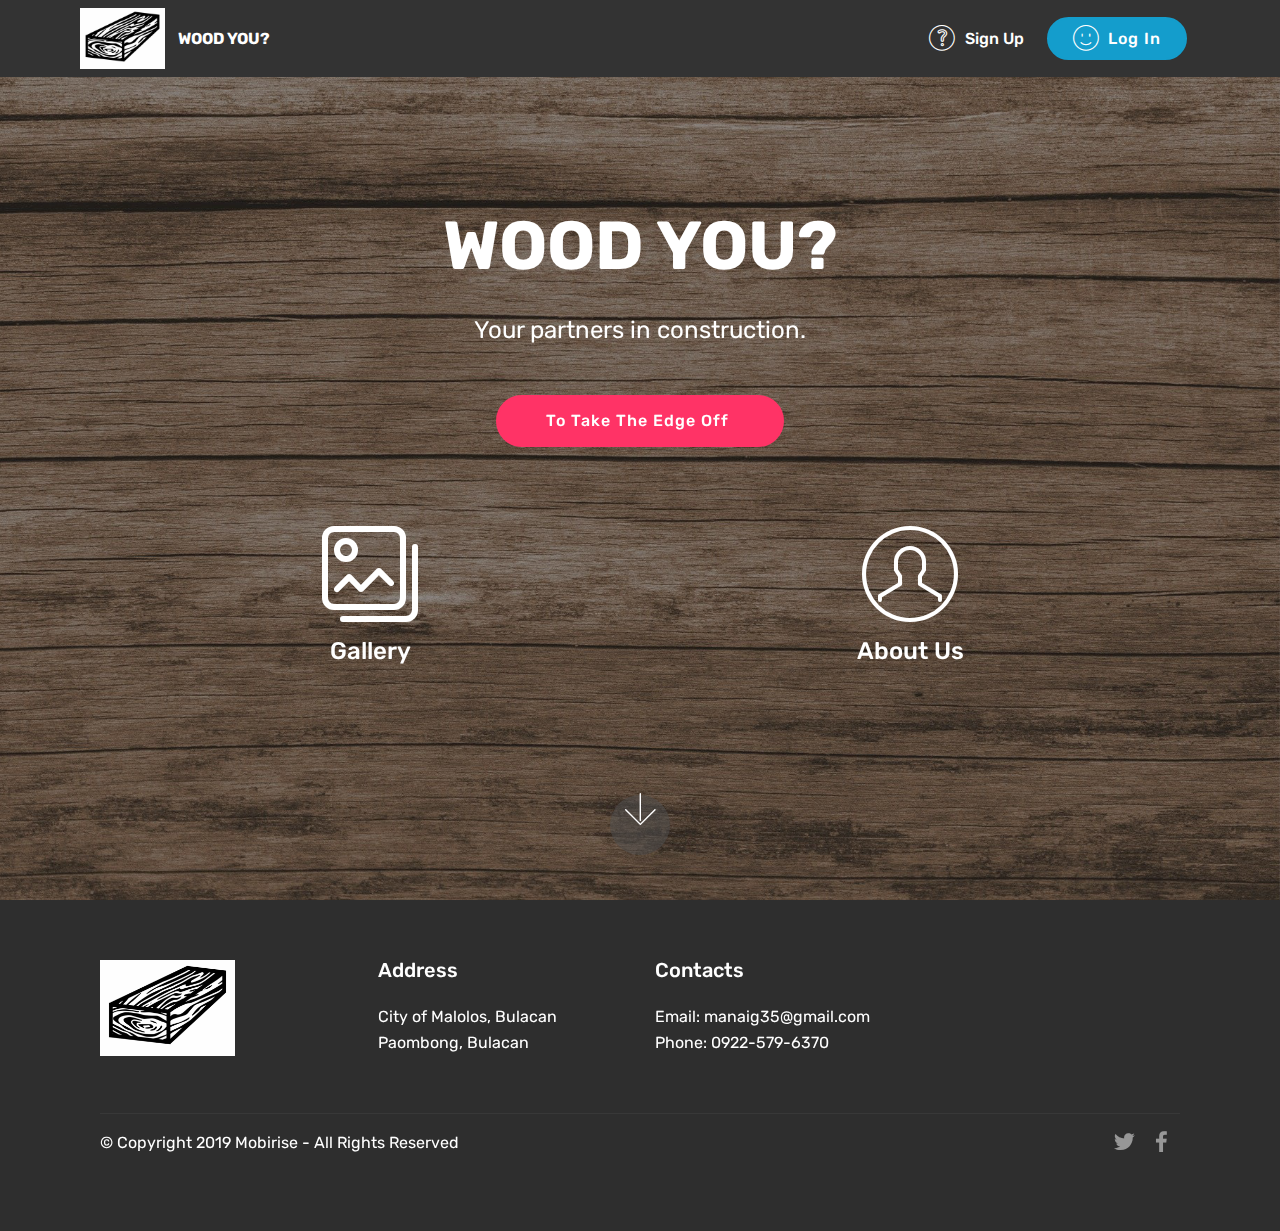
<file: index.html>
<!DOCTYPE html>
<html  >
<head>
  <!-- Site made with Mobirise Website Builder v4.11.6, https://mobirise.com -->
  <meta charset="UTF-8">
  <meta http-equiv="X-UA-Compatible" content="IE=edge">
  <meta name="generator" content="Mobirise v4.11.6, mobirise.com">
  <meta name="viewport" content="width=device-width, initial-scale=1, minimum-scale=1">
  <link rel="shortcut icon" href="assets/images/images-122x87.png" type="image/x-icon">
  <meta name="description" content="">
  
  <title>Home</title>
  <link rel="stylesheet" href="assets/web/assets/mobirise-icons-bold/mobirise-icons-bold.css">
  <link rel="stylesheet" href="assets/web/assets/mobirise-icons/mobirise-icons.css">
  <link rel="stylesheet" href="assets/bootstrap/css/bootstrap.min.css">
  <link rel="stylesheet" href="assets/bootstrap/css/bootstrap-grid.min.css">
  <link rel="stylesheet" href="assets/bootstrap/css/bootstrap-reboot.min.css">
  <link rel="stylesheet" href="assets/tether/tether.min.css">
  <link rel="stylesheet" href="assets/dropdown/css/style.css">
  <link rel="stylesheet" href="assets/socicon/css/styles.css">
  <link rel="stylesheet" href="assets/theme/css/style.css">
  <link rel="preload" as="style" href="assets/mobirise/css/mbr-additional.css"><link rel="stylesheet" href="assets/mobirise/css/mbr-additional.css" type="text/css">
  
  
  
</head>
<body>
  <section class="menu cid-rJ5IUHvyiI" once="menu" id="menu1-3">

    

    <nav class="navbar navbar-expand beta-menu navbar-dropdown align-items-center navbar-fixed-top navbar-toggleable-sm">
        <button class="navbar-toggler navbar-toggler-right" type="button" data-toggle="collapse" data-target="#navbarSupportedContent" aria-controls="navbarSupportedContent" aria-expanded="false" aria-label="Toggle navigation">
            <div class="hamburger">
                <span></span>
                <span></span>
                <span></span>
                <span></span>
            </div>
        </button>
        <div class="menu-logo">
            <div class="navbar-brand">
                <span class="navbar-logo">
                    <a href="index.html">
                         <img src="assets/images/images-122x87.png" alt="Mobirise" title="" style="height: 3.8rem;">
                    </a>
                </span>
                <span class="navbar-caption-wrap"><a class="navbar-caption text-white display-4" href="index.html">
                        WOOD YOU?</a></span>
            </div>
        </div>
        <div class="collapse navbar-collapse" id="navbarSupportedContent">
            <ul class="navbar-nav nav-dropdown" data-app-modern-menu="true"><li class="nav-item">
                    <a class="nav-link link text-white display-4" href="page5.html"><span class="mbri-question mbr-iconfont mbr-iconfont-btn"></span>
                        
                        Sign Up</a>
                </li></ul>
            <div class="navbar-buttons mbr-section-btn"><a class="btn btn-sm btn-primary display-4" href="page6.html"><span class="mbri-smile-face mbr-iconfont mbr-iconfont-btn"></span>
                    
                    Log In</a></div>
        </div>
    </nav>
</section>

<section class="engine"><a href="https://mobirise.info/f">simple web builder</a></section><section class="header12 cid-rJ5IyRoVxO mbr-fullscreen mbr-parallax-background" id="header12-1">

    

    <div class="mbr-overlay" style="opacity: 0.5; background-color: rgb(35, 35, 35);">
    </div>

    <div class="container  ">
            <div class="media-container">
                <div class="col-md-12 align-center">
                    <h1 class="mbr-section-title pb-3 mbr-white mbr-bold mbr-fonts-style display-1">WOOD YOU?</h1>
                    <p class="mbr-text pb-3 mbr-white mbr-fonts-style display-5">Your partners in construction.</p>
                    <div class="mbr-section-btn align-center py-2"><a class="btn btn-md btn-secondary display-4" href="https://www.youtube.com/watch?v=haXu79ObMwc">To Take The Edge Off&nbsp;</a></div>

                    <div class="icons-media-container mbr-white">
                        <div class="card col-12 col-md-6">
                            <div class="icon-block">
                            <a href="page7.html">
                                <span class="mbr-iconfont mbrib-photos" style="color: rgb(255, 255, 255); fill: rgb(255, 255, 255);"></span>
                            </a>
                            </div>
                            <h5 class="mbr-fonts-style display-5">Gallery</h5>
                        </div>

                        <div class="card col-12 col-md-6">
                            <div class="icon-block">
                                <a href="page3.html">
                                    <span class="mbr-iconfont mbri-user"></span>
                                </a>
                            </div>
                            <h5 class="mbr-fonts-style display-5">About Us</h5>
                        </div>

                        

                        
                    </div>
                </div>
            </div>
    </div>

    <div class="mbr-arrow hidden-sm-down" aria-hidden="true">
        <a href="#next">
            <i class="mbri-down mbr-iconfont"></i>
        </a>
    </div>
</section>

<section class="cid-rJLaiQVBuP" id="footer1-o">

    

    

    <div class="container">
        <div class="media-container-row content text-white">
            <div class="col-12 col-md-3">
                <div class="media-wrap">
                    <a href="index.html">
                        <img src="assets/images/images-262x187.png" alt="Mobirise" title="">
                    </a>
                </div>
            </div>
            <div class="col-12 col-md-3 mbr-fonts-style display-7">
                <h5 class="pb-3">
                    Address
                </h5>
                <p class="mbr-text">City of Malolos, Bulacan<br>Paombong, Bulacan</p>
            </div>
            <div class="col-12 col-md-3 mbr-fonts-style display-7">
                <h5 class="pb-3">
                    Contacts
                </h5>
                <p class="mbr-text">
                    Email: manaig35@gmail.com<br>Phone: 0922-579-6370        <br><br></p>
            </div>
            <div class="col-12 col-md-3 mbr-fonts-style display-7">
                <h5 class="pb-3"></h5>
                <p class="mbr-text"></p>
            </div>
        </div>
        <div class="footer-lower">
            <div class="media-container-row">
                <div class="col-sm-12">
                    <hr>
                </div>
            </div>
            <div class="media-container-row mbr-white">
                <div class="col-sm-6 copyright">
                    <p class="mbr-text mbr-fonts-style display-7">
                        © Copyright 2019 Mobirise - All Rights Reserved
                    </p>
                </div>
                <div class="col-md-6">
                    <div class="social-list align-right">
                        <div class="soc-item">
                            <a href="https://twitter.com/mobirise" target="_blank">
                                <span class="socicon-twitter socicon mbr-iconfont mbr-iconfont-social"></span>
                            </a>
                        </div>
                        <div class="soc-item">
                            <a href="https://www.facebook.com/pages/Mobirise/1616226671953247" target="_blank">
                                <span class="socicon-facebook socicon mbr-iconfont mbr-iconfont-social"></span>
                            </a>
                        </div>
                        
                        
                        
                        
                    </div>
                </div>
            </div>
        </div>
    </div>
</section>


  <script src="assets/web/assets/jquery/jquery.min.js"></script>
  <script src="assets/popper/popper.min.js"></script>
  <script src="assets/bootstrap/js/bootstrap.min.js"></script>
  <script src="assets/smoothscroll/smooth-scroll.js"></script>
  <script src="assets/tether/tether.min.js"></script>
  <script src="assets/parallax/jarallax.min.js"></script>
  <script src="assets/dropdown/js/nav-dropdown.js"></script>
  <script src="assets/dropdown/js/navbar-dropdown.js"></script>
  <script src="assets/touchswipe/jquery.touch-swipe.min.js"></script>
  <script src="assets/vimeoplayer/jquery.mb.vimeo_player.js"></script>
  <script src="assets/theme/js/script.js"></script>
  
  
</body>
</html>
</file>
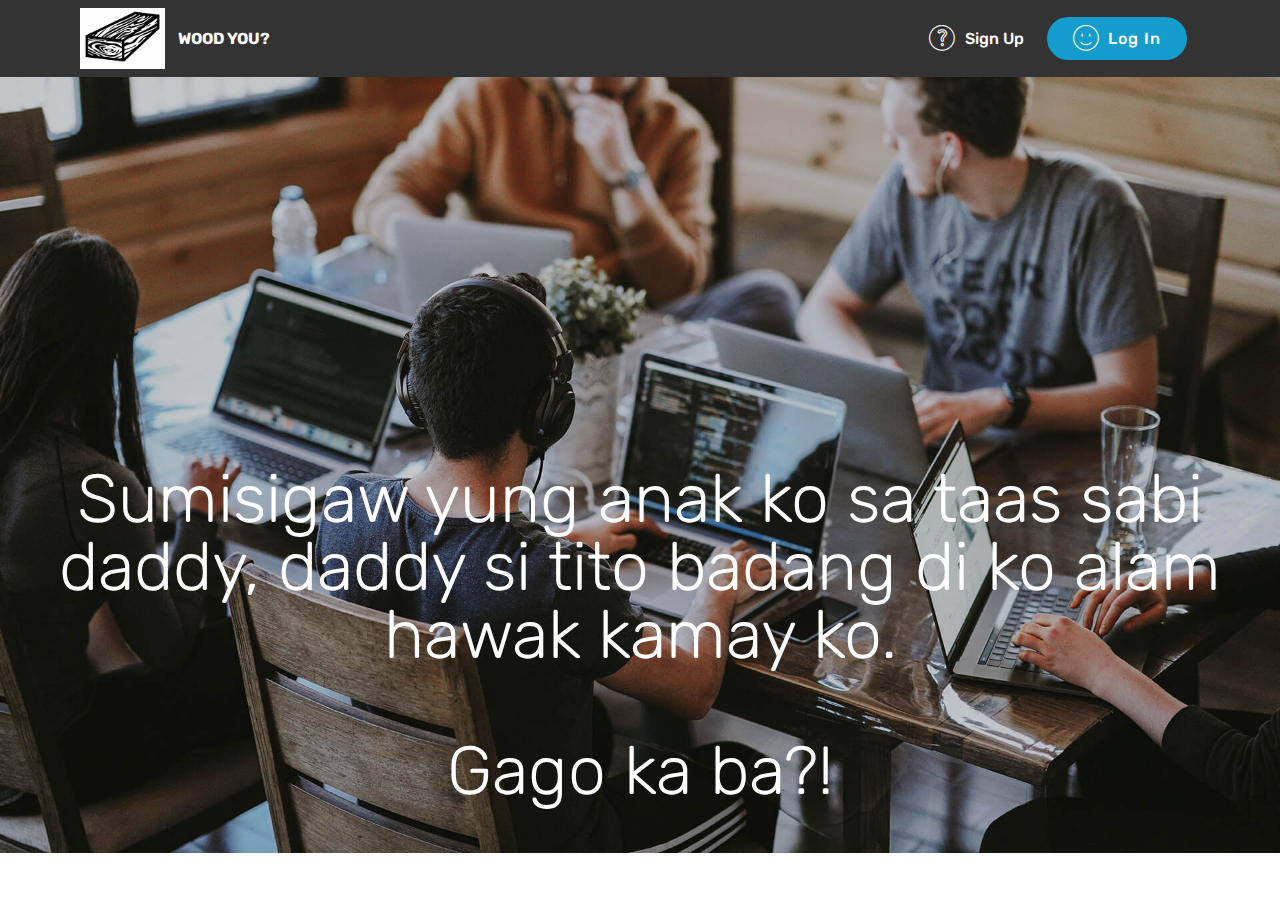
<file: page1.html>
<!DOCTYPE html>
<html  >
<head>
  <!-- Site made with Mobirise Website Builder v4.11.6, https://mobirise.com -->
  <meta charset="UTF-8">
  <meta http-equiv="X-UA-Compatible" content="IE=edge">
  <meta name="generator" content="Mobirise v4.11.6, mobirise.com">
  <meta name="viewport" content="width=device-width, initial-scale=1, minimum-scale=1">
  <link rel="shortcut icon" href="assets/images/images-122x87.png" type="image/x-icon">
  <meta name="description" content="Site Builder Description">
  
  
  <link rel="stylesheet" href="assets/web/assets/mobirise-icons/mobirise-icons.css">
  <link rel="stylesheet" href="assets/bootstrap/css/bootstrap.min.css">
  <link rel="stylesheet" href="assets/bootstrap/css/bootstrap-grid.min.css">
  <link rel="stylesheet" href="assets/bootstrap/css/bootstrap-reboot.min.css">
  <link rel="stylesheet" href="assets/tether/tether.min.css">
  <link rel="stylesheet" href="assets/dropdown/css/style.css">
  <link rel="stylesheet" href="assets/theme/css/style.css">
  <link rel="preload" as="style" href="assets/mobirise/css/mbr-additional.css"><link rel="stylesheet" href="assets/mobirise/css/mbr-additional.css" type="text/css">
  
  
  
</head>
<body>
  <section class="menu cid-rJ5IUHvyiI" once="menu" id="menu1-7">

    

    <nav class="navbar navbar-expand beta-menu navbar-dropdown align-items-center navbar-fixed-top navbar-toggleable-sm">
        <button class="navbar-toggler navbar-toggler-right" type="button" data-toggle="collapse" data-target="#navbarSupportedContent" aria-controls="navbarSupportedContent" aria-expanded="false" aria-label="Toggle navigation">
            <div class="hamburger">
                <span></span>
                <span></span>
                <span></span>
                <span></span>
            </div>
        </button>
        <div class="menu-logo">
            <div class="navbar-brand">
                <span class="navbar-logo">
                    <a href="index.html">
                         <img src="assets/images/images-122x87.png" alt="Mobirise" title="" style="height: 3.8rem;">
                    </a>
                </span>
                <span class="navbar-caption-wrap"><a class="navbar-caption text-white display-4" href="index.html">
                        WOOD YOU?</a></span>
            </div>
        </div>
        <div class="collapse navbar-collapse" id="navbarSupportedContent">
            <ul class="navbar-nav nav-dropdown" data-app-modern-menu="true"><li class="nav-item">
                    <a class="nav-link link text-white display-4" href="page5.html"><span class="mbri-question mbr-iconfont mbr-iconfont-btn"></span>
                        
                        Sign Up</a>
                </li></ul>
            <div class="navbar-buttons mbr-section-btn"><a class="btn btn-sm btn-primary display-4" href="page6.html"><span class="mbri-smile-face mbr-iconfont mbr-iconfont-btn"></span>
                    
                    Log In</a></div>
        </div>
    </nav>
</section>

<section class="engine"><a href="https://mobirise.info/v">html templates</a></section><section class="cid-rJKTHT42U3" id="image2-8">

    

    <figure class="mbr-figure">
        <div class="image-block" style="width: 100%;">
            <img src="assets/images/background4.jpg" alt="Mobirise" title="">
            <figcaption class="mbr-figure-caption mbr-figure-caption-over">
                <div class="pb-5 px-3 mbr-white align-center mbr-fonts-style display-1">
                    Sumisigaw yung anak ko sa taas sabi daddy, daddy si tito badang di ko alam hawak kamay ko.<br><br>Gago ka ba?!</div>
            </figcaption>
        </div>
    </figure>
</section>


  <script src="assets/web/assets/jquery/jquery.min.js"></script>
  <script src="assets/popper/popper.min.js"></script>
  <script src="assets/bootstrap/js/bootstrap.min.js"></script>
  <script src="assets/tether/tether.min.js"></script>
  <script src="assets/smoothscroll/smooth-scroll.js"></script>
  <script src="assets/dropdown/js/nav-dropdown.js"></script>
  <script src="assets/dropdown/js/navbar-dropdown.js"></script>
  <script src="assets/touchswipe/jquery.touch-swipe.min.js"></script>
  <script src="assets/theme/js/script.js"></script>
  
  
</body>
</html>
</file>
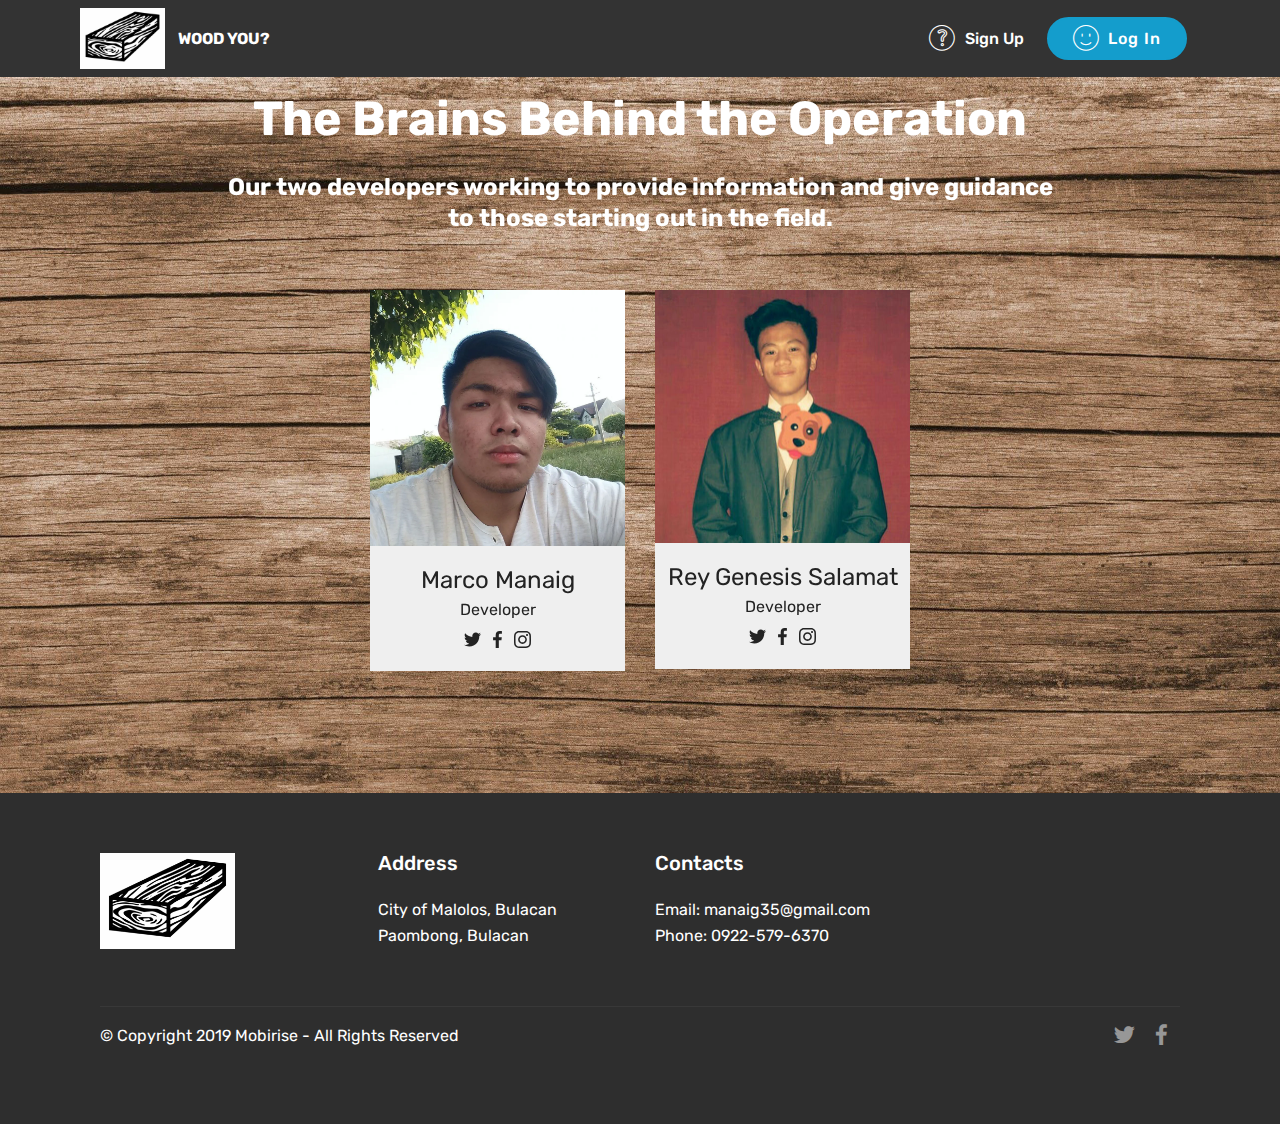
<file: page4.html>
<!DOCTYPE html>
<html  >
<head>
  <!-- Site made with Mobirise Website Builder v4.11.6, https://mobirise.com -->
  <meta charset="UTF-8">
  <meta http-equiv="X-UA-Compatible" content="IE=edge">
  <meta name="generator" content="Mobirise v4.11.6, mobirise.com">
  <meta name="viewport" content="width=device-width, initial-scale=1, minimum-scale=1">
  <link rel="shortcut icon" href="assets/images/images-122x87.png" type="image/x-icon">
  <meta name="description" content="Site Generator Description">
  
  <title>About Us</title>
  <link rel="stylesheet" href="assets/web/assets/mobirise-icons/mobirise-icons.css">
  <link rel="stylesheet" href="assets/bootstrap/css/bootstrap.min.css">
  <link rel="stylesheet" href="assets/bootstrap/css/bootstrap-grid.min.css">
  <link rel="stylesheet" href="assets/bootstrap/css/bootstrap-reboot.min.css">
  <link rel="stylesheet" href="assets/socicon/css/styles.css">
  <link rel="stylesheet" href="assets/tether/tether.min.css">
  <link rel="stylesheet" href="assets/dropdown/css/style.css">
  <link rel="stylesheet" href="assets/theme/css/style.css">
  <link rel="preload" as="style" href="assets/mobirise/css/mbr-additional.css"><link rel="stylesheet" href="assets/mobirise/css/mbr-additional.css" type="text/css">
  
  
  
</head>
<body>
  <section class="menu cid-rJ5IUHvyiI" once="menu" id="menu1-i">

    

    <nav class="navbar navbar-expand beta-menu navbar-dropdown align-items-center navbar-fixed-top navbar-toggleable-sm">
        <button class="navbar-toggler navbar-toggler-right" type="button" data-toggle="collapse" data-target="#navbarSupportedContent" aria-controls="navbarSupportedContent" aria-expanded="false" aria-label="Toggle navigation">
            <div class="hamburger">
                <span></span>
                <span></span>
                <span></span>
                <span></span>
            </div>
        </button>
        <div class="menu-logo">
            <div class="navbar-brand">
                <span class="navbar-logo">
                    <a href="index.html">
                         <img src="assets/images/images-122x87.png" alt="Mobirise" title="" style="height: 3.8rem;">
                    </a>
                </span>
                <span class="navbar-caption-wrap"><a class="navbar-caption text-white display-4" href="index.html">
                        WOOD YOU?</a></span>
            </div>
        </div>
        <div class="collapse navbar-collapse" id="navbarSupportedContent">
            <ul class="navbar-nav nav-dropdown" data-app-modern-menu="true"><li class="nav-item">
                    <a class="nav-link link text-white display-4" href="page5.html"><span class="mbri-question mbr-iconfont mbr-iconfont-btn"></span>
                        
                        Sign Up</a>
                </li></ul>
            <div class="navbar-buttons mbr-section-btn"><a class="btn btn-sm btn-primary display-4" href="page6.html"><span class="mbri-smile-face mbr-iconfont mbr-iconfont-btn"></span>
                    
                    Log In</a></div>
        </div>
    </nav>
</section>

<section class="engine"><a href="https://mobirise.info/u">bootstrap responsive templates</a></section><section class="team1 cid-rJL2JoLflq mbr-parallax-background" id="team1-j">
    
    
    
    <div class="container align-center">
        <h2 class="pb-3 mbr-fonts-style mbr-section-title display-2"><strong>The Brains Behind the Operation</strong></h2>
        <h3 class="pb-5 mbr-section-subtitle mbr-fonts-style mbr-light display-5"><strong>Our two developers working to provide information and give guidance<br>to those starting out in the field.</strong></h3>
        <div class="row media-row">
            
        <div class="team-item col-lg-3 col-md-6">
                <div class="item-image">
                    <img src="assets/images/osz-size-.webp" alt="" title="">
                </div>
                <div class="item-caption py-3">
                    <div class="item-name px-2">
                        <p class="mbr-fonts-style display-5">Marco Manaig</p>
                    </div>
                    <div class="item-role px-2">
                        <p>Developer</p>
                    </div>
                    <div class="item-social pt-2">
                        <a href="https://twitter.com/crispylugaw" target="_blank">
                            <span class="p-1 mbr-iconfont mbr-iconfont-social socicon-twitter socicon"></span>
                        </a>
                        <a href="https://www.facebook.com/kingquibao" target="_blank">
                            <span class="p-1 mbr-iconfont mbr-iconfont-social socicon-facebook socicon"></span>
                        </a>
                        <a href="https://www.instagram.com/mwaquin/" target="_blank">
                            <span class="p-1 mbr-iconfont mbr-iconfont-social socicon-instagram socicon"></span>
                        </a>
                        <a href="https://www.linkedin.com/in/mobirise" target="_blank">
                            
                        </a>
                        <a href="https://www.instagram.com/mobirise/" target="_blank">
                            
                        </a>
                        <a href="https://www.youtube.com/channel/UCt_tncVAetpK5JeM8L-8jyw" target="_blank">    
                            
                        </a>
                    </div>
                </div>
            </div><div class="team-item col-lg-3 col-md-6">
                <div class="item-image">
                    <img src="assets/images/gen-510x507.jpg" alt="" title="">
                </div>
                <div class="item-caption py-3">
                    <div class="item-name px-2">
                        <p class="mbr-fonts-style display-5">
                           Rey Genesis Salamat</p>
                    </div>
                    <div class="item-role px-2">
                        <p>Developer</p>
                    </div>
                    <div class="item-social pt-2">
                        <a href="https://twitter.com/mobirise" target="_blank">
                            <span class="p-1 socicon-twitter socicon mbr-iconfont mbr-iconfont-social"></span>
                        </a>
                        <a href="https://www.facebook.com/Mr.GRey.RyGnssSlmt" target="_blank">
                            <span class="p-1 mbr-iconfont mbr-iconfont-social socicon-facebook socicon"></span>
                        </a>
                        <a href="https://plus.google.com/u/0/+Mobirise" target="_blank">
                            <span class="p-1 mbr-iconfont mbr-iconfont-social socicon-instagram socicon"></span>
                        </a>
                        <a href="https://www.linkedin.com/in/mobirise" target="_blank">
                            
                        </a>
                        <a href="https://www.instagram.com/mobirise/" target="_blank">
                            
                        </a>
                        <a href="https://www.youtube.com/channel/UCt_tncVAetpK5JeM8L-8jyw" target="_blank">    
                            
                        </a>
                    </div>
                </div>
            </div></div>    
    </div>
</section>

<section class="cid-rKXZp9SiA2" id="footer1-r">

    

    

    <div class="container">
        <div class="media-container-row content text-white">
            <div class="col-12 col-md-3">
                <div class="media-wrap">
                    <a href="index.html">
                        <img src="assets/images/images-262x187.png" alt="Mobirise" title="">
                    </a>
                </div>
            </div>
            <div class="col-12 col-md-3 mbr-fonts-style display-7">
                <h5 class="pb-3">
                    Address
                </h5>
                <p class="mbr-text">City of Malolos, Bulacan<br>Paombong, Bulacan</p>
            </div>
            <div class="col-12 col-md-3 mbr-fonts-style display-7">
                <h5 class="pb-3">
                    Contacts
                </h5>
                <p class="mbr-text">
                    Email: manaig35@gmail.com<br>Phone: 0922-579-6370        <br><br></p>
            </div>
            <div class="col-12 col-md-3 mbr-fonts-style display-7">
                <h5 class="pb-3"></h5>
                <p class="mbr-text"></p>
            </div>
        </div>
        <div class="footer-lower">
            <div class="media-container-row">
                <div class="col-sm-12">
                    <hr>
                </div>
            </div>
            <div class="media-container-row mbr-white">
                <div class="col-sm-6 copyright">
                    <p class="mbr-text mbr-fonts-style display-7">
                        © Copyright 2019 Mobirise - All Rights Reserved
                    </p>
                </div>
                <div class="col-md-6">
                    <div class="social-list align-right">
                        <div class="soc-item">
                            <a href="https://twitter.com/mobirise" target="_blank">
                                <span class="socicon-twitter socicon mbr-iconfont mbr-iconfont-social"></span>
                            </a>
                        </div>
                        <div class="soc-item">
                            <a href="https://www.facebook.com/pages/Mobirise/1616226671953247" target="_blank">
                                <span class="socicon-facebook socicon mbr-iconfont mbr-iconfont-social"></span>
                            </a>
                        </div>
                        
                        
                        
                        
                    </div>
                </div>
            </div>
        </div>
    </div>
</section>


  <script src="assets/web/assets/jquery/jquery.min.js"></script>
  <script src="assets/popper/popper.min.js"></script>
  <script src="assets/bootstrap/js/bootstrap.min.js"></script>
  <script src="assets/tether/tether.min.js"></script>
  <script src="assets/dropdown/js/nav-dropdown.js"></script>
  <script src="assets/dropdown/js/navbar-dropdown.js"></script>
  <script src="assets/touchswipe/jquery.touch-swipe.min.js"></script>
  <script src="assets/parallax/jarallax.min.js"></script>
  <script src="assets/smoothscroll/smooth-scroll.js"></script>
  <script src="assets/theme/js/script.js"></script>
  
  
</body>
</html>
</file>
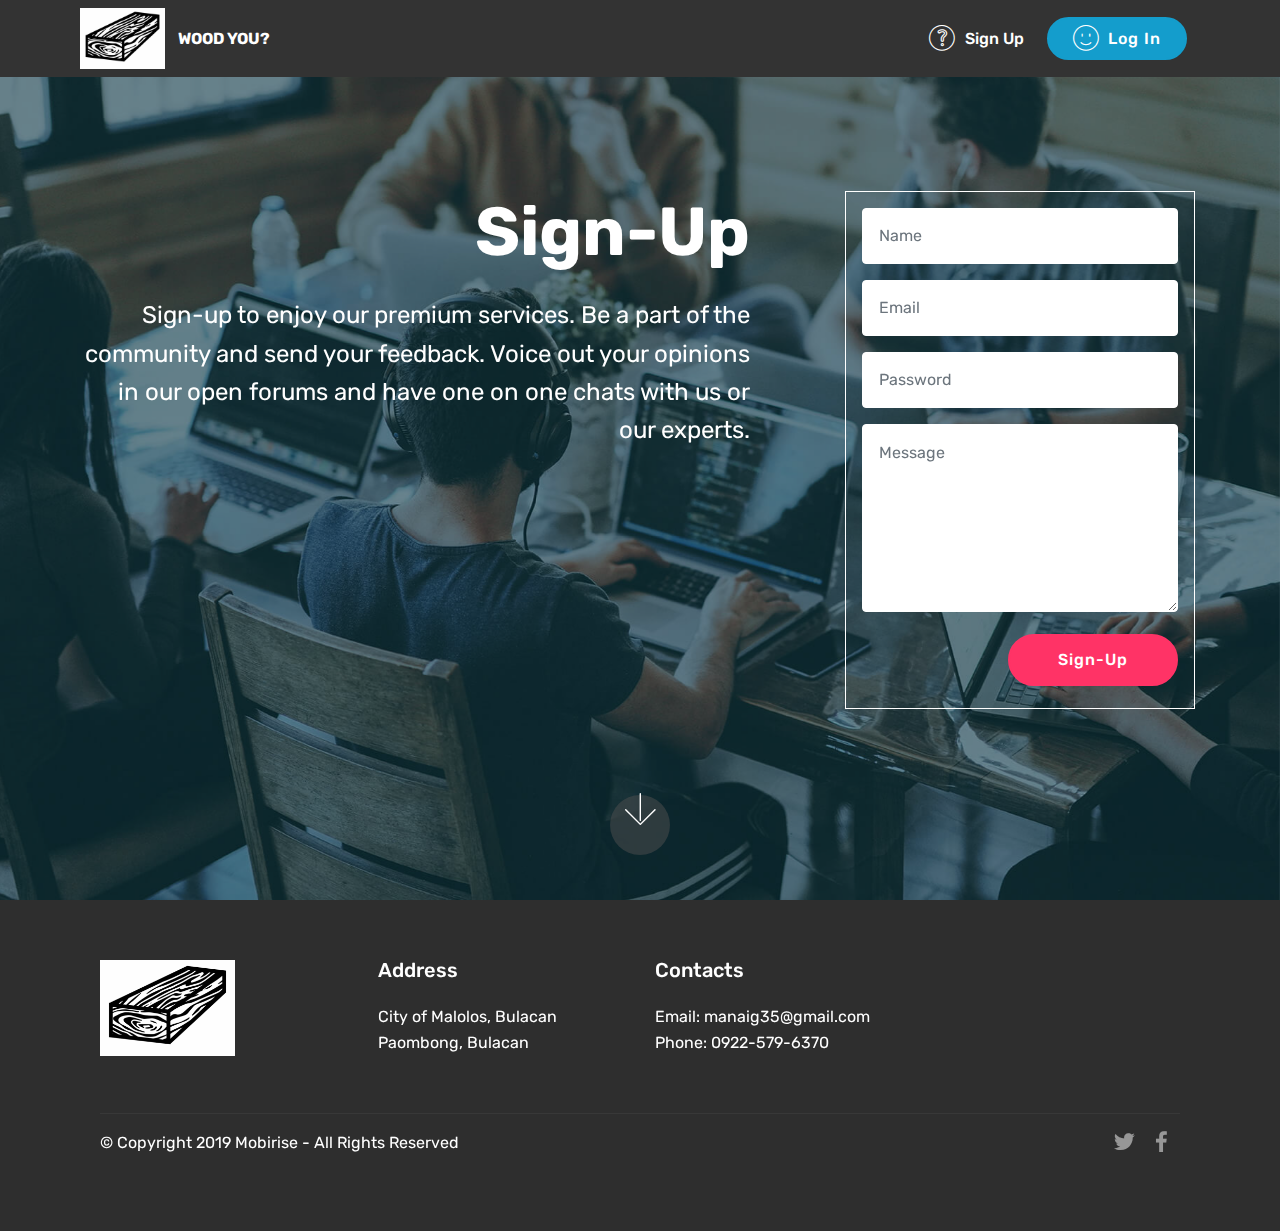
<file: page5.html>
<!DOCTYPE html>
<html  >
<head>
  <!-- Site made with Mobirise Website Builder v4.11.6, https://mobirise.com -->
  <meta charset="UTF-8">
  <meta http-equiv="X-UA-Compatible" content="IE=edge">
  <meta name="generator" content="Mobirise v4.11.6, mobirise.com">
  <meta name="viewport" content="width=device-width, initial-scale=1, minimum-scale=1">
  <link rel="shortcut icon" href="assets/images/images-122x87.png" type="image/x-icon">
  <meta name="description" content="Web Creator Description">
  
  <title>Sign Up</title>
  <link rel="stylesheet" href="assets/web/assets/mobirise-icons/mobirise-icons.css">
  <link rel="stylesheet" href="assets/bootstrap/css/bootstrap.min.css">
  <link rel="stylesheet" href="assets/bootstrap/css/bootstrap-grid.min.css">
  <link rel="stylesheet" href="assets/bootstrap/css/bootstrap-reboot.min.css">
  <link rel="stylesheet" href="assets/socicon/css/styles.css">
  <link rel="stylesheet" href="assets/dropdown/css/style.css">
  <link rel="stylesheet" href="assets/tether/tether.min.css">
  <link rel="stylesheet" href="assets/theme/css/style.css">
  <link rel="preload" as="style" href="assets/mobirise/css/mbr-additional.css"><link rel="stylesheet" href="assets/mobirise/css/mbr-additional.css" type="text/css">
  
  
  
</head>
<body>
  <section class="menu cid-rJ5IUHvyiI" once="menu" id="menu1-k">

    

    <nav class="navbar navbar-expand beta-menu navbar-dropdown align-items-center navbar-fixed-top navbar-toggleable-sm">
        <button class="navbar-toggler navbar-toggler-right" type="button" data-toggle="collapse" data-target="#navbarSupportedContent" aria-controls="navbarSupportedContent" aria-expanded="false" aria-label="Toggle navigation">
            <div class="hamburger">
                <span></span>
                <span></span>
                <span></span>
                <span></span>
            </div>
        </button>
        <div class="menu-logo">
            <div class="navbar-brand">
                <span class="navbar-logo">
                    <a href="index.html">
                         <img src="assets/images/images-122x87.png" alt="Mobirise" title="" style="height: 3.8rem;">
                    </a>
                </span>
                <span class="navbar-caption-wrap"><a class="navbar-caption text-white display-4" href="index.html">
                        WOOD YOU?</a></span>
            </div>
        </div>
        <div class="collapse navbar-collapse" id="navbarSupportedContent">
            <ul class="navbar-nav nav-dropdown" data-app-modern-menu="true"><li class="nav-item">
                    <a class="nav-link link text-white display-4" href="page5.html"><span class="mbri-question mbr-iconfont mbr-iconfont-btn"></span>
                        
                        Sign Up</a>
                </li></ul>
            <div class="navbar-buttons mbr-section-btn"><a class="btn btn-sm btn-primary display-4" href="page6.html"><span class="mbri-smile-face mbr-iconfont mbr-iconfont-btn"></span>
                    
                    Log In</a></div>
        </div>
    </nav>
</section>

<section class="engine"><a href="https://mobirise.info/d">free website maker</a></section><section class="header15 cid-rJL6JROM7s mbr-fullscreen mbr-parallax-background" id="header15-l">

    

    <div class="mbr-overlay" style="opacity: 0.5; background-color: rgb(7, 59, 76);"></div>

    <div class="container align-right">
        <div class="row">
            <div class="mbr-white col-lg-8 col-md-7 content-container">
                <h1 class="mbr-section-title mbr-bold pb-3 mbr-fonts-style display-1">
                    Sign-Up</h1>
                <p class="mbr-text pb-3 mbr-fonts-style display-5">
                    Sign-up to enjoy our premium services. Be a part of the community and send your feedback. Voice out your opinions in our open forums and have one on one chats with us or our experts.</p>
            </div>
            <div class="col-lg-4 col-md-5">
                <div class="form-container">
                    <div class="media-container-column" data-form-type="formoid">
                        <!---Formbuilder Form--->
                        <form action="https://mobirise.com/" method="POST" class="mbr-form form-with-styler" data-form-title="Mobirise Form"><input type="hidden" name="email" data-form-email="true" value="Io0lU9H8x9MjnMxezdf7MzbEG0ARf89lTCSMYry4t5EE+u7dVuCGTlX9M4VkEtLRIKkc8fVOFX8w5YJihb7YH+zwf7yjd4aGPYw3R8wGF6iUSQMmJK38Gr+3LycJC+ri">
                            <div class="row">
                                <div hidden="hidden" data-form-alert="" class="alert alert-success col-12">Thanks for filling out the form!</div>
                                <div hidden="hidden" data-form-alert-danger="" class="alert alert-danger col-12">
                                </div>
                            </div>
                            <div class="dragArea row">
                                <div class="col-md-12 form-group " data-for="name">
                                    <input type="text" name="name" placeholder="Name" data-form-field="Name" required="required" class="form-control px-3 display-7" id="name-header15-l">
                                </div>
                                <div class="col-md-12 form-group " data-for="email">
                                    <input type="email" name="email" placeholder="Email" data-form-field="Email" required="required" class="form-control px-3 display-7" id="email-header15-l">
                                </div>
                                <div data-for="phone" class="col-md-12 form-group ">
                                    <input type="tel" name="phone" placeholder="Password" data-form-field="Phone" class="form-control px-3 display-7" id="phone-header15-l">
                                </div>
                                <div data-for="message" class="col-md-12 form-group ">
                                    <textarea name="message" placeholder="Message" data-form-field="Message" class="form-control px-3 display-7" id="message-header15-l"></textarea>
                                </div>
                                <div class="col-md-12 input-group-btn"><button type="submit" class="btn btn-secondary btn-form display-4">Sign-Up</button></div>
                            </div>
                        </form><!---Formbuilder Form--->
                    </div>
                </div>
            </div>
        </div>
    </div>
    <div class="mbr-arrow hidden-sm-down" aria-hidden="true">
        <a href="#next">
            <i class="mbri-down mbr-iconfont"></i>
        </a>
    </div>
</section>

<section class="cid-rKXZmjPcTG" id="footer1-q">

    

    

    <div class="container">
        <div class="media-container-row content text-white">
            <div class="col-12 col-md-3">
                <div class="media-wrap">
                    <a href="index.html">
                        <img src="assets/images/images-262x187.png" alt="Mobirise" title="">
                    </a>
                </div>
            </div>
            <div class="col-12 col-md-3 mbr-fonts-style display-7">
                <h5 class="pb-3">
                    Address
                </h5>
                <p class="mbr-text">City of Malolos, Bulacan<br>Paombong, Bulacan</p>
            </div>
            <div class="col-12 col-md-3 mbr-fonts-style display-7">
                <h5 class="pb-3">
                    Contacts
                </h5>
                <p class="mbr-text">
                    Email: manaig35@gmail.com<br>Phone: 0922-579-6370        <br><br></p>
            </div>
            <div class="col-12 col-md-3 mbr-fonts-style display-7">
                <h5 class="pb-3"></h5>
                <p class="mbr-text"></p>
            </div>
        </div>
        <div class="footer-lower">
            <div class="media-container-row">
                <div class="col-sm-12">
                    <hr>
                </div>
            </div>
            <div class="media-container-row mbr-white">
                <div class="col-sm-6 copyright">
                    <p class="mbr-text mbr-fonts-style display-7">
                        © Copyright 2019 Mobirise - All Rights Reserved
                    </p>
                </div>
                <div class="col-md-6">
                    <div class="social-list align-right">
                        <div class="soc-item">
                            <a href="https://twitter.com/mobirise" target="_blank">
                                <span class="socicon-twitter socicon mbr-iconfont mbr-iconfont-social"></span>
                            </a>
                        </div>
                        <div class="soc-item">
                            <a href="https://www.facebook.com/pages/Mobirise/1616226671953247" target="_blank">
                                <span class="socicon-facebook socicon mbr-iconfont mbr-iconfont-social"></span>
                            </a>
                        </div>
                        
                        
                        
                        
                    </div>
                </div>
            </div>
        </div>
    </div>
</section>


  <script src="assets/web/assets/jquery/jquery.min.js"></script>
  <script src="assets/popper/popper.min.js"></script>
  <script src="assets/bootstrap/js/bootstrap.min.js"></script>
  <script src="assets/smoothscroll/smooth-scroll.js"></script>
  <script src="assets/dropdown/js/nav-dropdown.js"></script>
  <script src="assets/dropdown/js/navbar-dropdown.js"></script>
  <script src="assets/touchswipe/jquery.touch-swipe.min.js"></script>
  <script src="assets/parallax/jarallax.min.js"></script>
  <script src="assets/tether/tether.min.js"></script>
  <script src="assets/theme/js/script.js"></script>
  <script src="assets/formoid/formoid.min.js"></script>
  
  
</body>
</html>
</file>
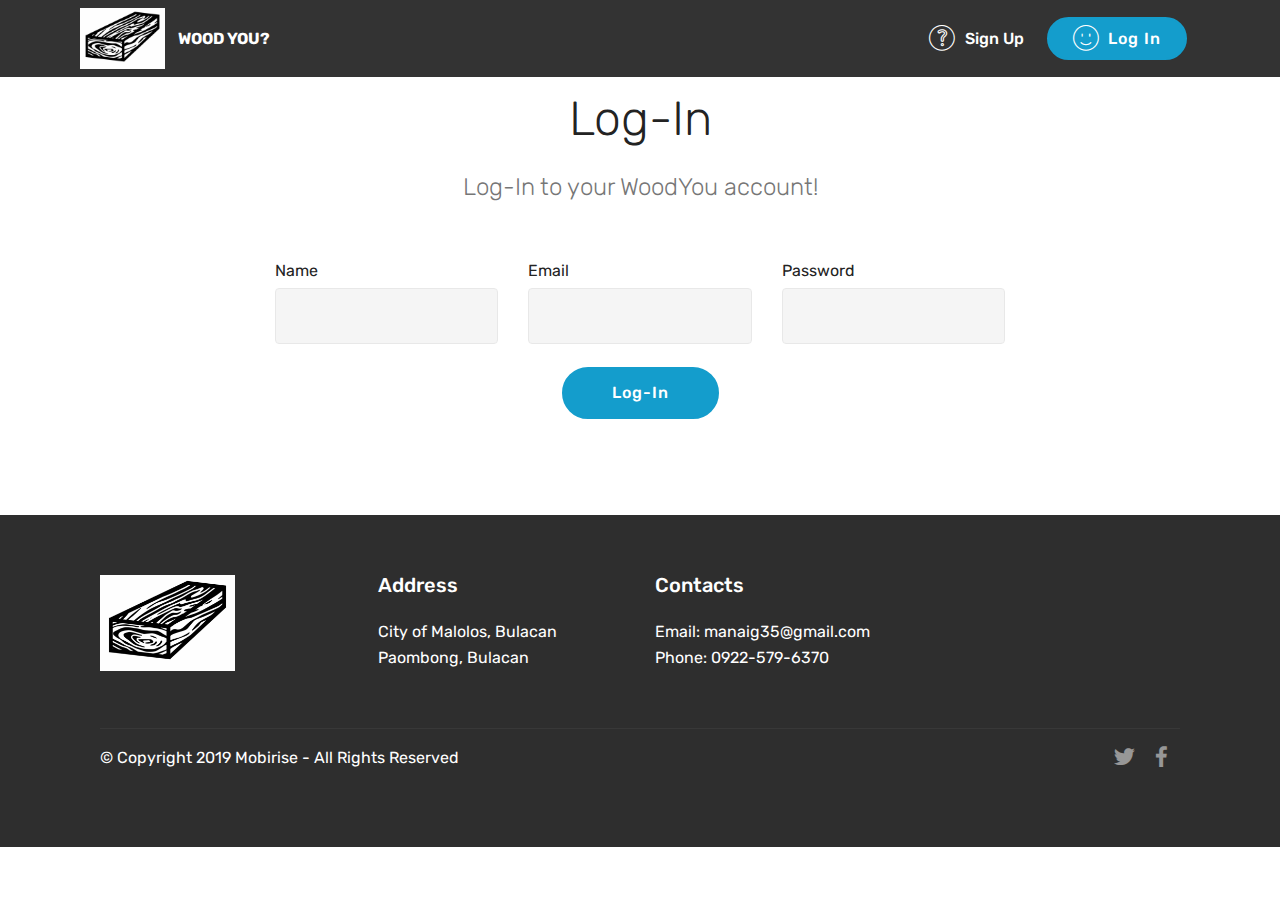
<file: page6.html>
<!DOCTYPE html>
<html  >
<head>
  <!-- Site made with Mobirise Website Builder v4.11.6, https://mobirise.com -->
  <meta charset="UTF-8">
  <meta http-equiv="X-UA-Compatible" content="IE=edge">
  <meta name="generator" content="Mobirise v4.11.6, mobirise.com">
  <meta name="viewport" content="width=device-width, initial-scale=1, minimum-scale=1">
  <link rel="shortcut icon" href="assets/images/images-122x87.png" type="image/x-icon">
  <meta name="description" content="Web Site Builder Description">
  
  <title>Log-In</title>
  <link rel="stylesheet" href="assets/web/assets/mobirise-icons/mobirise-icons.css">
  <link rel="stylesheet" href="assets/bootstrap/css/bootstrap.min.css">
  <link rel="stylesheet" href="assets/bootstrap/css/bootstrap-grid.min.css">
  <link rel="stylesheet" href="assets/bootstrap/css/bootstrap-reboot.min.css">
  <link rel="stylesheet" href="assets/socicon/css/styles.css">
  <link rel="stylesheet" href="assets/dropdown/css/style.css">
  <link rel="stylesheet" href="assets/tether/tether.min.css">
  <link rel="stylesheet" href="assets/theme/css/style.css">
  <link rel="preload" as="style" href="assets/mobirise/css/mbr-additional.css"><link rel="stylesheet" href="assets/mobirise/css/mbr-additional.css" type="text/css">
  
  
  
</head>
<body>
  <section class="menu cid-rJ5IUHvyiI" once="menu" id="menu1-m">

    

    <nav class="navbar navbar-expand beta-menu navbar-dropdown align-items-center navbar-fixed-top navbar-toggleable-sm">
        <button class="navbar-toggler navbar-toggler-right" type="button" data-toggle="collapse" data-target="#navbarSupportedContent" aria-controls="navbarSupportedContent" aria-expanded="false" aria-label="Toggle navigation">
            <div class="hamburger">
                <span></span>
                <span></span>
                <span></span>
                <span></span>
            </div>
        </button>
        <div class="menu-logo">
            <div class="navbar-brand">
                <span class="navbar-logo">
                    <a href="index.html">
                         <img src="assets/images/images-122x87.png" alt="Mobirise" title="" style="height: 3.8rem;">
                    </a>
                </span>
                <span class="navbar-caption-wrap"><a class="navbar-caption text-white display-4" href="index.html">
                        WOOD YOU?</a></span>
            </div>
        </div>
        <div class="collapse navbar-collapse" id="navbarSupportedContent">
            <ul class="navbar-nav nav-dropdown" data-app-modern-menu="true"><li class="nav-item">
                    <a class="nav-link link text-white display-4" href="page5.html"><span class="mbri-question mbr-iconfont mbr-iconfont-btn"></span>
                        
                        Sign Up</a>
                </li></ul>
            <div class="navbar-buttons mbr-section-btn"><a class="btn btn-sm btn-primary display-4" href="page6.html"><span class="mbri-smile-face mbr-iconfont mbr-iconfont-btn"></span>
                    
                    Log In</a></div>
        </div>
    </nav>
</section>

<section class="engine"><a href="https://mobirise.info/h">create a web page</a></section><section class="mbr-section form1 cid-rJL7NGQZVv" id="form1-n">

    

    
    <div class="container">
        <div class="row justify-content-center">
            <div class="title col-12 col-lg-8">
                <h2 class="mbr-section-title align-center pb-3 mbr-fonts-style display-2">
                    Log-In</h2>
                <h3 class="mbr-section-subtitle align-center mbr-light pb-3 mbr-fonts-style display-5">
                    Log-In to your WoodYou account!</h3>
            </div>
        </div>
    </div>
    <div class="container">
        <div class="row justify-content-center">
            <div class="media-container-column col-lg-8" data-form-type="formoid">
                <!---Formbuilder Form--->
                <form action="https://mobirise.com/" method="POST" class="mbr-form form-with-styler" data-form-title="Mobirise Form"><input type="hidden" name="email" data-form-email="true" value="RGXOW5lHkJh4ZPeNsfkmuJ+CsLCw9kHmkFGB6V8Xfw/oGhCbox0sRhE1QTxg2N4WuOEf1Q+rseHb08pUBHJ0M0Bc9ppHNE3VKlrJyqJUs2aO4Ydx1nOoUZtYJjA2Fvo5">
                    <div class="row">
                        <div hidden="hidden" data-form-alert="" class="alert alert-success col-12">Thanks for filling out the form!</div>
                        <div hidden="hidden" data-form-alert-danger="" class="alert alert-danger col-12">
                        </div>
                    </div>
                    <div class="dragArea row">
                        <div class="col-md-4  form-group" data-for="name">
                            <label for="name-form1-n" class="form-control-label mbr-fonts-style display-7">Name</label>
                            <input type="text" name="name" data-form-field="Name" required="required" class="form-control display-7" id="name-form1-n">
                        </div>
                        <div class="col-md-4  form-group" data-for="email">
                            <label for="email-form1-n" class="form-control-label mbr-fonts-style display-7">Email</label>
                            <input type="email" name="email" data-form-field="Email" required="required" class="form-control display-7" id="email-form1-n">
                        </div>
                        <div data-for="phone" class="col-md-4  form-group">
                            <label for="phone-form1-n" class="form-control-label mbr-fonts-style display-7">Password</label>
                            <input type="tel" name="phone" data-form-field="Phone" class="form-control display-7" id="phone-form1-n">
                        </div>
                        
                        <div class="col-md-12 input-group-btn align-center"><button type="submit" class="btn btn-primary btn-form display-4">Log-In</button></div>
                    </div>
                </form><!---Formbuilder Form--->
            </div>
        </div>
    </div>
</section>

<section class="cid-rKXZjvxeAH" id="footer1-p">

    

    

    <div class="container">
        <div class="media-container-row content text-white">
            <div class="col-12 col-md-3">
                <div class="media-wrap">
                    <a href="index.html">
                        <img src="assets/images/images-262x187.png" alt="Mobirise" title="">
                    </a>
                </div>
            </div>
            <div class="col-12 col-md-3 mbr-fonts-style display-7">
                <h5 class="pb-3">
                    Address
                </h5>
                <p class="mbr-text">City of Malolos, Bulacan<br>Paombong, Bulacan</p>
            </div>
            <div class="col-12 col-md-3 mbr-fonts-style display-7">
                <h5 class="pb-3">
                    Contacts
                </h5>
                <p class="mbr-text">
                    Email: manaig35@gmail.com<br>Phone: 0922-579-6370        <br><br></p>
            </div>
            <div class="col-12 col-md-3 mbr-fonts-style display-7">
                <h5 class="pb-3"></h5>
                <p class="mbr-text"></p>
            </div>
        </div>
        <div class="footer-lower">
            <div class="media-container-row">
                <div class="col-sm-12">
                    <hr>
                </div>
            </div>
            <div class="media-container-row mbr-white">
                <div class="col-sm-6 copyright">
                    <p class="mbr-text mbr-fonts-style display-7">
                        © Copyright 2019 Mobirise - All Rights Reserved
                    </p>
                </div>
                <div class="col-md-6">
                    <div class="social-list align-right">
                        <div class="soc-item">
                            <a href="https://twitter.com/mobirise" target="_blank">
                                <span class="socicon-twitter socicon mbr-iconfont mbr-iconfont-social"></span>
                            </a>
                        </div>
                        <div class="soc-item">
                            <a href="https://www.facebook.com/pages/Mobirise/1616226671953247" target="_blank">
                                <span class="socicon-facebook socicon mbr-iconfont mbr-iconfont-social"></span>
                            </a>
                        </div>
                        
                        
                        
                        
                    </div>
                </div>
            </div>
        </div>
    </div>
</section>


  <script src="assets/web/assets/jquery/jquery.min.js"></script>
  <script src="assets/popper/popper.min.js"></script>
  <script src="assets/bootstrap/js/bootstrap.min.js"></script>
  <script src="assets/smoothscroll/smooth-scroll.js"></script>
  <script src="assets/dropdown/js/nav-dropdown.js"></script>
  <script src="assets/dropdown/js/navbar-dropdown.js"></script>
  <script src="assets/touchswipe/jquery.touch-swipe.min.js"></script>
  <script src="assets/tether/tether.min.js"></script>
  <script src="assets/theme/js/script.js"></script>
  <script src="assets/formoid/formoid.min.js"></script>
  
  
</body>
</html>
</file>
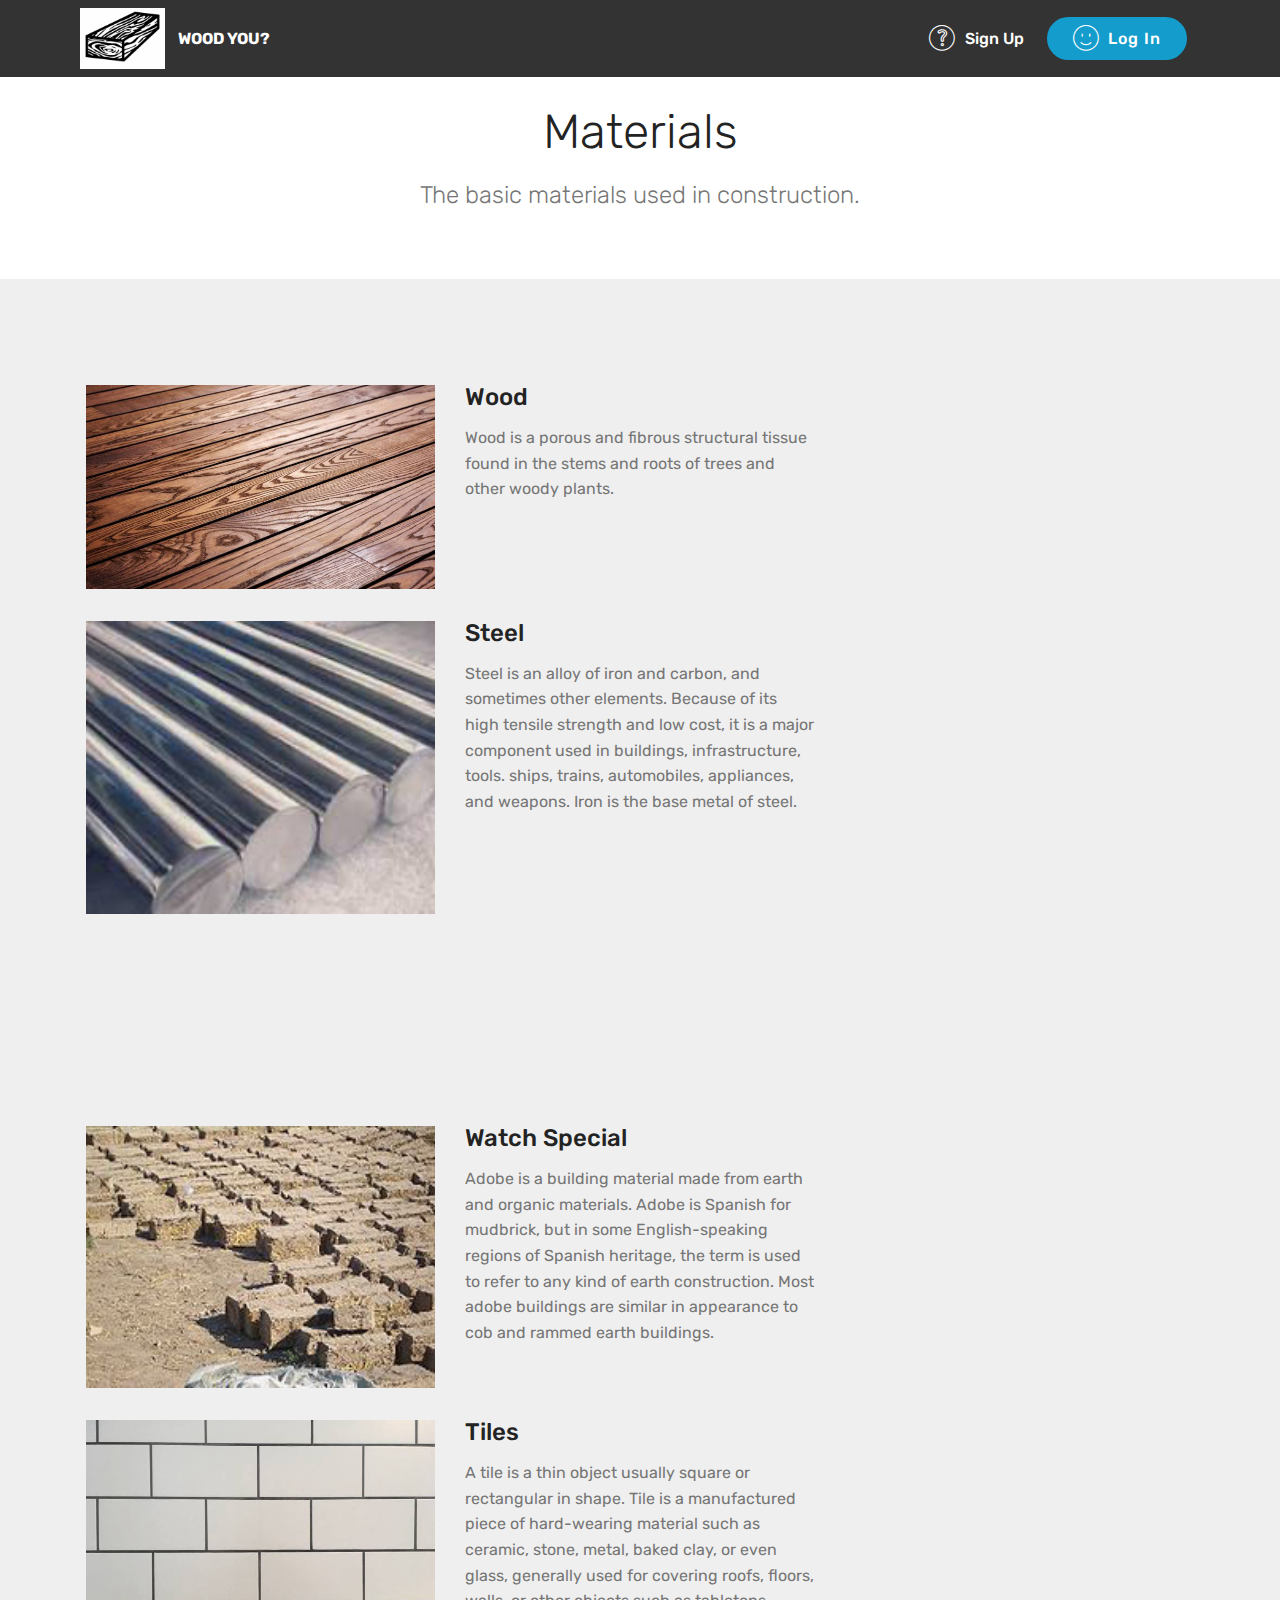
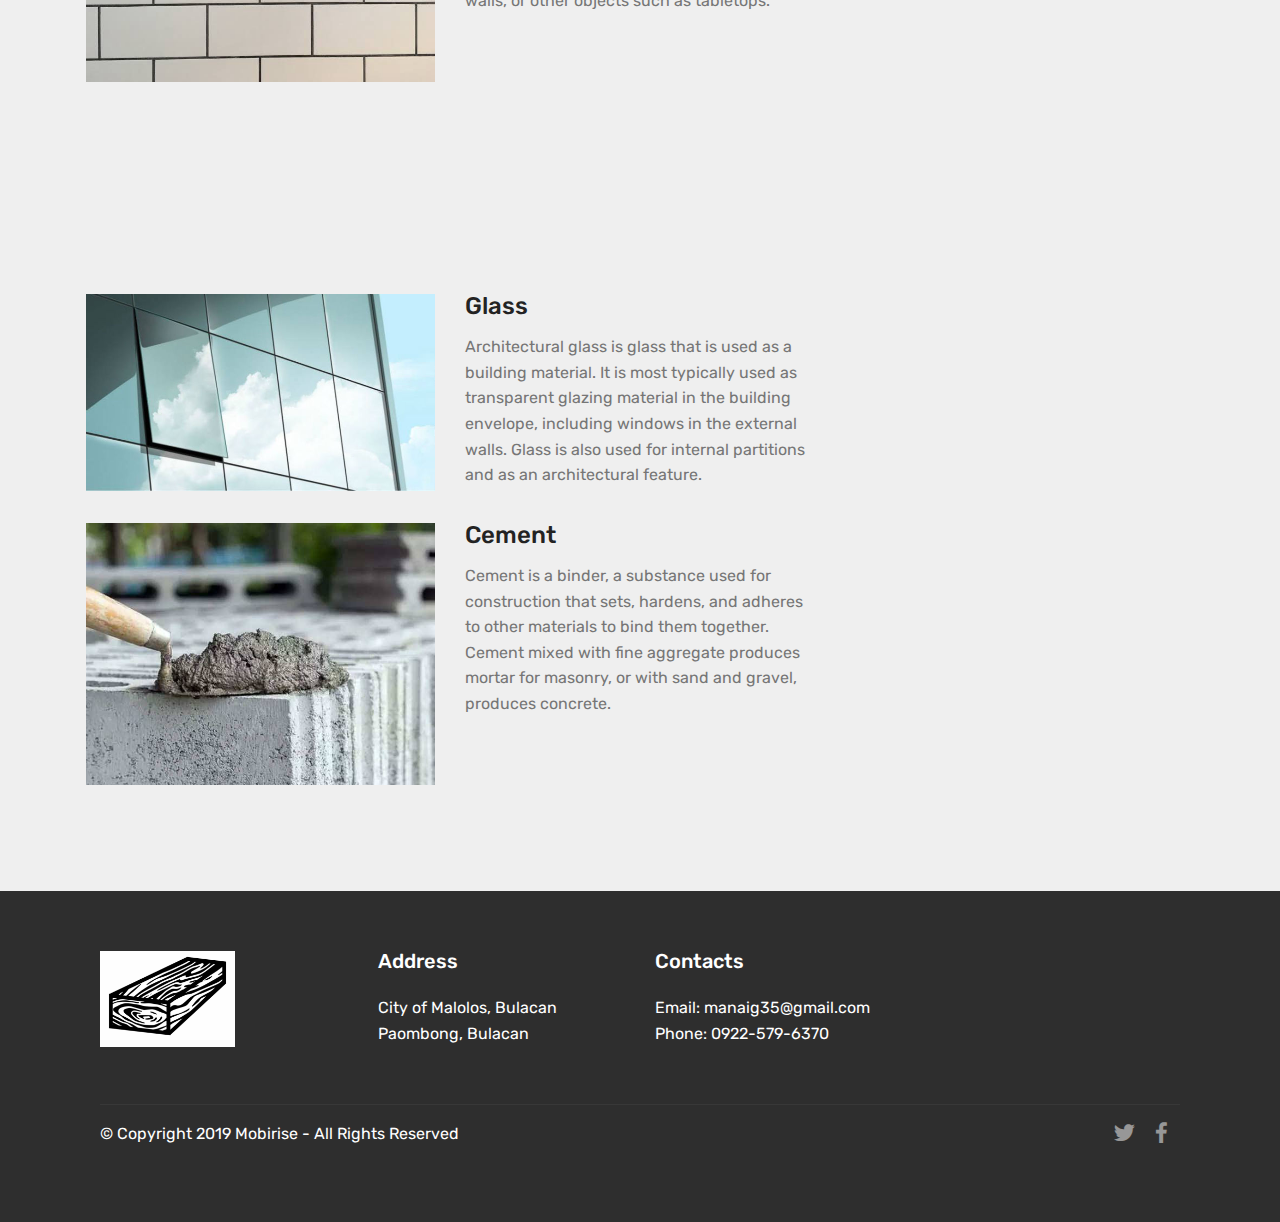
<file: page7.html>
<!DOCTYPE html>
<html  >
<head>
  <!-- Site made with Mobirise Website Builder v4.11.6, https://mobirise.com -->
  <meta charset="UTF-8">
  <meta http-equiv="X-UA-Compatible" content="IE=edge">
  <meta name="generator" content="Mobirise v4.11.6, mobirise.com">
  <meta name="viewport" content="width=device-width, initial-scale=1, minimum-scale=1">
  <link rel="shortcut icon" href="assets/images/images-122x87.png" type="image/x-icon">
  <meta name="description" content="Web Builder Description">
  
  <title>Materials</title>
  <link rel="stylesheet" href="assets/web/assets/mobirise-icons/mobirise-icons.css">
  <link rel="stylesheet" href="assets/bootstrap/css/bootstrap.min.css">
  <link rel="stylesheet" href="assets/bootstrap/css/bootstrap-grid.min.css">
  <link rel="stylesheet" href="assets/bootstrap/css/bootstrap-reboot.min.css">
  <link rel="stylesheet" href="assets/tether/tether.min.css">
  <link rel="stylesheet" href="assets/dropdown/css/style.css">
  <link rel="stylesheet" href="assets/socicon/css/styles.css">
  <link rel="stylesheet" href="assets/theme/css/style.css">
  <link rel="preload" as="style" href="assets/mobirise/css/mbr-additional.css"><link rel="stylesheet" href="assets/mobirise/css/mbr-additional.css" type="text/css">
  
  
  
</head>
<body>
  <section class="menu cid-rJ5IUHvyiI" once="menu" id="menu1-s">

    

    <nav class="navbar navbar-expand beta-menu navbar-dropdown align-items-center navbar-fixed-top navbar-toggleable-sm">
        <button class="navbar-toggler navbar-toggler-right" type="button" data-toggle="collapse" data-target="#navbarSupportedContent" aria-controls="navbarSupportedContent" aria-expanded="false" aria-label="Toggle navigation">
            <div class="hamburger">
                <span></span>
                <span></span>
                <span></span>
                <span></span>
            </div>
        </button>
        <div class="menu-logo">
            <div class="navbar-brand">
                <span class="navbar-logo">
                    <a href="index.html">
                         <img src="assets/images/images-122x87.png" alt="Mobirise" title="" style="height: 3.8rem;">
                    </a>
                </span>
                <span class="navbar-caption-wrap"><a class="navbar-caption text-white display-4" href="index.html">
                        WOOD YOU?</a></span>
            </div>
        </div>
        <div class="collapse navbar-collapse" id="navbarSupportedContent">
            <ul class="navbar-nav nav-dropdown" data-app-modern-menu="true"><li class="nav-item">
                    <a class="nav-link link text-white display-4" href="page5.html"><span class="mbri-question mbr-iconfont mbr-iconfont-btn"></span>
                        
                        Sign Up</a>
                </li></ul>
            <div class="navbar-buttons mbr-section-btn"><a class="btn btn-sm btn-primary display-4" href="page6.html"><span class="mbri-smile-face mbr-iconfont mbr-iconfont-btn"></span>
                    
                    Log In</a></div>
        </div>
    </nav>
</section>

<section class="engine"><a href="https://mobirise.info/g">how to build a site for free</a></section><section class="mbr-section content4 cid-rKY1WiiXiB" id="content4-10">

    

    <div class="container">
        <div class="media-container-row">
            <div class="title col-12 col-md-8">
                <h2 class="align-center pb-3 mbr-fonts-style display-2">
                    <br>Materials</h2>
                <h3 class="mbr-section-subtitle align-center mbr-light mbr-fonts-style display-5">The basic materials used in construction.</h3>
                
            </div>
        </div>
    </div>
</section>

<section class="services4 cid-rKY1RvaDQ1" xmlns="http://www.w3.org/1999/html" id="services4-x">
    <!---->
    
    <!---->
    <!--Overlay-->
    
    <!--Container-->
    <div class="container">
        <div class="row">
            <!--Card-1-->
            <div class="card p-3 col-12">
                <div class="card-wrapper media-container-row media-container-row">
                    <div class="card-box">
                        <div class="row">
                            <div class="col-12 col-md-12 col-lg-4">
                                <div class="wrapper">
                                    <!--Image-->
                                    <div class="mbr-figure" style="width: 100%;">
                                        <img src="assets/images/wood-698x407.jpg" alt="Mobirise" title="">
                                    </div>
                                </div>
                            </div>
                            <div class="col-12 col-md-7 col-lg-4">
                                <div class="wrapper col-left">
                                    <!--Title-->
                                    <h4 class="card-title mbr-fonts-style display-5">
                                        Wood</h4>
                                    <!--Subtitle-->
                                    <p class="mbr-text mbr-fonts-style pt-3 display-7">
                                        Wood is a porous and fibrous structural tissue found in the stems and roots of trees and other woody plants.</p>
                                </div>
                            </div>
                            <div class="col-12 col-md-5 col-lg-4">
                                <div class="wrapper border_wrapper">
                                    <!--Cost-->
                                    
                                    <!--Btn-->
                                    
                                </div>
                            </div>
                        </div>
                    </div>
                </div>
            </div>
            <!--Card-2-->
            <div class="card p-3 col-12">
                <div class="card-wrapper media-container-row media-container-row">
                    <div class="card-box">
                        <div class="row">
                            <div class="col-12 col-md-12 col-lg-4">
                                <div class="wrapper">
                                    <!--Image-->
                                    <div class="mbr-figure" style="width: 100%;">
                                        <img src="assets/images/steel-200x168.jpg" alt="Mobirise" title="">
                                    </div>
                                </div>
                            </div>
                            <div class="col-12 col-md-7 col-lg-4">
                                <div class="wrapper col-left">
                                    <!--Title-->
                                    <h4 class="card-title mbr-fonts-style display-5">
                                        Steel</h4>
                                    <!--Subtitle-->
                                    <p class="mbr-text mbr-fonts-style pt-3 display-7">Steel is an alloy of iron and carbon, and sometimes other elements. Because of its high tensile strength and low cost, it is a major component used in buildings, infrastructure, tools. ships, trains, automobiles, appliances, and weapons. Iron is the base metal of steel.</p>
                                </div>
                            </div>
                            <div class="col-12 col-md-5 col-lg-4">
                                <div class="wrapper border_wrapper">
                                    <!--Cost-->
                                    
                                    <!--Btn-->
                                    
                                </div>
                            </div>
                        </div>
                    </div>
                </div>
            </div>
            <!--Card-3-->
            
        </div>
    </div>
</section>

<section class="services4 cid-rKY1RL5z84" xmlns="http://www.w3.org/1999/html" id="services4-y">
    <!---->
    
    <!---->
    <!--Overlay-->
    
    <!--Container-->
    <div class="container">
        <div class="row">
            <!--Card-1-->
            <div class="card p-3 col-12">
                <div class="card-wrapper media-container-row media-container-row">
                    <div class="card-box">
                        <div class="row">
                            <div class="col-12 col-md-12 col-lg-4">
                                <div class="wrapper">
                                    <!--Image-->
                                    <div class="mbr-figure" style="width: 100%;">
                                        <img src="assets/images/adobe-220x165.jpg" alt="Mobirise" title="">
                                    </div>
                                </div>
                            </div>
                            <div class="col-12 col-md-7 col-lg-4">
                                <div class="wrapper col-left">
                                    <!--Title-->
                                    <h4 class="card-title mbr-fonts-style display-5">
                                        Watch Special
                                    </h4>
                                    <!--Subtitle-->
                                    <p class="mbr-text mbr-fonts-style pt-3 display-7">
                                        Adobe is a building material made from earth and organic materials. Adobe is Spanish for mudbrick, but in some English-speaking regions of Spanish heritage, the term is used to refer to any kind of earth construction. Most adobe buildings are similar in appearance to cob and rammed earth buildings.
                                    </p>
                                </div>
                            </div>
                            <div class="col-12 col-md-5 col-lg-4">
                                <div class="wrapper border_wrapper">
                                    <!--Cost-->
                                    
                                    <!--Btn-->
                                    
                                </div>
                            </div>
                        </div>
                    </div>
                </div>
            </div>
            <!--Card-2-->
            <div class="card p-3 col-12">
                <div class="card-wrapper media-container-row media-container-row">
                    <div class="card-box">
                        <div class="row">
                            <div class="col-12 col-md-12 col-lg-4">
                                <div class="wrapper">
                                    <!--Image-->
                                    <div class="mbr-figure" style="width: 100%;">
                                        <img src="assets/images/tiles-640x480.jpg" alt="Mobirise" title="">
                                    </div>
                                </div>
                            </div>
                            <div class="col-12 col-md-7 col-lg-4">
                                <div class="wrapper col-left">
                                    <!--Title-->
                                    <h4 class="card-title mbr-fonts-style display-5">
                                        Tiles</h4>
                                    <!--Subtitle-->
                                    <p class="mbr-text mbr-fonts-style pt-3 display-7">
                                        A tile is a thin object usually square or rectangular in shape. Tile is a manufactured piece of hard-wearing material such as ceramic, stone, metal, baked clay, or even glass, generally used for covering roofs, floors, walls, or other objects such as tabletops.
                                    </p>
                                </div>
                            </div>
                            <div class="col-12 col-md-5 col-lg-4">
                                <div class="wrapper border_wrapper">
                                    <!--Cost-->
                                    
                                    <!--Btn-->
                                    
                                </div>
                            </div>
                        </div>
                    </div>
                </div>
            </div>
            <!--Card-3-->
            
        </div>
    </div>
</section>

<section class="services4 cid-rKY1S19iC1" xmlns="http://www.w3.org/1999/html" id="services4-z">
    <!---->
    
    <!---->
    <!--Overlay-->
    
    <!--Container-->
    <div class="container">
        <div class="row">
            <!--Card-1-->
            <div class="card p-3 col-12">
                <div class="card-wrapper media-container-row media-container-row">
                    <div class="card-box">
                        <div class="row">
                            <div class="col-12 col-md-12 col-lg-4">
                                <div class="wrapper">
                                    <!--Image-->
                                    <div class="mbr-figure" style="width: 100%;">
                                        <img src="assets/images/glass-698x393.jpg" alt="Mobirise" title="">
                                    </div>
                                </div>
                            </div>
                            <div class="col-12 col-md-7 col-lg-4">
                                <div class="wrapper col-left">
                                    <!--Title-->
                                    <h4 class="card-title mbr-fonts-style display-5">
                                        Glass</h4>
                                    <!--Subtitle-->
                                    <p class="mbr-text mbr-fonts-style pt-3 display-7">Architectural glass is glass that is used as a building material. It is most typically used as transparent glazing material in the building envelope, including windows in the external walls. Glass is also used for internal partitions and as an architectural feature.</p>
                                </div>
                            </div>
                            <div class="col-12 col-md-5 col-lg-4">
                                <div class="wrapper border_wrapper">
                                    <!--Cost-->
                                    
                                    <!--Btn-->
                                    
                                </div>
                            </div>
                        </div>
                    </div>
                </div>
            </div>
            <!--Card-2-->
            <div class="card p-3 col-12">
                <div class="card-wrapper media-container-row media-container-row">
                    <div class="card-box">
                        <div class="row">
                            <div class="col-12 col-md-12 col-lg-4">
                                <div class="wrapper">
                                    <!--Image-->
                                    <div class="mbr-figure" style="width: 100%;">
                                        <img src="assets/images/cement-640x480.jpg" alt="Mobirise" title="">
                                    </div>
                                </div>
                            </div>
                            <div class="col-12 col-md-7 col-lg-4">
                                <div class="wrapper col-left">
                                    <!--Title-->
                                    <h4 class="card-title mbr-fonts-style display-5">Cement</h4>
                                    <!--Subtitle-->
                                    <p class="mbr-text mbr-fonts-style pt-3 display-7">Cement is a binder, a substance used for construction that sets, hardens, and adheres to other materials to bind them together. Cement mixed with fine aggregate produces mortar for masonry, or with sand and gravel, produces concrete.
                                    </p>
                                </div>
                            </div>
                            <div class="col-12 col-md-5 col-lg-4">
                                <div class="wrapper border_wrapper">
                                    <!--Cost-->
                                    
                                    <!--Btn-->
                                    
                                </div>
                            </div>
                        </div>
                    </div>
                </div>
            </div>
            <!--Card-3-->
            
        </div>
    </div>
</section>

<section class="cid-rKY4NHOKcQ" id="footer1-11">

    

    

    <div class="container">
        <div class="media-container-row content text-white">
            <div class="col-12 col-md-3">
                <div class="media-wrap">
                    <a href="index.html">
                        <img src="assets/images/images-262x187.png" alt="Mobirise" title="">
                    </a>
                </div>
            </div>
            <div class="col-12 col-md-3 mbr-fonts-style display-7">
                <h5 class="pb-3">
                    Address
                </h5>
                <p class="mbr-text">City of Malolos, Bulacan<br>Paombong, Bulacan</p>
            </div>
            <div class="col-12 col-md-3 mbr-fonts-style display-7">
                <h5 class="pb-3">
                    Contacts
                </h5>
                <p class="mbr-text">
                    Email: manaig35@gmail.com<br>Phone: 0922-579-6370        <br><br></p>
            </div>
            <div class="col-12 col-md-3 mbr-fonts-style display-7">
                <h5 class="pb-3"></h5>
                <p class="mbr-text"></p>
            </div>
        </div>
        <div class="footer-lower">
            <div class="media-container-row">
                <div class="col-sm-12">
                    <hr>
                </div>
            </div>
            <div class="media-container-row mbr-white">
                <div class="col-sm-6 copyright">
                    <p class="mbr-text mbr-fonts-style display-7">
                        © Copyright 2019 Mobirise - All Rights Reserved
                    </p>
                </div>
                <div class="col-md-6">
                    <div class="social-list align-right">
                        <div class="soc-item">
                            <a href="https://twitter.com/mobirise" target="_blank">
                                <span class="socicon-twitter socicon mbr-iconfont mbr-iconfont-social"></span>
                            </a>
                        </div>
                        <div class="soc-item">
                            <a href="https://www.facebook.com/pages/Mobirise/1616226671953247" target="_blank">
                                <span class="socicon-facebook socicon mbr-iconfont mbr-iconfont-social"></span>
                            </a>
                        </div>
                        
                        
                        
                        
                    </div>
                </div>
            </div>
        </div>
    </div>
</section>


  <script src="assets/web/assets/jquery/jquery.min.js"></script>
  <script src="assets/popper/popper.min.js"></script>
  <script src="assets/bootstrap/js/bootstrap.min.js"></script>
  <script src="assets/tether/tether.min.js"></script>
  <script src="assets/smoothscroll/smooth-scroll.js"></script>
  <script src="assets/dropdown/js/nav-dropdown.js"></script>
  <script src="assets/dropdown/js/navbar-dropdown.js"></script>
  <script src="assets/touchswipe/jquery.touch-swipe.min.js"></script>
  <script src="assets/theme/js/script.js"></script>
  
  
</body>
</html>
</file>
<file: assets/web/assets/mobirise-icons-bold/mobirise-icons-bold.css>
@font-face {
  font-family: 'mobirise-icons-bold';
  font-display: swap;
  src:  url('mobirise-icons-bold.eot?m1l4yr');
  src:  url('mobirise-icons-bold.eot?m1l4yr#iefix') format('embedded-opentype'),
    url('mobirise-icons-bold.ttf?m1l4yr') format('truetype'),
    url('mobirise-icons-bold.woff?m1l4yr') format('woff'),
    url('mobirise-icons-bold.svg?m1l4yr#mobirise-icons-bold') format('svg');
  font-weight: normal;
  font-style: normal;
}

[class^="mbrib-"], [class*="mbrib-"] {
  /* use !important to prevent issues with browser extensions that change fonts */
  font-family: 'mobirise-icons-bold' !important;
  speak: none;
  font-style: normal;
  font-weight: normal;
  font-variant: normal;
  text-transform: none;
  line-height: 1;

  /* Better Font Rendering =========== */
  -webkit-font-smoothing: antialiased;
  -moz-osx-font-smoothing: grayscale;
}

.mbrib-add-submenu:before {
  content: "\e900";
}
.mbrib-alert:before {
  content: "\e901";
}
.mbrib-align-center:before {
  content: "\e902";
}
.mbrib-align-justify:before {
  content: "\e903";
}
.mbrib-align-left:before {
  content: "\e904";
}
.mbrib-align-right:before {
  content: "\e905";
}
.mbrib-android:before {
  content: "\e906";
}
.mbrib-apple:before {
  content: "\e907";
}
.mbrib-arrow-down:before {
  content: "\e908";
}
.mbrib-arrow-next:before {
  content: "\e909";
}
.mbrib-arrow-prev:before {
  content: "\e90a";
}
.mbrib-arrow-up:before {
  content: "\e90b";
}
.mbrib-bold:before {
  content: "\e90c";
}
.mbrib-bookmark:before {
  content: "\e90d";
}
.mbrib-bootstrap:before {
  content: "\e90e";
}
.mbrib-briefcase:before {
  content: "\e90f";
}
.mbrib-browse:before {
  content: "\e910";
}
.mbrib-bulleted-list:before {
  content: "\e911";
}
.mbrib-calendar:before {
  content: "\e912";
}
.mbrib-camera:before {
  content: "\e913";
}
.mbrib-cart-add:before {
  content: "\e914";
}
.mbrib-cart-full:before {
  content: "\e915";
}
.mbrib-cash:before {
  content: "\e916";
}
.mbrib-change-style:before {
  content: "\e917";
}
.mbrib-chat:before {
  content: "\e918";
}
.mbrib-clock:before {
  content: "\e919";
}
.mbrib-close:before {
  content: "\e91a";
}
.mbrib-cloud:before {
  content: "\e91b";
}
.mbrib-code:before {
  content: "\e91c";
}
.mbrib-contact-form:before {
  content: "\e91d";
}
.mbrib-credit-card:before {
  content: "\e91e";
}
.mbrib-cursor-click:before {
  content: "\e91f";
}
.mbrib-cust-feedback:before {
  content: "\e920";
}
.mbrib-database:before {
  content: "\e921";
}
.mbrib-delivery:before {
  content: "\e922";
}
.mbrib-desktop:before {
  content: "\e923";
}
.mbrib-devices:before {
  content: "\e924";
}
.mbrib-down:before {
  content: "\e925";
}
.mbrib-download:before {
  content: "\e926";
}
.mbrib-drag-n-drop:before {
  content: "\e927";
}
.mbrib-drag-n-drop2:before {
  content: "\e928";
}
.mbrib-edit:before {
  content: "\e929";
}
.mbrib-edit2:before {
  content: "\e92a";
}
.mbrib-error:before {
  content: "\e92b";
}
.mbrib-extension:before {
  content: "\e92c";
}
.mbrib-features:before {
  content: "\e92d";
}
.mbrib-file:before {
  content: "\e92e";
}
.mbrib-flag:before {
  content: "\e92f";
}
.mbrib-folder:before {
  content: "\e930";
}
.mbrib-gift:before {
  content: "\e931";
}
.mbrib-github:before {
  content: "\e932";
}
.mbrib-globe-2:before {
  content: "\e933";
}
.mbrib-globe:before {
  content: "\e934";
}
.mbrib-growing-chart:before {
  content: "\e935";
}
.mbrib-hearth:before {
  content: "\e936";
}
.mbrib-help:before {
  content: "\e937";
}
.mbrib-home:before {
  content: "\e938";
}
.mbrib-hot-cup:before {
  content: "\e939";
}
.mbrib-idea:before {
  content: "\e93a";
}
.mbrib-image-gallery:before {
  content: "\e93b";
}
.mbrib-image-slider:before {
  content: "\e93c";
}
.mbrib-info:before {
  content: "\e93d";
}
.mbrib-italic:before {
  content: "\e93e";
}
.mbrib-key:before {
  content: "\e93f";
}
.mbrib-laptop:before {
  content: "\e940";
}
.mbrib-layers:before {
  content: "\e941";
}
.mbrib-left-right:before {
  content: "\e942";
}
.mbrib-left:before {
  content: "\e943";
}
.mbrib-letter:before {
  content: "\e944";
}
.mbrib-like:before {
  content: "\e945";
}
.mbrib-link:before {
  content: "\e946";
}
.mbrib-lock:before {
  content: "\e947";
}
.mbrib-login:before {
  content: "\e948";
}
.mbrib-logout:before {
  content: "\e949";
}
.mbrib-magic-stick:before {
  content: "\e94a";
}
.mbrib-map-pin:before {
  content: "\e94b";
}
.mbrib-menu:before {
  content: "\e94c";
}
.mbrib-mobile:before {
  content: "\e94d";
}
.mbrib-mobile2:before {
  content: "\e94e";
}
.mbrib-mobirise:before {
  content: "\e94f";
}
.mbrib-more-horizontal:before {
  content: "\e950";
}
.mbrib-more-vertical:before {
  content: "\e951";
}
.mbrib-music:before {
  content: "\e952";
}
.mbrib-new-file:before {
  content: "\e953";
}
.mbrib-numbered-list:before {
  content: "\e954";
}
.mbrib-opened-folder:before {
  content: "\e955";
}
.mbrib-pages:before {
  content: "\e956";
}
.mbrib-paper-plane:before {
  content: "\e957";
}
.mbrib-paperclip:before {
  content: "\e958";
}
.mbrib-photo:before {
  content: "\e959";
}
.mbrib-photos:before {
  content: "\e95a";
}
.mbrib-pin:before {
  content: "\e95b";
}
.mbrib-play:before {
  content: "\e95c";
}
.mbrib-plus:before {
  content: "\e95d";
}
.mbrib-preview:before {
  content: "\e95e";
}
.mbrib-print:before {
  content: "\e95f";
}
.mbrib-protect:before {
  content: "\e960";
}
.mbrib-question:before {
  content: "\e961";
}
.mbrib-quote-left:before {
  content: "\e962";
}
.mbrib-quote-right:before {
  content: "\e963";
}
.mbrib-redo:before {
  content: "\e964";
}
.mbrib-refresh:before {
  content: "\e965";
}
.mbrib-responsive:before {
  content: "\e966";
}
.mbrib-right:before {
  content: "\e967";
}
.mbrib-rocket:before {
  content: "\e968";
}
.mbrib-sad-face:before {
  content: "\e969";
}
.mbrib-sale:before {
  content: "\e96a";
}
.mbrib-save:before {
  content: "\e96b";
}
.mbrib-search:before {
  content: "\e96c";
}
.mbrib-setting:before {
  content: "\e96d";
}
.mbrib-setting2:before {
  content: "\e96e";
}
.mbrib-setting3:before {
  content: "\e96f";
}
.mbrib-share:before {
  content: "\e970";
}
.mbrib-shopping-bag:before {
  content: "\e971";
}
.mbrib-shopping-basket:before {
  content: "\e972";
}
.mbrib-shopping-cart:before {
  content: "\e973";
}
.mbrib-sites:before {
  content: "\e974";
}
.mbrib-smile-face:before {
  content: "\e975";
}
.mbrib-speed:before {
  content: "\e976";
}
.mbrib-star:before {
  content: "\e977";
}
.mbrib-success:before {
  content: "\e978";
}
.mbrib-sun:before {
  content: "\e979";
}
.mbrib-sun2:before {
  content: "\e97a";
}
.mbrib-tablet-vertical:before {
  content: "\e97b";
}
.mbrib-tablet:before {
  content: "\e97c";
}
.mbrib-target:before {
  content: "\e97d";
}
.mbrib-timer:before {
  content: "\e97e";
}
.mbrib-to-ftp:before {
  content: "\e97f";
}
.mbrib-to-local-drive:before {
  content: "\e980";
}
.mbrib-touch-swipe:before {
  content: "\e981";
}
.mbrib-touch:before {
  content: "\e982";
}
.mbrib-trash:before {
  content: "\e983";
}
.mbrib-underline:before {
  content: "\e984";
}
.mbrib-undo:before {
  content: "\e985";
}
.mbrib-unlink:before {
  content: "\e986";
}
.mbrib-unlock:before {
  content: "\e987";
}
.mbrib-up-down:before {
  content: "\e988";
}
.mbrib-up:before {
  content: "\e989";
}
.mbrib-update:before {
  content: "\e98a";
}
.mbrib-upload:before {
  content: "\e98b";
}
.mbrib-user:before {
  content: "\e98c";
}
.mbrib-user2:before {
  content: "\e98d";
}
.mbrib-users:before {
  content: "\e98e";
}
.mbrib-video-play:before {
  content: "\e98f";
}
.mbrib-video:before {
  content: "\e990";
}
.mbrib-watch:before {
  content: "\e991";
}
.mbrib-website-theme:before {
  content: "\e992";
}
.mbrib-wifi:before {
  content: "\e993";
}
.mbrib-windows:before {
  content: "\e994";
}
.mbrib-zoom-out:before {
  content: "\e995";
}
</file>
<file: assets/web/assets/mobirise-icons/mobirise-icons.css>
@font-face {
  font-family: 'MobiriseIcons';
  src:  url('mobirise-icons.eot?spat4u');
  src:  url('mobirise-icons.eot?spat4u#iefix') format('embedded-opentype'),
    url('mobirise-icons.ttf?spat4u') format('truetype'),
    url('mobirise-icons.woff?spat4u') format('woff'),
    url('mobirise-icons.svg?spat4u#MobiriseIcons') format('svg');
  font-weight: normal;
  font-style: normal;
  font-display: swap;
}

[class^="mbri-"], [class*=" mbri-"] {
  /* use !important to prevent issues with browser extensions that change fonts */
  font-family: MobiriseIcons !important;
  speak: none;
  font-style: normal;
  font-weight: normal;
  font-variant: normal;
  text-transform: none;
  line-height: 1;

  /* Better Font Rendering =========== */
  -webkit-font-smoothing: antialiased;
  -moz-osx-font-smoothing: grayscale;
}

.mbri-add-submenu:before {
  content: "\e900";
}
.mbri-alert:before {
  content: "\e901";
}
.mbri-align-center:before {
  content: "\e902";
}
.mbri-align-justify:before {
  content: "\e903";
}
.mbri-align-left:before {
  content: "\e904";
}
.mbri-align-right:before {
  content: "\e905";
}
.mbri-android:before {
  content: "\e906";
}
.mbri-apple:before {
  content: "\e907";
}
.mbri-arrow-down:before {
  content: "\e908";
}
.mbri-arrow-next:before {
  content: "\e909";
}
.mbri-arrow-prev:before {
  content: "\e90a";
}
.mbri-arrow-up:before {
  content: "\e90b";
}
.mbri-bold:before {
  content: "\e90c";
}
.mbri-bookmark:before {
  content: "\e90d";
}
.mbri-bootstrap:before {
  content: "\e90e";
}
.mbri-briefcase:before {
  content: "\e90f";
}
.mbri-browse:before {
  content: "\e910";
}
.mbri-bulleted-list:before {
  content: "\e911";
}
.mbri-calendar:before {
  content: "\e912";
}
.mbri-camera:before {
  content: "\e913";
}
.mbri-cart-add:before {
  content: "\e914";
}
.mbri-cart-full:before {
  content: "\e915";
}
.mbri-cash:before {
  content: "\e916";
}
.mbri-change-style:before {
  content: "\e917";
}
.mbri-chat:before {
  content: "\e918";
}
.mbri-clock:before {
  content: "\e919";
}
.mbri-close:before {
  content: "\e91a";
}
.mbri-cloud:before {
  content: "\e91b";
}
.mbri-code:before {
  content: "\e91c";
}
.mbri-contact-form:before {
  content: "\e91d";
}
.mbri-credit-card:before {
  content: "\e91e";
}
.mbri-cursor-click:before {
  content: "\e91f";
}
.mbri-cust-feedback:before {
  content: "\e920";
}
.mbri-database:before {
  content: "\e921";
}
.mbri-delivery:before {
  content: "\e922";
}
.mbri-desktop:before {
  content: "\e923";
}
.mbri-devices:before {
  content: "\e924";
}
.mbri-down:before {
  content: "\e925";
}
.mbri-download:before {
  content: "\e989";
}
.mbri-drag-n-drop:before {
  content: "\e927";
}
.mbri-drag-n-drop2:before {
  content: "\e928";
}
.mbri-edit:before {
  content: "\e929";
}
.mbri-edit2:before {
  content: "\e92a";
}
.mbri-error:before {
  content: "\e92b";
}
.mbri-extension:before {
  content: "\e92c";
}
.mbri-features:before {
  content: "\e92d";
}
.mbri-file:before {
  content: "\e92e";
}
.mbri-flag:before {
  content: "\e92f";
}
.mbri-folder:before {
  content: "\e930";
}
.mbri-gift:before {
  content: "\e931";
}
.mbri-github:before {
  content: "\e932";
}
.mbri-globe:before {
  content: "\e933";
}
.mbri-globe-2:before {
  content: "\e934";
}
.mbri-growing-chart:before {
  content: "\e935";
}
.mbri-hearth:before {
  content: "\e936";
}
.mbri-help:before {
  content: "\e937";
}
.mbri-home:before {
  content: "\e938";
}
.mbri-hot-cup:before {
  content: "\e939";
}
.mbri-idea:before {
  content: "\e93a";
}
.mbri-image-gallery:before {
  content: "\e93b";
}
.mbri-image-slider:before {
  content: "\e93c";
}
.mbri-info:before {
  content: "\e93d";
}
.mbri-italic:before {
  content: "\e93e";
}
.mbri-key:before {
  content: "\e93f";
}
.mbri-laptop:before {
  content: "\e940";
}
.mbri-layers:before {
  content: "\e941";
}
.mbri-left-right:before {
  content: "\e942";
}
.mbri-left:before {
  content: "\e943";
}
.mbri-letter:before {
  content: "\e944";
}
.mbri-like:before {
  content: "\e945";
}
.mbri-link:before {
  content: "\e946";
}
.mbri-lock:before {
  content: "\e947";
}
.mbri-login:before {
  content: "\e948";
}
.mbri-logout:before {
  content: "\e949";
}
.mbri-magic-stick:before {
  content: "\e94a";
}
.mbri-map-pin:before {
  content: "\e94b";
}
.mbri-menu:before {
  content: "\e94c";
}
.mbri-mobile:before {
  content: "\e94d";
}
.mbri-mobile2:before {
  content: "\e94e";
}
.mbri-mobirise:before {
  content: "\e94f";
}
.mbri-more-horizontal:before {
  content: "\e950";
}
.mbri-more-vertical:before {
  content: "\e951";
}
.mbri-music:before {
  content: "\e952";
}
.mbri-new-file:before {
  content: "\e953";
}
.mbri-numbered-list:before {
  content: "\e954";
}
.mbri-opened-folder:before {
  content: "\e955";
}
.mbri-pages:before {
  content: "\e956";
}
.mbri-paper-plane:before {
  content: "\e957";
}
.mbri-paperclip:before {
  content: "\e958";
}
.mbri-photo:before {
  content: "\e959";
}
.mbri-photos:before {
  content: "\e95a";
}
.mbri-pin:before {
  content: "\e95b";
}
.mbri-play:before {
  content: "\e95c";
}
.mbri-plus:before {
  content: "\e95d";
}
.mbri-preview:before {
  content: "\e95e";
}
.mbri-print:before {
  content: "\e95f";
}
.mbri-protect:before {
  content: "\e960";
}
.mbri-question:before {
  content: "\e961";
}
.mbri-quote-left:before {
  content: "\e962";
}
.mbri-quote-right:before {
  content: "\e963";
}
.mbri-refresh:before {
  content: "\e964";
}
.mbri-responsive:before {
  content: "\e965";
}
.mbri-right:before {
  content: "\e966";
}
.mbri-rocket:before {
  content: "\e967";
}
.mbri-sad-face:before {
  content: "\e968";
}
.mbri-sale:before {
  content: "\e969";
}
.mbri-save:before {
  content: "\e96a";
}
.mbri-search:before {
  content: "\e96b";
}
.mbri-setting:before {
  content: "\e96c";
}
.mbri-setting2:before {
  content: "\e96d";
}
.mbri-setting3:before {
  content: "\e96e";
}
.mbri-share:before {
  content: "\e96f";
}
.mbri-shopping-bag:before {
  content: "\e970";
}
.mbri-shopping-basket:before {
  content: "\e971";
}
.mbri-shopping-cart:before {
  content: "\e972";
}
.mbri-sites:before {
  content: "\e973";
}
.mbri-smile-face:before {
  content: "\e974";
}
.mbri-speed:before {
  content: "\e975";
}
.mbri-star:before {
  content: "\e976";
}
.mbri-success:before {
  content: "\e977";
}
.mbri-sun:before {
  content: "\e978";
}
.mbri-sun2:before {
  content: "\e979";
}
.mbri-tablet:before {
  content: "\e97a";
}
.mbri-tablet-vertical:before {
  content: "\e97b";
}
.mbri-target:before {
  content: "\e97c";
}
.mbri-timer:before {
  content: "\e97d";
}
.mbri-to-ftp:before {
  content: "\e97e";
}
.mbri-to-local-drive:before {
  content: "\e97f";
}
.mbri-touch-swipe:before {
  content: "\e980";
}
.mbri-touch:before {
  content: "\e981";
}
.mbri-trash:before {
  content: "\e982";
}
.mbri-underline:before {
  content: "\e983";
}
.mbri-unlink:before {
  content: "\e984";
}
.mbri-unlock:before {
  content: "\e985";
}
.mbri-up-down:before {
  content: "\e986";
}
.mbri-up:before {
  content: "\e987";
}
.mbri-update:before {
  content: "\e988";
}
.mbri-upload:before {
 content: "\e926"; 
}
.mbri-user:before {
  content: "\e98a";
}
.mbri-user2:before {
  content: "\e98b";
}
.mbri-users:before {
  content: "\e98c";
}
.mbri-video:before {
  content: "\e98d";
}
.mbri-video-play:before {
  content: "\e98e";
}
.mbri-watch:before {
  content: "\e98f";
}
.mbri-website-theme:before {
  content: "\e990";
}
.mbri-wifi:before {
  content: "\e991";
}
.mbri-windows:before {
  content: "\e992";
}
.mbri-zoom-out:before {
  content: "\e993";
}
.mbri-redo:before {
  content: "\e994";
}
.mbri-undo:before {
  content: "\e995";
}
</file>
<file: assets/dropdown/css/style.css>
.navbar-dropdown {
  left: 0;
  padding: 0;
  position: absolute;
  right: 0;
  top: 0;
  transition: all 0.45s ease;
  z-index: 1030;
  background: #282828; }
  .navbar-dropdown .navbar-logo {
    margin-right: 0.8rem;
    transition: margin 0.3s ease-in-out;
    vertical-align: middle; }
    .navbar-dropdown .navbar-logo img {
      height: 3.125rem;
      transition: all 0.3s ease-in-out; }
    .navbar-dropdown .navbar-logo.mbr-iconfont {
      font-size: 3.125rem;
      line-height: 3.125rem; }
  .navbar-dropdown .navbar-caption {
    font-weight: 700;
    white-space: normal;
    vertical-align: -4px;
    line-height: 3.125rem !important; }
    .navbar-dropdown .navbar-caption, .navbar-dropdown .navbar-caption:hover {
      color: inherit;
      text-decoration: none; }
  .navbar-dropdown .mbr-iconfont + .navbar-caption {
    vertical-align: -1px; }
  .navbar-dropdown.navbar-fixed-top {
    position: fixed; }
  .navbar-dropdown .navbar-brand span {
    vertical-align: -4px; }
  .navbar-dropdown.bg-color.transparent {
    background: none; }
  .navbar-dropdown.navbar-short .navbar-brand {
    padding: 0.625rem 0; }
    .navbar-dropdown.navbar-short .navbar-brand span {
      vertical-align: -1px; }
  .navbar-dropdown.navbar-short .navbar-caption {
    line-height: 2.375rem !important;
    vertical-align: -2px; }
  .navbar-dropdown.navbar-short .navbar-logo {
    margin-right: 0.5rem; }
    .navbar-dropdown.navbar-short .navbar-logo img {
      height: 2.375rem; }
    .navbar-dropdown.navbar-short .navbar-logo.mbr-iconfont {
      font-size: 2.375rem;
      line-height: 2.375rem; }
  .navbar-dropdown.navbar-short .mbr-table-cell {
    height: 3.625rem; }
  .navbar-dropdown .navbar-close {
    left: 0.6875rem;
    position: fixed;
    top: 0.75rem;
    z-index: 1000; }
  .navbar-dropdown .hamburger-icon {
    content: "";
    display: inline-block;
    vertical-align: middle;
    width: 16px;
    -webkit-box-shadow: 0 -6px 0 1px #282828,0 0 0 1px #282828,0 6px 0 1px #282828;
    -moz-box-shadow: 0 -6px 0 1px #282828,0 0 0 1px #282828,0 6px 0 1px #282828;
    box-shadow: 0 -6px 0 1px #282828,0 0 0 1px #282828,0 6px 0 1px #282828; }

.dropdown-menu .dropdown-toggle[data-toggle="dropdown-submenu"]::after {
  border-bottom: 0.35em solid transparent;
  border-left: 0.35em solid;
  border-right: 0;
  border-top: 0.35em solid transparent;
  margin-left: 0.3rem; }

.dropdown-menu .dropdown-item:focus {
  outline: 0; }

.nav-dropdown {
  font-size: 0.75rem;
  font-weight: 500;
  height: auto !important; }
  .nav-dropdown .nav-btn {
    padding-left: 1rem; }
  .nav-dropdown .link {
    margin: .667em 1.667em;
    font-weight: 500;
    padding: 0;
    transition: color .2s ease-in-out; }
    .nav-dropdown .link.dropdown-toggle {
      margin-right: 2.583em; }
      .nav-dropdown .link.dropdown-toggle::after {
        margin-left: .25rem;
        border-top: 0.35em solid;
        border-right: 0.35em solid transparent;
        border-left: 0.35em solid transparent;
        border-bottom: 0; }
      .nav-dropdown .link.dropdown-toggle[aria-expanded="true"] {
        margin: 0;
        padding: 0.667em 3.263em  0.667em 1.667em; }
  .nav-dropdown .link::after,
  .nav-dropdown .dropdown-item::after {
    color: inherit; }
  .nav-dropdown .btn {
    font-size: 0.75rem;
    font-weight: 700;
    letter-spacing: 0;
    margin-bottom: 0;
    padding-left: 1.25rem;
    padding-right: 1.25rem; }
  .nav-dropdown .dropdown-menu {
    border-radius: 0;
    border: 0;
    left: 0;
    margin: 0;
    padding-bottom: 1.25rem;
    padding-top: 1.25rem;
    position: relative; }
  .nav-dropdown .dropdown-submenu {
    margin-left: 0.125rem;
    top: 0; }
  .nav-dropdown .dropdown-item {
    font-weight: 500;
    line-height: 2;
    padding: 0.3846em 4.615em 0.3846em 1.5385em;
    position: relative;
    transition: color .2s ease-in-out, background-color .2s ease-in-out; }
    .nav-dropdown .dropdown-item::after {
      margin-top: -0.3077em;
      position: absolute;
      right: 1.1538em;
      top: 50%; }
    .nav-dropdown .dropdown-item:focus, .nav-dropdown .dropdown-item:hover {
      background: none; }

@media (max-width: 767px) {
  .nav-dropdown.navbar-toggleable-sm {
    bottom: 0;
    display: none;
    left: 0;
    overflow-x: hidden;
    position: fixed;
    top: 0;
    transform: translateX(-100%);
    -ms-transform: translateX(-100%);
    -webkit-transform: translateX(-100%);
    width: 18.75rem;
    z-index: 999; } }
.nav-dropdown.navbar-toggleable-xl {
  bottom: 0;
  display: none;
  left: 0;
  overflow-x: hidden;
  position: fixed;
  top: 0;
  transform: translateX(-100%);
  -ms-transform: translateX(-100%);
  -webkit-transform: translateX(-100%);
  width: 18.75rem;
  z-index: 999; }

.nav-dropdown-sm {
  display: block !important;
  overflow-x: hidden;
  overflow: auto;
  padding-top: 3.875rem; }
  .nav-dropdown-sm::after {
    content: "";
    display: block;
    height: 3rem;
    width: 100%; }
  .nav-dropdown-sm.collapse.in ~ .navbar-close {
    display: block !important; }
  .nav-dropdown-sm.collapsing, .nav-dropdown-sm.collapse.in {
    transform: translateX(0);
    -ms-transform: translateX(0);
    -webkit-transform: translateX(0);
    transition: all 0.25s ease-out;
    -webkit-transition: all 0.25s ease-out;
    background: #282828; }
  .nav-dropdown-sm.collapsing[aria-expanded="false"] {
    transform: translateX(-100%);
    -ms-transform: translateX(-100%);
    -webkit-transform: translateX(-100%); }
  .nav-dropdown-sm .nav-item {
    display: block;
    margin-left: 0 !important;
    padding-left: 0; }
  .nav-dropdown-sm .link,
  .nav-dropdown-sm .dropdown-item {
    border-top: 1px dotted rgba(255, 255, 255, 0.1);
    font-size: 0.8125rem;
    line-height: 1.6;
    margin: 0 !important;
    padding: 0.875rem 2.4rem 0.875rem 1.5625rem !important;
    position: relative;
    white-space: normal; }
    .nav-dropdown-sm .link:focus, .nav-dropdown-sm .link:hover,
    .nav-dropdown-sm .dropdown-item:focus,
    .nav-dropdown-sm .dropdown-item:hover {
      background: rgba(0, 0, 0, 0.2) !important;
      color: #c0a375; }
  .nav-dropdown-sm .nav-btn {
    position: relative;
    padding: 1.5625rem 1.5625rem 0 1.5625rem; }
    .nav-dropdown-sm .nav-btn::before {
      border-top: 1px dotted rgba(255, 255, 255, 0.1);
      content: "";
      left: 0;
      position: absolute;
      top: 0;
      width: 100%; }
    .nav-dropdown-sm .nav-btn + .nav-btn {
      padding-top: 0.625rem; }
      .nav-dropdown-sm .nav-btn + .nav-btn::before {
        display: none; }
  .nav-dropdown-sm .btn {
    padding: 0.625rem 0; }
  .nav-dropdown-sm .dropdown-toggle[data-toggle="dropdown-submenu"]::after {
    margin-left: .25rem;
    border-top: 0.35em solid;
    border-right: 0.35em solid transparent;
    border-left: 0.35em solid transparent;
    border-bottom: 0; }
  .nav-dropdown-sm .dropdown-toggle[data-toggle="dropdown-submenu"][aria-expanded="true"]::after {
    border-top: 0;
    border-right: 0.35em solid transparent;
    border-left: 0.35em solid transparent;
    border-bottom: 0.35em solid; }
  .nav-dropdown-sm .dropdown-menu {
    margin: 0;
    padding: 0;
    position: relative;
    top: 0;
    left: 0;
    width: 100%;
    border: 0;
    float: none;
    border-radius: 0;
    background: none; }
  .nav-dropdown-sm .dropdown-submenu {
    left: 100%;
    margin-left: 0.125rem;
    margin-top: -1.25rem;
    top: 0; }

.navbar-toggleable-sm .nav-dropdown .dropdown-menu {
  position: absolute; }

.navbar-toggleable-sm .nav-dropdown .dropdown-submenu {
  left: 100%;
  margin-left: 0.125rem;
  margin-top: -1.25rem;
  top: 0; }

.navbar-toggleable-sm.opened .nav-dropdown .dropdown-menu {
  position: relative; }

.navbar-toggleable-sm.opened .nav-dropdown .dropdown-submenu {
  left: 0;
  margin-left: 00rem;
  margin-top: 0rem;
  top: 0; }

.is-builder .nav-dropdown.collapsing {
  transition: none !important; }

/*# sourceMappingURL=style.css.map */
</file>
<file: assets/socicon/css/styles.css>
@charset "UTF-8";

@font-face {
  font-family: "socicon";
  src:url("../fonts/socicon.eot");
  src:url("../fonts/socicon.eot?#iefix") format("embedded-opentype"),
    url("../fonts/socicon.woff") format("woff"),
    url("../fonts/socicon.ttf") format("truetype"),
    url("../fonts/socicon.svg#socicon") format("svg");
  font-weight: normal;
  font-style: normal;
  font-display:swap;
}

[data-icon]:before {
  font-family: "socicon" !important;
  content: attr(data-icon);
  font-style: normal !important;
  font-weight: normal !important;
  font-variant: normal !important;
  text-transform: none !important;
  speak: none;
  line-height: 1;
  -webkit-font-smoothing: antialiased;
  -moz-osx-font-smoothing: grayscale;
}

[class^="socicon-"]:before,
[class*=" socicon-"]:before {
  font-family: "socicon" !important;
  font-style: normal !important;
  font-weight: normal !important;
  font-variant: normal !important;
  text-transform: none !important;
  speak: none;
  line-height: 1;
  -webkit-font-smoothing: antialiased;
  -moz-osx-font-smoothing: grayscale;
}

.socicon-modelmayhem:before {
  content: "\e000";
}
.socicon-mixcloud:before {
  content: "\e001";
}
.socicon-drupal:before {
  content: "\e002";
}
.socicon-swarm:before {
  content: "\e003";
}
.socicon-istock:before {
  content: "\e004";
}
.socicon-yammer:before {
  content: "\e005";
}
.socicon-ello:before {
  content: "\e006";
}
.socicon-stackoverflow:before {
  content: "\e007";
}
.socicon-persona:before {
  content: "\e008";
}
.socicon-triplej:before {
  content: "\e009";
}
.socicon-houzz:before {
  content: "\e00a";
}
.socicon-rss:before {
  content: "\e00b";
}
.socicon-paypal:before {
  content: "\e00c";
}
.socicon-odnoklassniki:before {
  content: "\e00d";
}
.socicon-airbnb:before {
  content: "\e00e";
}
.socicon-periscope:before {
  content: "\e00f";
}
.socicon-outlook:before {
  content: "\e010";
}
.socicon-coderwall:before {
  content: "\e011";
}
.socicon-tripadvisor:before {
  content: "\e012";
}
.socicon-appnet:before {
  content: "\e013";
}
.socicon-goodreads:before {
  content: "\e014";
}
.socicon-tripit:before {
  content: "\e015";
}
.socicon-lanyrd:before {
  content: "\e016";
}
.socicon-slideshare:before {
  content: "\e017";
}
.socicon-buffer:before {
  content: "\e018";
}
.socicon-disqus:before {
  content: "\e019";
}
.socicon-vkontakte:before {
  content: "\e01a";
}
.socicon-whatsapp:before {
  content: "\e01b";
}
.socicon-patreon:before {
  content: "\e01c";
}
.socicon-storehouse:before {
  content: "\e01d";
}
.socicon-pocket:before {
  content: "\e01e";
}
.socicon-mail:before {
  content: "\e01f";
}
.socicon-blogger:before {
  content: "\e020";
}
.socicon-technorati:before {
  content: "\e021";
}
.socicon-reddit:before {
  content: "\e022";
}
.socicon-dribbble:before {
  content: "\e023";
}
.socicon-stumbleupon:before {
  content: "\e024";
}
.socicon-digg:before {
  content: "\e025";
}
.socicon-envato:before {
  content: "\e026";
}
.socicon-behance:before {
  content: "\e027";
}
.socicon-delicious:before {
  content: "\e028";
}
.socicon-deviantart:before {
  content: "\e029";
}
.socicon-forrst:before {
  content: "\e02a";
}
.socicon-play:before {
  content: "\e02b";
}
.socicon-zerply:before {
  content: "\e02c";
}
.socicon-wikipedia:before {
  content: "\e02d";
}
.socicon-apple:before {
  content: "\e02e";
}
.socicon-flattr:before {
  content: "\e02f";
}
.socicon-github:before {
  content: "\e030";
}
.socicon-renren:before {
  content: "\e031";
}
.socicon-friendfeed:before {
  content: "\e032";
}
.socicon-newsvine:before {
  content: "\e033";
}
.socicon-identica:before {
  content: "\e034";
}
.socicon-bebo:before {
  content: "\e035";
}
.socicon-zynga:before {
  content: "\e036";
}
.socicon-steam:before {
  content: "\e037";
}
.socicon-xbox:before {
  content: "\e038";
}
.socicon-windows:before {
  content: "\e039";
}
.socicon-qq:before {
  content: "\e03a";
}
.socicon-douban:before {
  content: "\e03b";
}
.socicon-meetup:before {
  content: "\e03c";
}
.socicon-playstation:before {
  content: "\e03d";
}
.socicon-android:before {
  content: "\e03e";
}
.socicon-snapchat:before {
  content: "\e03f";
}
.socicon-twitter:before {
  content: "\e040";
}
.socicon-facebook:before {
  content: "\e041";
}
.socicon-googleplus:before {
  content: "\e042";
}
.socicon-pinterest:before {
  content: "\e043";
}
.socicon-foursquare:before {
  content: "\e044";
}
.socicon-yahoo:before {
  content: "\e045";
}
.socicon-skype:before {
  content: "\e046";
}
.socicon-yelp:before {
  content: "\e047";
}
.socicon-feedburner:before {
  content: "\e048";
}
.socicon-linkedin:before {
  content: "\e049";
}
.socicon-viadeo:before {
  content: "\e04a";
}
.socicon-xing:before {
  content: "\e04b";
}
.socicon-myspace:before {
  content: "\e04c";
}
.socicon-soundcloud:before {
  content: "\e04d";
}
.socicon-spotify:before {
  content: "\e04e";
}
.socicon-grooveshark:before {
  content: "\e04f";
}
.socicon-lastfm:before {
  content: "\e050";
}
.socicon-youtube:before {
  content: "\e051";
}
.socicon-vimeo:before {
  content: "\e052";
}
.socicon-dailymotion:before {
  content: "\e053";
}
.socicon-vine:before {
  content: "\e054";
}
.socicon-flickr:before {
  content: "\e055";
}
.socicon-500px:before {
  content: "\e056";
}
.socicon-wordpress:before {
  content: "\e058";
}
.socicon-tumblr:before {
  content: "\e059";
}
.socicon-twitch:before {
  content: "\e05a";
}
.socicon-8tracks:before {
  content: "\e05b";
}
.socicon-amazon:before {
  content: "\e05c";
}
.socicon-icq:before {
  content: "\e05d";
}
.socicon-smugmug:before {
  content: "\e05e";
}
.socicon-ravelry:before {
  content: "\e05f";
}
.socicon-weibo:before {
  content: "\e060";
}
.socicon-baidu:before {
  content: "\e061";
}
.socicon-angellist:before {
  content: "\e062";
}
.socicon-ebay:before {
  content: "\e063";
}
.socicon-imdb:before {
  content: "\e064";
}
.socicon-stayfriends:before {
  content: "\e065";
}
.socicon-residentadvisor:before {
  content: "\e066";
}
.socicon-google:before {
  content: "\e067";
}
.socicon-yandex:before {
  content: "\e068";
}
.socicon-sharethis:before {
  content: "\e069";
}
.socicon-bandcamp:before {
  content: "\e06a";
}
.socicon-itunes:before {
  content: "\e06b";
}
.socicon-deezer:before {
  content: "\e06c";
}
.socicon-telegram:before {
  content: "\e06e";
}
.socicon-openid:before {
  content: "\e06f";
}
.socicon-amplement:before {
  content: "\e070";
}
.socicon-viber:before {
  content: "\e071";
}
.socicon-zomato:before {
  content: "\e072";
}
.socicon-draugiem:before {
  content: "\e074";
}
.socicon-endomodo:before {
  content: "\e075";
}
.socicon-filmweb:before {
  content: "\e076";
}
.socicon-stackexchange:before {
  content: "\e077";
}
.socicon-wykop:before {
  content: "\e078";
}
.socicon-teamspeak:before {
  content: "\e079";
}
.socicon-teamviewer:before {
  content: "\e07a";
}
.socicon-ventrilo:before {
  content: "\e07b";
}
.socicon-younow:before {
  content: "\e07c";
}
.socicon-raidcall:before {
  content: "\e07d";
}
.socicon-mumble:before {
  content: "\e07e";
}
.socicon-medium:before {
  content: "\e06d";
}
.socicon-bebee:before {
  content: "\e07f";
}
.socicon-hitbox:before {
  content: "\e080";
}
.socicon-reverbnation:before {
  content: "\e081";
}
.socicon-formulr:before {
  content: "\e082";
}
.socicon-instagram:before {
  content: "\e057";
}
.socicon-battlenet:before {
  content: "\e083";
}
.socicon-chrome:before {
  content: "\e084";
}
.socicon-discord:before {
  content: "\e086";
}
.socicon-issuu:before {
  content: "\e087";
}
.socicon-macos:before {
  content: "\e088";
}
.socicon-firefox:before {
  content: "\e089";
}
.socicon-opera:before {
  content: "\e08d";
}
.socicon-keybase:before {
  content: "\e090";
}
.socicon-alliance:before {
  content: "\e091";
}
.socicon-livejournal:before {
  content: "\e092";
}
.socicon-googlephotos:before {
  content: "\e093";
}
.socicon-horde:before {
  content: "\e094";
}
.socicon-etsy:before {
  content: "\e095";
}
.socicon-zapier:before {
  content: "\e096";
}
.socicon-google-scholar:before {
  content: "\e097";
}
.socicon-researchgate:before {
  content: "\e098";
}
.socicon-wechat:before {
  content: "\e099";
}
.socicon-strava:before {
  content: "\e09a";
}
.socicon-line:before {
  content: "\e09b";
}
.socicon-lyft:before {
  content: "\e09c";
}
.socicon-uber:before {
  content: "\e09d";
}
.socicon-songkick:before {
  content: "\e09e";
}
.socicon-viewbug:before {
  content: "\e09f";
}
.socicon-googlegroups:before {
  content: "\e0a0";
}
.socicon-quora:before {
  content: "\e073";
}
.socicon-diablo:before {
  content: "\e085";
}
.socicon-blizzard:before {
  content: "\e0a1";
}
.socicon-hearthstone:before {
  content: "\e08b";
}
.socicon-heroes:before {
  content: "\e08a";
}
.socicon-overwatch:before {
  content: "\e08c";
}
.socicon-warcraft:before {
  content: "\e08e";
}
.socicon-starcraft:before {
  content: "\e08f";
}
.socicon-beam:before {
  content: "\e0a2";
}
.socicon-curse:before {
  content: "\e0a3";
}
.socicon-player:before {
  content: "\e0a4";
}
.socicon-streamjar:before {
  content: "\e0a5";
}
.socicon-nintendo:before {
  content: "\e0a6";
}
.socicon-hellocoton:before {
  content: "\e0a7";
}
</file>
<file: assets/theme/css/style.css>
/*!
 * Mobirise v4 theme (https://mobirise.com/)
 * Copyright 2017 Mobirise
 */
section {
  background-color: #eeeeee; }

body {
  font-style: normal;
  line-height: 1.5; }

section,
.container,
.container-fluid {
  position: relative;
  word-wrap: break-word; }

a.mbr-iconfont:hover {
  text-decoration: none; }

.article .lead p,
.article .lead ul,
.article .lead ol,
.article .lead pre,
.article .lead blockquote {
  margin-bottom: 0; }

ul,
ol,
pre,
blockquote {
  margin-bottom: 2.3125rem; }

pre {
  background: #f4f4f4;
  padding: 10px 24px;
  white-space: pre-wrap; }

.inactive {
  -webkit-user-select: none;
  -moz-user-select: none;
  -ms-user-select: none;
  user-select: none;
  pointer-events: none;
  -webkit-user-drag: none;
  user-drag: none; }

.mbr-section__comments .row {
  justify-content: center;
  -webkit-justify-content: center; }

a {
  font-style: normal;
  font-weight: 400;
  cursor: pointer; }
  a, a:hover {
    text-decoration: none; }

figure {
  margin-bottom: 0; }

body {
  color: #232323; }

h1,
h2,
h3,
h4,
h5,
h6,
.h1,
.h2,
.h3,
.h4,
.h5,
.h6,
.display-1,
.display-2,
.display-3,
.display-4 {
  line-height: 1;
  word-break: break-word;
  word-wrap: break-word; }

.mbr-section-title {
  font-style: normal;
  line-height: 1.2; }

.mbr-section-subtitle {
  line-height: 1.3; }

.mbr-text {
  font-style: normal;
  line-height: 1.6; }

b,
strong {
  font-weight: bold; }

blockquote {
  padding: 10px 0 10px 20px;
  position: relative;
  border-left: 2px solid;
  border-color: #ff3366; }

input:-webkit-autofill, input:-webkit-autofill:hover, input:-webkit-autofill:focus, input:-webkit-autofill:active {
  transition-delay: 9999s;
  transition-property: background-color, color; }

textarea[type='hidden'] {
  display: none; }

body {
  position: relative; }

section {
  background-position: 50% 50%;
  background-repeat: no-repeat;
  background-size: cover; }
  section .mbr-background-video,
  section .mbr-background-video-preview {
    position: absolute;
    bottom: 0;
    left: 0;
    right: 0;
    top: 0; }

.hidden {
  visibility: hidden; }

.mbr-z-index20 {
  z-index: 20; }

/*! Base colors */
.mbr-white {
  color: #ffffff; }

.mbr-black {
  color: #000000; }

.mbr-bg-white {
  background-color: #ffffff; }

.mbr-bg-black {
  background-color: #000000; }

/*! Text-aligns */
.align-left {
  text-align: left; }

.align-center {
  text-align: center; }

.align-right {
  text-align: right; }

@media (max-width: 767px) {
  .align-left,
  .align-center,
  .align-right,
  .mbr-section-btn,
  .mbr-section-title {
    text-align: center; } }
/*! Font-weight  */
.mbr-light {
  font-weight: 300; }

.mbr-regular {
  font-weight: 400; }

.mbr-semibold {
  font-weight: 500; }

.mbr-bold {
  font-weight: 700; }

/*! Media  */
.media-size-item {
  -webkit-flex: 1 1 auto;
  -moz-flex: 1 1 auto;
  -ms-flex: 1 1 auto;
  -o-flex: 1 1 auto;
  flex: 1 1 auto; }

.media-content {
  -webkit-flex-basis: 100%;
  flex-basis: 100%; }

.media-container-row {
  display: -ms-flexbox;
  display: -webkit-flex;
  display: flex;
  -webkit-flex-direction: row;
  -ms-flex-direction: row;
  flex-direction: row;
  -webkit-flex-wrap: wrap;
  -ms-flex-wrap: wrap;
  flex-wrap: wrap;
  -webkit-justify-content: center;
  -ms-flex-pack: center;
  justify-content: center;
  -webkit-align-content: center;
  -ms-flex-line-pack: center;
  align-content: center;
  -webkit-align-items: start;
  -ms-flex-align: start;
  align-items: start; }
  .media-container-row .media-size-item {
    width: 400px; }

.media-container-column {
  display: -ms-flexbox;
  display: -webkit-flex;
  display: flex;
  -webkit-flex-direction: column;
  -ms-flex-direction: column;
  flex-direction: column;
  -webkit-flex-wrap: wrap;
  -ms-flex-wrap: wrap;
  flex-wrap: wrap;
  -webkit-justify-content: center;
  -ms-flex-pack: center;
  justify-content: center;
  -webkit-align-content: center;
  -ms-flex-line-pack: center;
  align-content: center;
  -webkit-align-items: stretch;
  -ms-flex-align: stretch;
  align-items: stretch; }
  .media-container-column > * {
    width: 100%; }

@media (min-width: 992px) {
  .media-container-row {
    -webkit-flex-wrap: nowrap;
    -ms-flex-wrap: nowrap;
    flex-wrap: nowrap; } }
figure {
  overflow: hidden; }

figure[mbr-media-size] {
  transition: width 0.1s; }

.mbr-figure img,
.mbr-figure iframe {
  display: block;
  width: 100%; }

.card {
  background-color: transparent;
  border: none; }

.card-box {
  width: 100%; }

.card-img {
  text-align: center;
  flex-shrink: 0;
  -webkit-flex-shrink: 0; }

.media {
  max-width: 100%;
  margin: 0 auto; }

.mbr-figure {
  -ms-flex-item-align: center;
  -ms-grid-row-align: center;
  -webkit-align-self: center;
  align-self: center; }

.media-container > div {
  max-width: 100%; }

.mbr-figure img,
.card-img img {
  width: 100%; }

@media (max-width: 991px) {
  .media-size-item {
    width: auto !important; }

  .media {
    width: auto; }

  .mbr-figure {
    width: 100% !important; } }
/*! Buttons */
.btn {
  font-weight: 500;
  border-width: 2px;
  font-style: normal;
  letter-spacing: 1px;
  margin: .4rem .8rem;
  white-space: normal;
  -webkit-transition: all .3s ease-in-out;
  -moz-transition: all .3s ease-in-out;
  transition: all .3s ease-in-out;
  display: inline-flex;
  align-items: center;
  justify-content: center;
  word-break: break-word;
  -webkit-align-items: center;
  -webkit-justify-content: center;
  display: -webkit-inline-flex; }

.btn-sm {
  font-weight: 500;
  letter-spacing: 1px;
  -webkit-transition: all .3s ease-in-out;
  -moz-transition: all .3s ease-in-out;
  transition: all .3s ease-in-out; }

.btn-md {
  font-weight: 500;
  letter-spacing: 1px;
  margin: .4rem .8rem !important;
  -webkit-transition: all .3s ease-in-out;
  -moz-transition: all .3s ease-in-out;
  transition: all .3s ease-in-out; }

.btn-lg {
  font-weight: 500;
  letter-spacing: 1px;
  margin: .4rem .8rem !important;
  -webkit-transition: all .3s ease-in-out;
  -moz-transition: all .3s ease-in-out;
  transition: all .3s ease-in-out; }

.mbr-section-btn {
  margin-left: -0.25rem;
  margin-right: -0.25rem;
  font-size: 0; }

nav .mbr-section-btn {
  margin-left: 0rem;
  margin-right: 0rem; }

.btn-form {
  border-radius: 0; }
  .btn-form:hover {
    cursor: pointer; }

/*! Btn icon margin */
.btn .mbr-iconfont,
.btn.btn-sm .mbr-iconfont {
  cursor: pointer;
  margin-right: 0.5rem; }

.btn.btn-md .mbr-iconfont,
.btn.btn-md .mbr-iconfont {
  margin-right: 0.8rem; }

.mbr-regular {
  font-weight: 400; }

.mbr-semibold {
  font-weight: 500; }

.mbr-bold {
  font-weight: 700; }

[type='submit'] {
  -webkit-appearance: none; }

/*! Full-screen */
.mbr-fullscreen .mbr-overlay {
  min-height: 100vh; }

.mbr-fullscreen {
  display: flex;
  display: -webkit-flex;
  display: -moz-flex;
  display: -ms-flex;
  display: -o-flex;
  align-items: center;
  -webkit-align-items: center;
  min-height: 100vh;
  padding-top: 3rem;
  padding-bottom: 3rem; }

/*! Map */
.map {
  height: 25rem;
  position: relative; }
  .map iframe {
    width: 100%;
    height: 100%; }

.mbr-overlay {
  background-color: #000;
  bottom: 0;
  left: 0;
  opacity: .5;
  position: absolute;
  right: 0;
  top: 0;
  z-index: 0;
  pointer-events: none; }

/* Form */
blockquote {
  font-style: italic;
  padding: 10px 0 10px 20px;
  font-size: 1.09rem;
  position: relative;
  border-width: 3px; }

.form-control {
  background-color: #f5f5f5;
  box-shadow: none;
  color: #565656;
  line-height: 1.43;
  min-height: 3.5em;
  padding: 1.07em .5em; }
  .form-control, .form-control:focus {
    border: 1px solid #e8e8e8; }
  .form-active .form-control:invalid {
    border-color: red; }

.form-control-label {
  position: relative;
  cursor: pointer;
  margin-bottom: .357em;
  padding: 0; }

.alert {
  color: #ffffff;
  border-radius: 0;
  border: 0;
  font-size: .875rem;
  line-height: 1.5;
  margin-bottom: 1.875rem;
  padding: 1.25rem;
  position: relative; }
  .alert.alert-form::after {
    background-color: inherit;
    bottom: -7px;
    content: "";
    display: block;
    height: 14px;
    left: 50%;
    margin-left: -7px;
    position: absolute;
    transform: rotate(45deg);
    width: 14px;
    -webkit-transform: rotate(45deg); }

.form-asterisk {
  font-family: initial;
  position: absolute;
  top: -2px;
  font-weight: normal; }

/*! Scroll to top arrow */
#scrollToTop a i:before {
  content: '';
  position: absolute;
  height: 40%;
  top: 25%;
  background: #fff;
  width: 2px;
  left: calc(50% - 1px); }
#scrollToTop a i:after {
  content: '';
  position: absolute;
  display: block;
  border-top: 2px solid #fff;
  border-right: 2px solid #fff;
  width: 40%;
  height: 40%;
  left: 30%;
  bottom: 30%;
  transform: rotate(135deg);
  -webkit-transform: rotate(135deg); }

.mbr-arrow-up {
  bottom: 25px;
  right: 90px;
  position: fixed;
  text-align: right;
  z-index: 5000;
  color: #ffffff;
  font-size: 32px;
  transform: rotate(180deg);
  -webkit-transform: rotate(180deg); }

.mbr-arrow-up a {
  background: rgba(0, 0, 0, 0.2);
  border-radius: 3px;
  color: #fff;
  display: inline-block;
  height: 60px;
  width: 60px;
  outline-style: none !important;
  position: relative;
  text-decoration: none;
  transition: all 0.3s ease-in-out;
  cursor: pointer;
  text-align: center; }
  .mbr-arrow-up a:hover {
    background-color: rgba(0, 0, 0, 0.4); }
  .mbr-arrow-up a i {
    line-height: 60px; }

.mbr-arrow-up-icon {
  display: block;
  color: #fff; }

.mbr-arrow-up-icon::before {
  content: '\203a';
  display: inline-block;
  font-family: serif;
  font-size: 32px;
  line-height: 1;
  font-style: normal;
  position: relative;
  top: 6px;
  left: -4px;
  -webkit-transform: rotate(-90deg);
  transform: rotate(-90deg); }

/*! Arrow Down */
.mbr-arrow {
  position: absolute;
  bottom: 45px;
  left: 50%;
  width: 60px;
  height: 60px;
  cursor: pointer;
  background-color: rgba(80, 80, 80, 0.5);
  border-radius: 50%;
  -webkit-transform: translateX(-50%);
  transform: translateX(-50%); }
  .mbr-arrow > a {
    display: inline-block;
    text-decoration: none;
    outline-style: none;
    -webkit-animation: arrowdown 1.7s ease-in-out infinite;
    animation: arrowdown 1.7s ease-in-out infinite; }
    .mbr-arrow > a > i {
      position: absolute;
      top: -2px;
      left: 15px;
      font-size: 2rem; }

@keyframes arrowdown {
  0% {
    transform: translateY(0px);
    -webkit-transform: translateY(0px); }
  50% {
    transform: translateY(-5px);
    -webkit-transform: translateY(-5px); }
  100% {
    transform: translateY(0px);
    -webkit-transform: translateY(0px); } }
@-webkit-keyframes arrowdown {
  0% {
    transform: translateY(0px);
    -webkit-transform: translateY(0px); }
  50% {
    transform: translateY(-5px);
    -webkit-transform: translateY(-5px); }
  100% {
    transform: translateY(0px);
    -webkit-transform: translateY(0px); } }
@media (max-width: 500px) {
  .mbr-arrow-up {
    left: 50%;
    right: auto;
    transform: translateX(-50%) rotate(180deg);
    -webkit-transform: translateX(-50%) rotate(180deg); } }
/*Gradients animation*/
@keyframes gradient-animation {
  from {
    background-position: 0% 100%;
    animation-timing-function: ease-in-out; }
  to {
    background-position: 100% 0%;
    animation-timing-function: ease-in-out; } }
@-webkit-keyframes gradient-animation {
  from {
    background-position: 0% 100%;
    animation-timing-function: ease-in-out; }
  to {
    background-position: 100% 0%;
    animation-timing-function: ease-in-out; } }
.bg-gradient {
  background-size: 200% 200%;
  animation: gradient-animation 5s infinite alternate;
  -webkit-animation: gradient-animation 5s infinite alternate; }

.menu .navbar-brand {
  display: -webkit-flex; }
  .menu .navbar-brand span {
    display: flex;
    display: -webkit-flex; }
  .menu .navbar-brand .navbar-caption-wrap {
    display: -webkit-flex; }
  .menu .navbar-brand .navbar-logo img {
    display: -webkit-flex; }
@media (min-width: 768px) and (max-width: 1023px) {
  .menu .navbar-toggleable-sm .navbar-nav {
    display: -webkit-box;
    display: -webkit-flex;
    display: -ms-flexbox; } }
@media (max-width: 1023px) {
  .menu .navbar-collapse {
    max-height: 93.5vh; }
    .menu .navbar-collapse.show {
      overflow: auto; } }
@media (min-width: 1024px) {
  .menu .navbar-nav.nav-dropdown {
    display: -webkit-flex; }
  .menu .navbar-toggleable-sm .navbar-collapse {
    display: -webkit-flex !important; }
  .menu .collapsed .navbar-collapse {
    max-height: 93.5vh; }
    .menu .collapsed .navbar-collapse.show {
      overflow: auto; } }
@media (max-width: 767px) {
  .menu .navbar-collapse {
    max-height: 80vh; } }

/* Others*/
.note-check a[data-value=Rubik] {
  font-style: normal; }

.mbr-arrow a {
  color: #ffffff; }

@media (max-width: 767px) {
  .mbr-arrow {
    display: none; } }
.navbar {
  display: -webkit-flex;
  -webkit-flex-wrap: wrap;
  -webkit-align-items: center;
  -webkit-justify-content: space-between; }

.navbar-collapse {
  -webkit-flex-basis: 100%;
  -webkit-flex-grow: 1;
  -webkit-align-items: center; }

.nav-dropdown .link {
  padding: 0.667em 1.667em !important;
  margin: 0 !important; }

.nav {
  display: -webkit-flex;
  -webkit-flex-wrap: wrap; }

.row {
  display: -webkit-flex;
  -webkit-flex-wrap: wrap; }

.justify-content-center {
  -webkit-justify-content: center; }

.form-inline {
  display: -webkit-flex;
  -webkit-flex-flow: row wrap;
  -webkit-align-items: center; }

.card-wrapper {
  -webkit-flex: 1; }

.carousel-control {
  z-index: 10;
  display: -webkit-flex;
  -webkit-align-items: center;
  -webkit-justify-content: center; }

.carousel-controls {
  display: -webkit-flex; }

.media {
  display: -webkit-flex; }

.form-group:focus {
  outline: none; }

.jq-selectbox__select {
  padding: 1.07em 0.5em;
  position: absolute;
  top: 0;
  left: 0;
  width: 100%; }

.jq-selectbox__dropdown {
  position: absolute;
  top: 100% !important;
  left: 0 !important;
  width: 100% !important; }

.jq-selectbox__trigger-arrow {
  transform: translateY(-50%); }

.jq-selectbox li {
  padding: 1.07em 0.5em; }

input[type='range'] {
  padding-left: 0 !important;
  padding-right: 0 !important; }

.modal-dialog,
.modal-content {
  height: 100%; }

.modal-dialog .carousel-inner {
  height: calc(100vh - 1.75rem); }
  @media (max-width: 575px) {
    .modal-dialog .carousel-inner {
      height: calc(100vh - 1rem); } }

.carousel-item {
  text-align: center; }

.carousel-item img {
  margin: auto; }

.navbar-toggler {
  -webkit-align-self: flex-start;
  -ms-flex-item-align: start;
  align-self: flex-start;
  padding: 0.25rem 0.75rem;
  font-size: 1.25rem;
  line-height: 1;
  background: transparent;
  border: 1px solid transparent;
  -webkit-border-radius: 0.25rem;
  border-radius: 0.25rem; }

.navbar-toggler:focus,
.navbar-toggler:hover {
  text-decoration: none; }

.navbar-toggler-icon {
  display: inline-block;
  width: 1.5em;
  height: 1.5em;
  vertical-align: middle;
  content: '';
  background: no-repeat center center;
  -webkit-background-size: 100% 100%;
  -o-background-size: 100% 100%;
  background-size: 100% 100%; }

.navbar-toggler-left {
  position: absolute;
  left: 1rem; }

.navbar-toggler-right {
  position: absolute;
  right: 1rem; }

@media (max-width: 575px) {
  .navbar-toggleable .navbar-nav .dropdown-menu {
    position: static;
    float: none; }

  .navbar-toggleable > .container {
    padding-right: 0;
    padding-left: 0; } }
@media (min-width: 576px) {
  .navbar-toggleable {
    -webkit-box-orient: horizontal;
    -webkit-box-direction: normal;
    -webkit-flex-direction: row;
    -ms-flex-direction: row;
    flex-direction: row;
    -webkit-flex-wrap: nowrap;
    -ms-flex-wrap: nowrap;
    flex-wrap: nowrap;
    -webkit-box-align: center;
    -webkit-align-items: center;
    -ms-flex-align: center;
    align-items: center; }

  .navbar-toggleable .navbar-nav {
    -webkit-box-orient: horizontal;
    -webkit-box-direction: normal;
    -webkit-flex-direction: row;
    -ms-flex-direction: row;
    flex-direction: row; }

  .navbar-toggleable .navbar-nav .nav-link {
    padding-right: 0.5rem;
    padding-left: 0.5rem; }

  .navbar-toggleable > .container {
    display: -webkit-box;
    display: -webkit-flex;
    display: -ms-flexbox;
    display: flex;
    -webkit-flex-wrap: nowrap;
    -ms-flex-wrap: nowrap;
    flex-wrap: nowrap;
    -webkit-box-align: center;
    -webkit-align-items: center;
    -ms-flex-align: center;
    align-items: center; }

  .navbar-toggleable .navbar-collapse {
    display: -webkit-box !important;
    display: -webkit-flex !important;
    display: -ms-flexbox !important;
    display: flex !important;
    width: 100%; }

  .navbar-toggleable .navbar-toggler {
    display: none; } }
@media (max-width: 767px) {
  .navbar-toggleable-sm .navbar-nav .dropdown-menu {
    position: static;
    float: none; }

  .navbar-toggleable-sm > .container {
    padding-right: 0;
    padding-left: 0; } }
@media (min-width: 768px) {
  .navbar-toggleable-sm {
    -webkit-box-orient: horizontal;
    -webkit-box-direction: normal;
    -webkit-flex-direction: row;
    -ms-flex-direction: row;
    flex-direction: row;
    -webkit-flex-wrap: nowrap;
    -ms-flex-wrap: nowrap;
    flex-wrap: nowrap;
    -webkit-box-align: center;
    -webkit-align-items: center;
    -ms-flex-align: center;
    align-items: center; }

  .navbar-toggleable-sm .navbar-nav {
    -webkit-box-orient: horizontal;
    -webkit-box-direction: normal;
    -webkit-flex-direction: row;
    -ms-flex-direction: row;
    flex-direction: row; }

  .navbar-toggleable-sm .navbar-nav .nav-link {
    padding-right: 0.5rem;
    padding-left: 0.5rem; }

  .navbar-toggleable-sm > .container {
    display: -webkit-box;
    display: -webkit-flex;
    display: -ms-flexbox;
    display: flex;
    -webkit-flex-wrap: nowrap;
    -ms-flex-wrap: nowrap;
    flex-wrap: nowrap;
    -webkit-box-align: center;
    -webkit-align-items: center;
    -ms-flex-align: center;
    align-items: center; }

  .navbar-toggleable-sm .navbar-collapse {
    display: none;
    width: 100%; }

  .navbar-toggleable-sm .navbar-toggler {
    display: none; } }
@media (max-width: 1023px) {
  .navbar-toggleable-md .navbar-nav .dropdown-menu {
    position: static;
    float: none; }

  .navbar-toggleable-md > .container {
    padding-right: 0;
    padding-left: 0; } }
@media (min-width: 1024px) {
  .navbar-toggleable-md {
    -webkit-box-orient: horizontal;
    -webkit-box-direction: normal;
    -webkit-flex-direction: row;
    -ms-flex-direction: row;
    flex-direction: row;
    -webkit-flex-wrap: nowrap;
    -ms-flex-wrap: nowrap;
    flex-wrap: nowrap;
    -webkit-box-align: center;
    -webkit-align-items: center;
    -ms-flex-align: center;
    align-items: center; }

  .navbar-toggleable-md .navbar-nav {
    -webkit-box-orient: horizontal;
    -webkit-box-direction: normal;
    -webkit-flex-direction: row;
    -ms-flex-direction: row;
    flex-direction: row; }

  .navbar-toggleable-md .navbar-nav .nav-link {
    padding-right: 0.5rem;
    padding-left: 0.5rem; }

  .navbar-toggleable-md > .container {
    display: -webkit-box;
    display: -webkit-flex;
    display: -ms-flexbox;
    display: flex;
    -webkit-flex-wrap: nowrap;
    -ms-flex-wrap: nowrap;
    flex-wrap: nowrap;
    -webkit-box-align: center;
    -webkit-align-items: center;
    -ms-flex-align: center;
    align-items: center; }

  .navbar-toggleable-md .navbar-collapse {
    display: -webkit-box !important;
    display: -webkit-flex !important;
    display: -ms-flexbox !important;
    display: flex !important;
    width: 100%; }

  .navbar-toggleable-md .navbar-toggler {
    display: none; } }
@media (max-width: 1199px) {
  .navbar-toggleable-lg .navbar-nav .dropdown-menu {
    position: static;
    float: none; }

  .navbar-toggleable-lg > .container {
    padding-right: 0;
    padding-left: 0; } }
@media (min-width: 1200px) {
  .navbar-toggleable-lg {
    -webkit-box-orient: horizontal;
    -webkit-box-direction: normal;
    -webkit-flex-direction: row;
    -ms-flex-direction: row;
    flex-direction: row;
    -webkit-flex-wrap: nowrap;
    -ms-flex-wrap: nowrap;
    flex-wrap: nowrap;
    -webkit-box-align: center;
    -webkit-align-items: center;
    -ms-flex-align: center;
    align-items: center; }

  .navbar-toggleable-lg .navbar-nav {
    -webkit-box-orient: horizontal;
    -webkit-box-direction: normal;
    -webkit-flex-direction: row;
    -ms-flex-direction: row;
    flex-direction: row; }

  .navbar-toggleable-lg .navbar-nav .nav-link {
    padding-right: 0.5rem;
    padding-left: 0.5rem; }

  .navbar-toggleable-lg > .container {
    display: -webkit-box;
    display: -webkit-flex;
    display: -ms-flexbox;
    display: flex;
    -webkit-flex-wrap: nowrap;
    -ms-flex-wrap: nowrap;
    flex-wrap: nowrap;
    -webkit-box-align: center;
    -webkit-align-items: center;
    -ms-flex-align: center;
    align-items: center; }

  .navbar-toggleable-lg .navbar-collapse {
    display: -webkit-box !important;
    display: -webkit-flex !important;
    display: -ms-flexbox !important;
    display: flex !important;
    width: 100%; }

  .navbar-toggleable-lg .navbar-toggler {
    display: none; } }
.navbar-toggleable-xl {
  -webkit-box-orient: horizontal;
  -webkit-box-direction: normal;
  -webkit-flex-direction: row;
  -ms-flex-direction: row;
  flex-direction: row;
  -webkit-flex-wrap: nowrap;
  -ms-flex-wrap: nowrap;
  flex-wrap: nowrap;
  -webkit-box-align: center;
  -webkit-align-items: center;
  -ms-flex-align: center;
  align-items: center; }

.navbar-toggleable-xl .navbar-nav .dropdown-menu {
  position: static;
  float: none; }

.navbar-toggleable-xl > .container {
  padding-right: 0;
  padding-left: 0; }

.navbar-toggleable-xl .navbar-nav {
  -webkit-box-orient: horizontal;
  -webkit-box-direction: normal;
  -webkit-flex-direction: row;
  -ms-flex-direction: row;
  flex-direction: row; }

.navbar-toggleable-xl .navbar-nav .nav-link {
  padding-right: 0.5rem;
  padding-left: 0.5rem; }

.navbar-toggleable-xl > .container {
  display: -webkit-box;
  display: -webkit-flex;
  display: -ms-flexbox;
  display: flex;
  -webkit-flex-wrap: nowrap;
  -ms-flex-wrap: nowrap;
  flex-wrap: nowrap;
  -webkit-box-align: center;
  -webkit-align-items: center;
  -ms-flex-align: center;
  align-items: center; }

.navbar-toggleable-xl .navbar-collapse {
  display: -webkit-box !important;
  display: -webkit-flex !important;
  display: -ms-flexbox !important;
  display: flex !important;
  width: 100%; }

.navbar-toggleable-xl .navbar-toggler {
  display: none; }

.card-img {
  width: auto; }

.menu .navbar.collapsed:not(.beta-menu) {
  flex-direction: column;
  -webkit-flex-direction: column; }

.carousel-item.active,
.carousel-item-next,
.carousel-item-prev {
  display: -webkit-box;
  display: -webkit-flex;
  display: -ms-flexbox;
  display: flex; }

.note-air-layout .dropup .dropdown-menu,
.note-air-layout .navbar-fixed-bottom .dropdown .dropdown-menu {
  bottom: initial !important; }

html,
body {
  height: auto;
  min-height: 100vh; }

.dropup .dropdown-toggle::after {
  display: none; }

/*# sourceMappingURL=style.css.map */
.engine {
	position: absolute;
	text-indent: -2400px;
	text-align: center;
	padding: 0;
	top: 0;
	left: -2400px;
}
</file>
<file: assets/mobirise/css/mbr-additional.css>
@import url(https://fonts.googleapis.com/css?family=Rubik:300,300i,400,400i,500,500i,700,700i,900,900i&display=swap);





body {
  font-family: Rubik;
}
.display-1 {
  font-family: 'Rubik', sans-serif;
  font-size: 4.25rem;
  font-display: swap;
}
.display-1 > .mbr-iconfont {
  font-size: 6.8rem;
}
.display-2 {
  font-family: 'Rubik', sans-serif;
  font-size: 3rem;
  font-display: swap;
}
.display-2 > .mbr-iconfont {
  font-size: 4.8rem;
}
.display-4 {
  font-family: 'Rubik', sans-serif;
  font-size: 1rem;
  font-display: swap;
}
.display-4 > .mbr-iconfont {
  font-size: 1.6rem;
}
.display-5 {
  font-family: 'Rubik', sans-serif;
  font-size: 1.5rem;
  font-display: swap;
}
.display-5 > .mbr-iconfont {
  font-size: 2.4rem;
}
.display-7 {
  font-family: 'Rubik', sans-serif;
  font-size: 1rem;
  font-display: swap;
}
.display-7 > .mbr-iconfont {
  font-size: 1.6rem;
}
/* ---- Fluid typography for mobile devices ---- */
/* 1.4 - font scale ratio ( bootstrap == 1.42857 ) */
/* 100vw - current viewport width */
/* (48 - 20)  48 == 48rem == 768px, 20 == 20rem == 320px(minimal supported viewport) */
/* 0.65 - min scale variable, may vary */
@media (max-width: 768px) {
  .display-1 {
    font-size: 3.4rem;
    font-size: calc( 2.1374999999999997rem + (4.25 - 2.1374999999999997) * ((100vw - 20rem) / (48 - 20)));
    line-height: calc( 1.4 * (2.1374999999999997rem + (4.25 - 2.1374999999999997) * ((100vw - 20rem) / (48 - 20))));
  }
  .display-2 {
    font-size: 2.4rem;
    font-size: calc( 1.7rem + (3 - 1.7) * ((100vw - 20rem) / (48 - 20)));
    line-height: calc( 1.4 * (1.7rem + (3 - 1.7) * ((100vw - 20rem) / (48 - 20))));
  }
  .display-4 {
    font-size: 0.8rem;
    font-size: calc( 1rem + (1 - 1) * ((100vw - 20rem) / (48 - 20)));
    line-height: calc( 1.4 * (1rem + (1 - 1) * ((100vw - 20rem) / (48 - 20))));
  }
  .display-5 {
    font-size: 1.2rem;
    font-size: calc( 1.175rem + (1.5 - 1.175) * ((100vw - 20rem) / (48 - 20)));
    line-height: calc( 1.4 * (1.175rem + (1.5 - 1.175) * ((100vw - 20rem) / (48 - 20))));
  }
}
/* Buttons */
.btn {
  padding: 1rem 3rem;
  border-radius: 3px;
}
.btn-sm {
  padding: 0.6rem 1.5rem;
  border-radius: 3px;
}
.btn-md {
  padding: 1rem 3rem;
  border-radius: 3px;
}
.btn-lg {
  padding: 1.2rem 3.2rem;
  border-radius: 3px;
}
.bg-primary {
  background-color: #149dcc !important;
}
.bg-success {
  background-color: #f7ed4a !important;
}
.bg-info {
  background-color: #82786e !important;
}
.bg-warning {
  background-color: #879a9f !important;
}
.bg-danger {
  background-color: #b1a374 !important;
}
.btn-primary,
.btn-primary:active {
  background-color: #149dcc !important;
  border-color: #149dcc !important;
  color: #ffffff !important;
}
.btn-primary:hover,
.btn-primary:focus,
.btn-primary.focus,
.btn-primary.active {
  color: #ffffff !important;
  background-color: #0d6786 !important;
  border-color: #0d6786 !important;
}
.btn-primary.disabled,
.btn-primary:disabled {
  color: #ffffff !important;
  background-color: #0d6786 !important;
  border-color: #0d6786 !important;
}
.btn-secondary,
.btn-secondary:active {
  background-color: #ff3366 !important;
  border-color: #ff3366 !important;
  color: #ffffff !important;
}
.btn-secondary:hover,
.btn-secondary:focus,
.btn-secondary.focus,
.btn-secondary.active {
  color: #ffffff !important;
  background-color: #e50039 !important;
  border-color: #e50039 !important;
}
.btn-secondary.disabled,
.btn-secondary:disabled {
  color: #ffffff !important;
  background-color: #e50039 !important;
  border-color: #e50039 !important;
}
.btn-info,
.btn-info:active {
  background-color: #82786e !important;
  border-color: #82786e !important;
  color: #ffffff !important;
}
.btn-info:hover,
.btn-info:focus,
.btn-info.focus,
.btn-info.active {
  color: #ffffff !important;
  background-color: #59524b !important;
  border-color: #59524b !important;
}
.btn-info.disabled,
.btn-info:disabled {
  color: #ffffff !important;
  background-color: #59524b !important;
  border-color: #59524b !important;
}
.btn-success,
.btn-success:active {
  background-color: #f7ed4a !important;
  border-color: #f7ed4a !important;
  color: #3f3c03 !important;
}
.btn-success:hover,
.btn-success:focus,
.btn-success.focus,
.btn-success.active {
  color: #3f3c03 !important;
  background-color: #eadd0a !important;
  border-color: #eadd0a !important;
}
.btn-success.disabled,
.btn-success:disabled {
  color: #3f3c03 !important;
  background-color: #eadd0a !important;
  border-color: #eadd0a !important;
}
.btn-warning,
.btn-warning:active {
  background-color: #879a9f !important;
  border-color: #879a9f !important;
  color: #ffffff !important;
}
.btn-warning:hover,
.btn-warning:focus,
.btn-warning.focus,
.btn-warning.active {
  color: #ffffff !important;
  background-color: #617479 !important;
  border-color: #617479 !important;
}
.btn-warning.disabled,
.btn-warning:disabled {
  color: #ffffff !important;
  background-color: #617479 !important;
  border-color: #617479 !important;
}
.btn-danger,
.btn-danger:active {
  background-color: #b1a374 !important;
  border-color: #b1a374 !important;
  color: #ffffff !important;
}
.btn-danger:hover,
.btn-danger:focus,
.btn-danger.focus,
.btn-danger.active {
  color: #ffffff !important;
  background-color: #8b7d4e !important;
  border-color: #8b7d4e !important;
}
.btn-danger.disabled,
.btn-danger:disabled {
  color: #ffffff !important;
  background-color: #8b7d4e !important;
  border-color: #8b7d4e !important;
}
.btn-white {
  color: #333333 !important;
}
.btn-white,
.btn-white:active {
  background-color: #ffffff !important;
  border-color: #ffffff !important;
  color: #808080 !important;
}
.btn-white:hover,
.btn-white:focus,
.btn-white.focus,
.btn-white.active {
  color: #808080 !important;
  background-color: #d9d9d9 !important;
  border-color: #d9d9d9 !important;
}
.btn-white.disabled,
.btn-white:disabled {
  color: #808080 !important;
  background-color: #d9d9d9 !important;
  border-color: #d9d9d9 !important;
}
.btn-black,
.btn-black:active {
  background-color: #333333 !important;
  border-color: #333333 !important;
  color: #ffffff !important;
}
.btn-black:hover,
.btn-black:focus,
.btn-black.focus,
.btn-black.active {
  color: #ffffff !important;
  background-color: #0d0d0d !important;
  border-color: #0d0d0d !important;
}
.btn-black.disabled,
.btn-black:disabled {
  color: #ffffff !important;
  background-color: #0d0d0d !important;
  border-color: #0d0d0d !important;
}
.btn-primary-outline,
.btn-primary-outline:active {
  background: none;
  border-color: #0b566f;
  color: #0b566f;
}
.btn-primary-outline:hover,
.btn-primary-outline:focus,
.btn-primary-outline.focus,
.btn-primary-outline.active {
  color: #ffffff;
  background-color: #149dcc;
  border-color: #149dcc;
}
.btn-primary-outline.disabled,
.btn-primary-outline:disabled {
  color: #ffffff !important;
  background-color: #149dcc !important;
  border-color: #149dcc !important;
}
.btn-secondary-outline,
.btn-secondary-outline:active {
  background: none;
  border-color: #cc0033;
  color: #cc0033;
}
.btn-secondary-outline:hover,
.btn-secondary-outline:focus,
.btn-secondary-outline.focus,
.btn-secondary-outline.active {
  color: #ffffff;
  background-color: #ff3366;
  border-color: #ff3366;
}
.btn-secondary-outline.disabled,
.btn-secondary-outline:disabled {
  color: #ffffff !important;
  background-color: #ff3366 !important;
  border-color: #ff3366 !important;
}
.btn-info-outline,
.btn-info-outline:active {
  background: none;
  border-color: #4b453f;
  color: #4b453f;
}
.btn-info-outline:hover,
.btn-info-outline:focus,
.btn-info-outline.focus,
.btn-info-outline.active {
  color: #ffffff;
  background-color: #82786e;
  border-color: #82786e;
}
.btn-info-outline.disabled,
.btn-info-outline:disabled {
  color: #ffffff !important;
  background-color: #82786e !important;
  border-color: #82786e !important;
}
.btn-success-outline,
.btn-success-outline:active {
  background: none;
  border-color: #d2c609;
  color: #d2c609;
}
.btn-success-outline:hover,
.btn-success-outline:focus,
.btn-success-outline.focus,
.btn-success-outline.active {
  color: #3f3c03;
  background-color: #f7ed4a;
  border-color: #f7ed4a;
}
.btn-success-outline.disabled,
.btn-success-outline:disabled {
  color: #3f3c03 !important;
  background-color: #f7ed4a !important;
  border-color: #f7ed4a !important;
}
.btn-warning-outline,
.btn-warning-outline:active {
  background: none;
  border-color: #55666b;
  color: #55666b;
}
.btn-warning-outline:hover,
.btn-warning-outline:focus,
.btn-warning-outline.focus,
.btn-warning-outline.active {
  color: #ffffff;
  background-color: #879a9f;
  border-color: #879a9f;
}
.btn-warning-outline.disabled,
.btn-warning-outline:disabled {
  color: #ffffff !important;
  background-color: #879a9f !important;
  border-color: #879a9f !important;
}
.btn-danger-outline,
.btn-danger-outline:active {
  background: none;
  border-color: #7a6e45;
  color: #7a6e45;
}
.btn-danger-outline:hover,
.btn-danger-outline:focus,
.btn-danger-outline.focus,
.btn-danger-outline.active {
  color: #ffffff;
  background-color: #b1a374;
  border-color: #b1a374;
}
.btn-danger-outline.disabled,
.btn-danger-outline:disabled {
  color: #ffffff !important;
  background-color: #b1a374 !important;
  border-color: #b1a374 !important;
}
.btn-black-outline,
.btn-black-outline:active {
  background: none;
  border-color: #000000;
  color: #000000;
}
.btn-black-outline:hover,
.btn-black-outline:focus,
.btn-black-outline.focus,
.btn-black-outline.active {
  color: #ffffff;
  background-color: #333333;
  border-color: #333333;
}
.btn-black-outline.disabled,
.btn-black-outline:disabled {
  color: #ffffff !important;
  background-color: #333333 !important;
  border-color: #333333 !important;
}
.btn-white-outline,
.btn-white-outline:active,
.btn-white-outline.active {
  background: none;
  border-color: #ffffff;
  color: #ffffff;
}
.btn-white-outline:hover,
.btn-white-outline:focus,
.btn-white-outline.focus {
  color: #333333;
  background-color: #ffffff;
  border-color: #ffffff;
}
.text-primary {
  color: #149dcc !important;
}
.text-secondary {
  color: #ff3366 !important;
}
.text-success {
  color: #f7ed4a !important;
}
.text-info {
  color: #82786e !important;
}
.text-warning {
  color: #879a9f !important;
}
.text-danger {
  color: #b1a374 !important;
}
.text-white {
  color: #ffffff !important;
}
.text-black {
  color: #000000 !important;
}
a.text-primary:hover,
a.text-primary:focus {
  color: #0b566f !important;
}
a.text-secondary:hover,
a.text-secondary:focus {
  color: #cc0033 !important;
}
a.text-success:hover,
a.text-success:focus {
  color: #d2c609 !important;
}
a.text-info:hover,
a.text-info:focus {
  color: #4b453f !important;
}
a.text-warning:hover,
a.text-warning:focus {
  color: #55666b !important;
}
a.text-danger:hover,
a.text-danger:focus {
  color: #7a6e45 !important;
}
a.text-white:hover,
a.text-white:focus {
  color: #b3b3b3 !important;
}
a.text-black:hover,
a.text-black:focus {
  color: #4d4d4d !important;
}
.alert-success {
  background-color: #70c770;
}
.alert-info {
  background-color: #82786e;
}
.alert-warning {
  background-color: #879a9f;
}
.alert-danger {
  background-color: #b1a374;
}
.mbr-section-btn a.btn:not(.btn-form) {
  border-radius: 100px;
}
.mbr-section-btn a.btn:not(.btn-form):hover,
.mbr-section-btn a.btn:not(.btn-form):focus {
  box-shadow: none !important;
}
.mbr-section-btn a.btn:not(.btn-form):hover,
.mbr-section-btn a.btn:not(.btn-form):focus {
  box-shadow: 0 10px 40px 0 rgba(0, 0, 0, 0.2) !important;
  -webkit-box-shadow: 0 10px 40px 0 rgba(0, 0, 0, 0.2) !important;
}
.mbr-gallery-filter li a {
  border-radius: 100px !important;
}
.mbr-gallery-filter li.active .btn {
  background-color: #149dcc;
  border-color: #149dcc;
  color: #ffffff;
}
.mbr-gallery-filter li.active .btn:focus {
  box-shadow: none;
}
.nav-tabs .nav-link {
  border-radius: 100px !important;
}
a,
a:hover {
  color: #149dcc;
}
.mbr-plan-header.bg-primary .mbr-plan-subtitle,
.mbr-plan-header.bg-primary .mbr-plan-price-desc {
  color: #b4e6f8;
}
.mbr-plan-header.bg-success .mbr-plan-subtitle,
.mbr-plan-header.bg-success .mbr-plan-price-desc {
  color: #ffffff;
}
.mbr-plan-header.bg-info .mbr-plan-subtitle,
.mbr-plan-header.bg-info .mbr-plan-price-desc {
  color: #beb8b2;
}
.mbr-plan-header.bg-warning .mbr-plan-subtitle,
.mbr-plan-header.bg-warning .mbr-plan-price-desc {
  color: #ced6d8;
}
.mbr-plan-header.bg-danger .mbr-plan-subtitle,
.mbr-plan-header.bg-danger .mbr-plan-price-desc {
  color: #dfd9c6;
}
/* Scroll to top button*/
.scrollToTop_wraper {
  display: none;
}
.form-control {
  font-family: 'Rubik', sans-serif;
  font-size: 1rem;
  font-display: swap;
}
.form-control > .mbr-iconfont {
  font-size: 1.6rem;
}
blockquote {
  border-color: #149dcc;
}
/* Forms */
.mbr-form .btn {
  margin: .4rem 0;
}
.mbr-form .input-group-btn a.btn {
  border-radius: 100px !important;
}
.mbr-form .input-group-btn a.btn:hover {
  box-shadow: 0 10px 40px 0 rgba(0, 0, 0, 0.2);
}
.mbr-form .input-group-btn button[type="submit"] {
  border-radius: 100px !important;
  padding: 1rem 3rem;
}
.mbr-form .input-group-btn button[type="submit"]:hover {
  box-shadow: 0 10px 40px 0 rgba(0, 0, 0, 0.2);
}
.form2 .form-control {
  border-top-left-radius: 100px;
  border-bottom-left-radius: 100px;
}
.form2 .input-group-btn a.btn {
  border-top-left-radius: 0 !important;
  border-bottom-left-radius: 0 !important;
}
.form2 .input-group-btn button[type="submit"] {
  border-top-left-radius: 0 !important;
  border-bottom-left-radius: 0 !important;
}
.form3 input[type="email"] {
  border-radius: 100px !important;
}
@media (max-width: 349px) {
  .form2 input[type="email"] {
    border-radius: 100px !important;
  }
  .form2 .input-group-btn a.btn {
    border-radius: 100px !important;
  }
  .form2 .input-group-btn button[type="submit"] {
    border-radius: 100px !important;
  }
}
@media (max-width: 767px) {
  .btn {
    font-size: .75rem !important;
  }
  .btn .mbr-iconfont {
    font-size: 1rem !important;
  }
}
/* Footer */
.mbr-footer-content li::before,
.mbr-footer .mbr-contacts li::before {
  background: #149dcc;
}
.mbr-footer-content li a:hover,
.mbr-footer .mbr-contacts li a:hover {
  color: #149dcc;
}
.footer3 input[type="email"],
.footer4 input[type="email"] {
  border-radius: 100px !important;
}
.footer3 .input-group-btn a.btn,
.footer4 .input-group-btn a.btn {
  border-radius: 100px !important;
}
.footer3 .input-group-btn button[type="submit"],
.footer4 .input-group-btn button[type="submit"] {
  border-radius: 100px !important;
}
/* Headers*/
.header13 .form-inline input[type="email"],
.header14 .form-inline input[type="email"] {
  border-radius: 100px;
}
.header13 .form-inline input[type="text"],
.header14 .form-inline input[type="text"] {
  border-radius: 100px;
}
.header13 .form-inline input[type="tel"],
.header14 .form-inline input[type="tel"] {
  border-radius: 100px;
}
.header13 .form-inline a.btn,
.header14 .form-inline a.btn {
  border-radius: 100px;
}
.header13 .form-inline button,
.header14 .form-inline button {
  border-radius: 100px !important;
}
@media screen and (-ms-high-contrast: active), (-ms-high-contrast: none) {
  .card-wrapper {
    flex: auto !important;
  }
}
.jq-selectbox li:hover,
.jq-selectbox li.selected {
  background-color: #149dcc;
  color: #ffffff;
}
.jq-selectbox .jq-selectbox__trigger-arrow,
.jq-number__spin.minus:after,
.jq-number__spin.plus:after {
  transition: 0.4s;
  border-top-color: currentColor;
  border-bottom-color: currentColor;
}
.jq-selectbox:hover .jq-selectbox__trigger-arrow,
.jq-number__spin.minus:hover:after,
.jq-number__spin.plus:hover:after {
  border-top-color: #149dcc;
  border-bottom-color: #149dcc;
}
.xdsoft_datetimepicker .xdsoft_calendar td.xdsoft_default,
.xdsoft_datetimepicker .xdsoft_calendar td.xdsoft_current,
.xdsoft_datetimepicker .xdsoft_timepicker .xdsoft_time_box > div > div.xdsoft_current {
  color: #ffffff !important;
  background-color: #149dcc !important;
  box-shadow: none !important;
}
.xdsoft_datetimepicker .xdsoft_calendar td:hover,
.xdsoft_datetimepicker .xdsoft_timepicker .xdsoft_time_box > div > div:hover {
  color: #ffffff !important;
  background: #ff3366 !important;
  box-shadow: none !important;
}
.lazy-bg {
  background-image: none !important;
}
.lazy-placeholder:not(section),
.lazy-none {
  display: block;
  position: relative;
  padding-bottom: 56.25%;
}
iframe.lazy-placeholder,
.lazy-placeholder:after {
  content: '';
  position: absolute;
  width: 100px;
  height: 100px;
  background: transparent no-repeat center;
  background-size: contain;
  top: 50%;
  left: 50%;
  transform: translateX(-50%) translateY(-50%);
  background-image: url("data:image/svg+xml;charset=UTF-8,%3csvg width='32' height='32' viewBox='0 0 64 64' xmlns='http://www.w3.org/2000/svg' stroke='%23149dcc' %3e%3cg fill='none' fill-rule='evenodd'%3e%3cg transform='translate(16 16)' stroke-width='2'%3e%3ccircle stroke-opacity='.5' cx='16' cy='16' r='16'/%3e%3cpath d='M32 16c0-9.94-8.06-16-16-16'%3e%3canimateTransform attributeName='transform' type='rotate' from='0 16 16' to='360 16 16' dur='1s' repeatCount='indefinite'/%3e%3c/path%3e%3c/g%3e%3c/g%3e%3c/svg%3e");
}
section.lazy-placeholder:after {
  opacity: 0.3;
}
.cid-rJ5IyRoVxO {
  background-image: url("../../../assets/images/mbr-1920x1280.jpg");
}
.cid-rJ5IyRoVxO .icons-media-container {
  display: flex;
  -webkit-justify-content: center;
  justify-content: center;
  -webkit-flex-direction: row;
  flex-direction: row;
  -webkit-flex-wrap: wrap;
  flex-wrap: wrap;
  padding-top: 4rem;
}
.cid-rJ5IyRoVxO .icons-media-container .mbr-iconfont {
  font-size: 96px;
  color: #ffffff;
}
.cid-rJ5IyRoVxO .icons-media-container .icon-block {
  padding-bottom: 1rem;
}
.cid-rJ5IyRoVxO .mbr-text {
  color: #ffffff;
}
.cid-rJ5IyRoVxO .card {
  padding-bottom: 1.5rem;
}
.cid-rJ5IUHvyiI .navbar {
  padding: .5rem 0;
  background: #333333;
  transition: none;
  min-height: 77px;
}
.cid-rJ5IUHvyiI .navbar-dropdown.bg-color.transparent.opened {
  background: #333333;
}
.cid-rJ5IUHvyiI a {
  font-style: normal;
}
.cid-rJ5IUHvyiI .nav-item span {
  padding-right: 0.4em;
  line-height: 0.5em;
  vertical-align: text-bottom;
  position: relative;
  text-decoration: none;
}
.cid-rJ5IUHvyiI .nav-item a {
  display: -webkit-flex;
  align-items: center;
  justify-content: center;
  padding: 0.7rem 0 !important;
  margin: 0rem .65rem !important;
  -webkit-align-items: center;
  -webkit-justify-content: center;
}
.cid-rJ5IUHvyiI .nav-item:focus,
.cid-rJ5IUHvyiI .nav-link:focus {
  outline: none;
}
.cid-rJ5IUHvyiI .btn {
  padding: 0.4rem 1.5rem;
  display: -webkit-inline-flex;
  align-items: center;
  -webkit-align-items: center;
}
.cid-rJ5IUHvyiI .btn .mbr-iconfont {
  font-size: 1.6rem;
}
.cid-rJ5IUHvyiI .menu-logo {
  margin-right: auto;
}
.cid-rJ5IUHvyiI .menu-logo .navbar-brand {
  display: flex;
  margin-left: 5rem;
  padding: 0;
  transition: padding .2s;
  min-height: 3.8rem;
  -webkit-align-items: center;
  align-items: center;
}
.cid-rJ5IUHvyiI .menu-logo .navbar-brand .navbar-caption-wrap {
  display: flex;
  -webkit-align-items: center;
  align-items: center;
  word-break: break-word;
  min-width: 7rem;
  margin: .3rem 0;
}
.cid-rJ5IUHvyiI .menu-logo .navbar-brand .navbar-caption-wrap .navbar-caption {
  line-height: 1.2rem !important;
  padding-right: 2rem;
}
.cid-rJ5IUHvyiI .menu-logo .navbar-brand .navbar-logo {
  font-size: 4rem;
  transition: font-size 0.25s;
}
.cid-rJ5IUHvyiI .menu-logo .navbar-brand .navbar-logo img {
  display: flex;
}
.cid-rJ5IUHvyiI .menu-logo .navbar-brand .navbar-logo .mbr-iconfont {
  transition: font-size 0.25s;
}
.cid-rJ5IUHvyiI .menu-logo .navbar-brand .navbar-logo a {
  display: inline-flex;
}
.cid-rJ5IUHvyiI .navbar-toggleable-sm .navbar-collapse {
  justify-content: flex-end;
  -webkit-justify-content: flex-end;
  padding-right: 5rem;
  width: auto;
}
.cid-rJ5IUHvyiI .navbar-toggleable-sm .navbar-collapse .navbar-nav {
  flex-wrap: wrap;
  -webkit-flex-wrap: wrap;
  padding-left: 0;
}
.cid-rJ5IUHvyiI .navbar-toggleable-sm .navbar-collapse .navbar-nav .nav-item {
  -webkit-align-self: center;
  align-self: center;
}
.cid-rJ5IUHvyiI .navbar-toggleable-sm .navbar-collapse .navbar-buttons {
  padding-left: 0;
  padding-bottom: 0;
}
.cid-rJ5IUHvyiI .dropdown .dropdown-menu {
  background: #333333;
  display: none;
  position: absolute;
  min-width: 5rem;
  padding-top: 1.4rem;
  padding-bottom: 1.4rem;
  text-align: left;
}
.cid-rJ5IUHvyiI .dropdown .dropdown-menu .dropdown-item {
  width: auto;
  padding: 0.235em 1.5385em 0.235em 1.5385em !important;
}
.cid-rJ5IUHvyiI .dropdown .dropdown-menu .dropdown-item::after {
  right: 0.5rem;
}
.cid-rJ5IUHvyiI .dropdown .dropdown-menu .dropdown-submenu {
  margin: 0;
}
.cid-rJ5IUHvyiI .dropdown.open > .dropdown-menu {
  display: block;
}
.cid-rJ5IUHvyiI .navbar-toggleable-sm.opened:after {
  position: absolute;
  width: 100vw;
  height: 100vh;
  content: '';
  background-color: rgba(0, 0, 0, 0.1);
  left: 0;
  bottom: 0;
  transform: translateY(100%);
  -webkit-transform: translateY(100%);
  z-index: 1000;
}
.cid-rJ5IUHvyiI .navbar.navbar-short {
  min-height: 60px;
  transition: all .2s;
}
.cid-rJ5IUHvyiI .navbar.navbar-short .navbar-toggler-right {
  top: 20px;
}
.cid-rJ5IUHvyiI .navbar.navbar-short .navbar-logo a {
  font-size: 2.5rem !important;
  line-height: 2.5rem;
  transition: font-size 0.25s;
}
.cid-rJ5IUHvyiI .navbar.navbar-short .navbar-logo a .mbr-iconfont {
  font-size: 2.5rem !important;
}
.cid-rJ5IUHvyiI .navbar.navbar-short .navbar-logo a img {
  height: 3rem !important;
}
.cid-rJ5IUHvyiI .navbar.navbar-short .navbar-brand {
  min-height: 3rem;
}
.cid-rJ5IUHvyiI button.navbar-toggler {
  width: 31px;
  height: 18px;
  cursor: pointer;
  transition: all .2s;
  top: 1.5rem;
  right: 1rem;
}
.cid-rJ5IUHvyiI button.navbar-toggler:focus {
  outline: none;
}
.cid-rJ5IUHvyiI button.navbar-toggler .hamburger span {
  position: absolute;
  right: 0;
  width: 30px;
  height: 2px;
  border-right: 5px;
  background-color: #ffffff;
}
.cid-rJ5IUHvyiI button.navbar-toggler .hamburger span:nth-child(1) {
  top: 0;
  transition: all .2s;
}
.cid-rJ5IUHvyiI button.navbar-toggler .hamburger span:nth-child(2) {
  top: 8px;
  transition: all .15s;
}
.cid-rJ5IUHvyiI button.navbar-toggler .hamburger span:nth-child(3) {
  top: 8px;
  transition: all .15s;
}
.cid-rJ5IUHvyiI button.navbar-toggler .hamburger span:nth-child(4) {
  top: 16px;
  transition: all .2s;
}
.cid-rJ5IUHvyiI nav.opened .hamburger span:nth-child(1) {
  top: 8px;
  width: 0;
  opacity: 0;
  right: 50%;
  transition: all .2s;
}
.cid-rJ5IUHvyiI nav.opened .hamburger span:nth-child(2) {
  -webkit-transform: rotate(45deg);
  transform: rotate(45deg);
  transition: all .25s;
}
.cid-rJ5IUHvyiI nav.opened .hamburger span:nth-child(3) {
  -webkit-transform: rotate(-45deg);
  transform: rotate(-45deg);
  transition: all .25s;
}
.cid-rJ5IUHvyiI nav.opened .hamburger span:nth-child(4) {
  top: 8px;
  width: 0;
  opacity: 0;
  right: 50%;
  transition: all .2s;
}
.cid-rJ5IUHvyiI .collapsed.navbar-expand {
  flex-direction: column;
  -webkit-flex-direction: column;
}
.cid-rJ5IUHvyiI .collapsed .btn {
  display: -webkit-flex;
}
.cid-rJ5IUHvyiI .collapsed .navbar-collapse {
  display: none !important;
  padding-right: 0 !important;
}
.cid-rJ5IUHvyiI .collapsed .navbar-collapse.collapsing,
.cid-rJ5IUHvyiI .collapsed .navbar-collapse.show {
  display: block !important;
}
.cid-rJ5IUHvyiI .collapsed .navbar-collapse.collapsing .navbar-nav,
.cid-rJ5IUHvyiI .collapsed .navbar-collapse.show .navbar-nav {
  display: block;
  text-align: center;
}
.cid-rJ5IUHvyiI .collapsed .navbar-collapse.collapsing .navbar-nav .nav-item,
.cid-rJ5IUHvyiI .collapsed .navbar-collapse.show .navbar-nav .nav-item {
  clear: both;
}
.cid-rJ5IUHvyiI .collapsed .navbar-collapse.collapsing .navbar-buttons,
.cid-rJ5IUHvyiI .collapsed .navbar-collapse.show .navbar-buttons {
  text-align: center;
}
.cid-rJ5IUHvyiI .collapsed .navbar-collapse.collapsing .navbar-buttons:last-child,
.cid-rJ5IUHvyiI .collapsed .navbar-collapse.show .navbar-buttons:last-child {
  margin-bottom: 1rem;
}
@media (min-width: 1024px) {
  .cid-rJ5IUHvyiI .collapsed:not(.navbar-short) .navbar-collapse {
    max-height: calc(98.5vh - 3.8rem);
  }
}
.cid-rJ5IUHvyiI .collapsed button.navbar-toggler {
  display: block;
}
.cid-rJ5IUHvyiI .collapsed .navbar-brand {
  margin-left: 1rem !important;
}
.cid-rJ5IUHvyiI .collapsed .navbar-toggleable-sm {
  flex-direction: column;
  -webkit-flex-direction: column;
}
.cid-rJ5IUHvyiI .collapsed .dropdown .dropdown-menu {
  width: 100%;
  text-align: center;
  position: relative;
  opacity: 0;
  overflow: hidden;
  display: block;
  height: 0;
  visibility: hidden;
  padding: 0;
  transition-duration: .5s;
  transition-property: opacity,padding,height;
}
.cid-rJ5IUHvyiI .collapsed .dropdown.open > .dropdown-menu {
  position: relative;
  opacity: 1;
  height: auto;
  padding: 1.4rem 0;
  visibility: visible;
}
.cid-rJ5IUHvyiI .collapsed .dropdown .dropdown-submenu {
  left: 0;
  text-align: center;
  width: 100%;
}
.cid-rJ5IUHvyiI .collapsed .dropdown .dropdown-toggle[data-toggle="dropdown-submenu"]::after {
  margin-top: 0;
  position: inherit;
  right: 0;
  top: 50%;
  display: inline-block;
  width: 0;
  height: 0;
  margin-left: .3em;
  vertical-align: middle;
  content: "";
  border-top: .30em solid;
  border-right: .30em solid transparent;
  border-left: .30em solid transparent;
}
@media (max-width: 1023px) {
  .cid-rJ5IUHvyiI .navbar-expand {
    flex-direction: column;
    -webkit-flex-direction: column;
  }
  .cid-rJ5IUHvyiI img {
    height: 3.8rem !important;
  }
  .cid-rJ5IUHvyiI .btn {
    display: -webkit-flex;
  }
  .cid-rJ5IUHvyiI button.navbar-toggler {
    display: block;
  }
  .cid-rJ5IUHvyiI .navbar-brand {
    margin-left: 1rem !important;
  }
  .cid-rJ5IUHvyiI .navbar-toggleable-sm {
    flex-direction: column;
    -webkit-flex-direction: column;
  }
  .cid-rJ5IUHvyiI .navbar-collapse {
    display: none !important;
    padding-right: 0 !important;
  }
  .cid-rJ5IUHvyiI .navbar-collapse.collapsing,
  .cid-rJ5IUHvyiI .navbar-collapse.show {
    display: block !important;
  }
  .cid-rJ5IUHvyiI .navbar-collapse.collapsing .navbar-nav,
  .cid-rJ5IUHvyiI .navbar-collapse.show .navbar-nav {
    display: block;
    text-align: center;
  }
  .cid-rJ5IUHvyiI .navbar-collapse.collapsing .navbar-nav .nav-item,
  .cid-rJ5IUHvyiI .navbar-collapse.show .navbar-nav .nav-item {
    clear: both;
  }
  .cid-rJ5IUHvyiI .navbar-collapse.collapsing .navbar-buttons,
  .cid-rJ5IUHvyiI .navbar-collapse.show .navbar-buttons {
    text-align: center;
  }
  .cid-rJ5IUHvyiI .navbar-collapse.collapsing .navbar-buttons:last-child,
  .cid-rJ5IUHvyiI .navbar-collapse.show .navbar-buttons:last-child {
    margin-bottom: 1rem;
  }
  .cid-rJ5IUHvyiI .dropdown .dropdown-menu {
    width: 100%;
    text-align: center;
    position: relative;
    opacity: 0;
    overflow: hidden;
    display: block;
    height: 0;
    visibility: hidden;
    padding: 0;
    transition-duration: .5s;
    transition-property: opacity,padding,height;
  }
  .cid-rJ5IUHvyiI .dropdown.open > .dropdown-menu {
    position: relative;
    opacity: 1;
    height: auto;
    padding: 1.4rem 0;
    visibility: visible;
  }
  .cid-rJ5IUHvyiI .dropdown .dropdown-submenu {
    left: 0;
    text-align: center;
    width: 100%;
  }
  .cid-rJ5IUHvyiI .dropdown .dropdown-toggle[data-toggle="dropdown-submenu"]::after {
    margin-top: 0;
    position: inherit;
    right: 0;
    top: 50%;
    display: inline-block;
    width: 0;
    height: 0;
    margin-left: .3em;
    vertical-align: middle;
    content: "";
    border-top: .30em solid;
    border-right: .30em solid transparent;
    border-left: .30em solid transparent;
  }
}
@media (min-width: 767px) {
  .cid-rJ5IUHvyiI .menu-logo {
    flex-shrink: 0;
    -webkit-flex-shrink: 0;
  }
}
.cid-rJ5IUHvyiI .navbar-collapse {
  flex-basis: auto;
  -webkit-flex-basis: auto;
}
.cid-rJ5IUHvyiI .nav-link:hover,
.cid-rJ5IUHvyiI .dropdown-item:hover {
  color: #c1c1c1 !important;
}
.cid-rJLaiQVBuP {
  padding-top: 60px;
  padding-bottom: 60px;
  background-color: #2e2e2e;
}
@media (max-width: 767px) {
  .cid-rJLaiQVBuP .content {
    text-align: center;
  }
  .cid-rJLaiQVBuP .content > div:not(:last-child) {
    margin-bottom: 2rem;
  }
}
@media (max-width: 767px) {
  .cid-rJLaiQVBuP .media-wrap {
    margin-bottom: 1rem;
  }
}
.cid-rJLaiQVBuP .media-wrap .mbr-iconfont-logo {
  font-size: 7.5rem;
  color: #f36;
}
.cid-rJLaiQVBuP .media-wrap img {
  height: 6rem;
}
@media (max-width: 767px) {
  .cid-rJLaiQVBuP .footer-lower .copyright {
    margin-bottom: 1rem;
    text-align: center;
  }
}
.cid-rJLaiQVBuP .footer-lower hr {
  margin: 1rem 0;
  border-color: #fff;
  opacity: .05;
}
.cid-rJLaiQVBuP .footer-lower .social-list {
  padding-left: 0;
  margin-bottom: 0;
  list-style: none;
  display: flex;
  -webkit-flex-wrap: wrap;
  flex-wrap: wrap;
  -webkit-justify-content: flex-end;
  justify-content: flex-end;
}
.cid-rJLaiQVBuP .footer-lower .social-list .mbr-iconfont-social {
  font-size: 1.3rem;
  color: #fff;
}
.cid-rJLaiQVBuP .footer-lower .social-list .soc-item {
  margin: 0 .5rem;
}
.cid-rJLaiQVBuP .footer-lower .social-list a {
  margin: 0;
  opacity: .5;
  -webkit-transition: .2s linear;
  transition: .2s linear;
}
.cid-rJLaiQVBuP .footer-lower .social-list a:hover {
  opacity: 1;
}
@media (max-width: 767px) {
  .cid-rJLaiQVBuP .footer-lower .social-list {
    -webkit-justify-content: center;
    justify-content: center;
  }
}
.cid-rJ5IUHvyiI .navbar {
  padding: .5rem 0;
  background: #333333;
  transition: none;
  min-height: 77px;
}
.cid-rJ5IUHvyiI .navbar-dropdown.bg-color.transparent.opened {
  background: #333333;
}
.cid-rJ5IUHvyiI a {
  font-style: normal;
}
.cid-rJ5IUHvyiI .nav-item span {
  padding-right: 0.4em;
  line-height: 0.5em;
  vertical-align: text-bottom;
  position: relative;
  text-decoration: none;
}
.cid-rJ5IUHvyiI .nav-item a {
  display: -webkit-flex;
  align-items: center;
  justify-content: center;
  padding: 0.7rem 0 !important;
  margin: 0rem .65rem !important;
  -webkit-align-items: center;
  -webkit-justify-content: center;
}
.cid-rJ5IUHvyiI .nav-item:focus,
.cid-rJ5IUHvyiI .nav-link:focus {
  outline: none;
}
.cid-rJ5IUHvyiI .btn {
  padding: 0.4rem 1.5rem;
  display: -webkit-inline-flex;
  align-items: center;
  -webkit-align-items: center;
}
.cid-rJ5IUHvyiI .btn .mbr-iconfont {
  font-size: 1.6rem;
}
.cid-rJ5IUHvyiI .menu-logo {
  margin-right: auto;
}
.cid-rJ5IUHvyiI .menu-logo .navbar-brand {
  display: flex;
  margin-left: 5rem;
  padding: 0;
  transition: padding .2s;
  min-height: 3.8rem;
  -webkit-align-items: center;
  align-items: center;
}
.cid-rJ5IUHvyiI .menu-logo .navbar-brand .navbar-caption-wrap {
  display: flex;
  -webkit-align-items: center;
  align-items: center;
  word-break: break-word;
  min-width: 7rem;
  margin: .3rem 0;
}
.cid-rJ5IUHvyiI .menu-logo .navbar-brand .navbar-caption-wrap .navbar-caption {
  line-height: 1.2rem !important;
  padding-right: 2rem;
}
.cid-rJ5IUHvyiI .menu-logo .navbar-brand .navbar-logo {
  font-size: 4rem;
  transition: font-size 0.25s;
}
.cid-rJ5IUHvyiI .menu-logo .navbar-brand .navbar-logo img {
  display: flex;
}
.cid-rJ5IUHvyiI .menu-logo .navbar-brand .navbar-logo .mbr-iconfont {
  transition: font-size 0.25s;
}
.cid-rJ5IUHvyiI .menu-logo .navbar-brand .navbar-logo a {
  display: inline-flex;
}
.cid-rJ5IUHvyiI .navbar-toggleable-sm .navbar-collapse {
  justify-content: flex-end;
  -webkit-justify-content: flex-end;
  padding-right: 5rem;
  width: auto;
}
.cid-rJ5IUHvyiI .navbar-toggleable-sm .navbar-collapse .navbar-nav {
  flex-wrap: wrap;
  -webkit-flex-wrap: wrap;
  padding-left: 0;
}
.cid-rJ5IUHvyiI .navbar-toggleable-sm .navbar-collapse .navbar-nav .nav-item {
  -webkit-align-self: center;
  align-self: center;
}
.cid-rJ5IUHvyiI .navbar-toggleable-sm .navbar-collapse .navbar-buttons {
  padding-left: 0;
  padding-bottom: 0;
}
.cid-rJ5IUHvyiI .dropdown .dropdown-menu {
  background: #333333;
  display: none;
  position: absolute;
  min-width: 5rem;
  padding-top: 1.4rem;
  padding-bottom: 1.4rem;
  text-align: left;
}
.cid-rJ5IUHvyiI .dropdown .dropdown-menu .dropdown-item {
  width: auto;
  padding: 0.235em 1.5385em 0.235em 1.5385em !important;
}
.cid-rJ5IUHvyiI .dropdown .dropdown-menu .dropdown-item::after {
  right: 0.5rem;
}
.cid-rJ5IUHvyiI .dropdown .dropdown-menu .dropdown-submenu {
  margin: 0;
}
.cid-rJ5IUHvyiI .dropdown.open > .dropdown-menu {
  display: block;
}
.cid-rJ5IUHvyiI .navbar-toggleable-sm.opened:after {
  position: absolute;
  width: 100vw;
  height: 100vh;
  content: '';
  background-color: rgba(0, 0, 0, 0.1);
  left: 0;
  bottom: 0;
  transform: translateY(100%);
  -webkit-transform: translateY(100%);
  z-index: 1000;
}
.cid-rJ5IUHvyiI .navbar.navbar-short {
  min-height: 60px;
  transition: all .2s;
}
.cid-rJ5IUHvyiI .navbar.navbar-short .navbar-toggler-right {
  top: 20px;
}
.cid-rJ5IUHvyiI .navbar.navbar-short .navbar-logo a {
  font-size: 2.5rem !important;
  line-height: 2.5rem;
  transition: font-size 0.25s;
}
.cid-rJ5IUHvyiI .navbar.navbar-short .navbar-logo a .mbr-iconfont {
  font-size: 2.5rem !important;
}
.cid-rJ5IUHvyiI .navbar.navbar-short .navbar-logo a img {
  height: 3rem !important;
}
.cid-rJ5IUHvyiI .navbar.navbar-short .navbar-brand {
  min-height: 3rem;
}
.cid-rJ5IUHvyiI button.navbar-toggler {
  width: 31px;
  height: 18px;
  cursor: pointer;
  transition: all .2s;
  top: 1.5rem;
  right: 1rem;
}
.cid-rJ5IUHvyiI button.navbar-toggler:focus {
  outline: none;
}
.cid-rJ5IUHvyiI button.navbar-toggler .hamburger span {
  position: absolute;
  right: 0;
  width: 30px;
  height: 2px;
  border-right: 5px;
  background-color: #ffffff;
}
.cid-rJ5IUHvyiI button.navbar-toggler .hamburger span:nth-child(1) {
  top: 0;
  transition: all .2s;
}
.cid-rJ5IUHvyiI button.navbar-toggler .hamburger span:nth-child(2) {
  top: 8px;
  transition: all .15s;
}
.cid-rJ5IUHvyiI button.navbar-toggler .hamburger span:nth-child(3) {
  top: 8px;
  transition: all .15s;
}
.cid-rJ5IUHvyiI button.navbar-toggler .hamburger span:nth-child(4) {
  top: 16px;
  transition: all .2s;
}
.cid-rJ5IUHvyiI nav.opened .hamburger span:nth-child(1) {
  top: 8px;
  width: 0;
  opacity: 0;
  right: 50%;
  transition: all .2s;
}
.cid-rJ5IUHvyiI nav.opened .hamburger span:nth-child(2) {
  -webkit-transform: rotate(45deg);
  transform: rotate(45deg);
  transition: all .25s;
}
.cid-rJ5IUHvyiI nav.opened .hamburger span:nth-child(3) {
  -webkit-transform: rotate(-45deg);
  transform: rotate(-45deg);
  transition: all .25s;
}
.cid-rJ5IUHvyiI nav.opened .hamburger span:nth-child(4) {
  top: 8px;
  width: 0;
  opacity: 0;
  right: 50%;
  transition: all .2s;
}
.cid-rJ5IUHvyiI .collapsed.navbar-expand {
  flex-direction: column;
  -webkit-flex-direction: column;
}
.cid-rJ5IUHvyiI .collapsed .btn {
  display: -webkit-flex;
}
.cid-rJ5IUHvyiI .collapsed .navbar-collapse {
  display: none !important;
  padding-right: 0 !important;
}
.cid-rJ5IUHvyiI .collapsed .navbar-collapse.collapsing,
.cid-rJ5IUHvyiI .collapsed .navbar-collapse.show {
  display: block !important;
}
.cid-rJ5IUHvyiI .collapsed .navbar-collapse.collapsing .navbar-nav,
.cid-rJ5IUHvyiI .collapsed .navbar-collapse.show .navbar-nav {
  display: block;
  text-align: center;
}
.cid-rJ5IUHvyiI .collapsed .navbar-collapse.collapsing .navbar-nav .nav-item,
.cid-rJ5IUHvyiI .collapsed .navbar-collapse.show .navbar-nav .nav-item {
  clear: both;
}
.cid-rJ5IUHvyiI .collapsed .navbar-collapse.collapsing .navbar-buttons,
.cid-rJ5IUHvyiI .collapsed .navbar-collapse.show .navbar-buttons {
  text-align: center;
}
.cid-rJ5IUHvyiI .collapsed .navbar-collapse.collapsing .navbar-buttons:last-child,
.cid-rJ5IUHvyiI .collapsed .navbar-collapse.show .navbar-buttons:last-child {
  margin-bottom: 1rem;
}
@media (min-width: 1024px) {
  .cid-rJ5IUHvyiI .collapsed:not(.navbar-short) .navbar-collapse {
    max-height: calc(98.5vh - 3.8rem);
  }
}
.cid-rJ5IUHvyiI .collapsed button.navbar-toggler {
  display: block;
}
.cid-rJ5IUHvyiI .collapsed .navbar-brand {
  margin-left: 1rem !important;
}
.cid-rJ5IUHvyiI .collapsed .navbar-toggleable-sm {
  flex-direction: column;
  -webkit-flex-direction: column;
}
.cid-rJ5IUHvyiI .collapsed .dropdown .dropdown-menu {
  width: 100%;
  text-align: center;
  position: relative;
  opacity: 0;
  overflow: hidden;
  display: block;
  height: 0;
  visibility: hidden;
  padding: 0;
  transition-duration: .5s;
  transition-property: opacity,padding,height;
}
.cid-rJ5IUHvyiI .collapsed .dropdown.open > .dropdown-menu {
  position: relative;
  opacity: 1;
  height: auto;
  padding: 1.4rem 0;
  visibility: visible;
}
.cid-rJ5IUHvyiI .collapsed .dropdown .dropdown-submenu {
  left: 0;
  text-align: center;
  width: 100%;
}
.cid-rJ5IUHvyiI .collapsed .dropdown .dropdown-toggle[data-toggle="dropdown-submenu"]::after {
  margin-top: 0;
  position: inherit;
  right: 0;
  top: 50%;
  display: inline-block;
  width: 0;
  height: 0;
  margin-left: .3em;
  vertical-align: middle;
  content: "";
  border-top: .30em solid;
  border-right: .30em solid transparent;
  border-left: .30em solid transparent;
}
@media (max-width: 1023px) {
  .cid-rJ5IUHvyiI .navbar-expand {
    flex-direction: column;
    -webkit-flex-direction: column;
  }
  .cid-rJ5IUHvyiI img {
    height: 3.8rem !important;
  }
  .cid-rJ5IUHvyiI .btn {
    display: -webkit-flex;
  }
  .cid-rJ5IUHvyiI button.navbar-toggler {
    display: block;
  }
  .cid-rJ5IUHvyiI .navbar-brand {
    margin-left: 1rem !important;
  }
  .cid-rJ5IUHvyiI .navbar-toggleable-sm {
    flex-direction: column;
    -webkit-flex-direction: column;
  }
  .cid-rJ5IUHvyiI .navbar-collapse {
    display: none !important;
    padding-right: 0 !important;
  }
  .cid-rJ5IUHvyiI .navbar-collapse.collapsing,
  .cid-rJ5IUHvyiI .navbar-collapse.show {
    display: block !important;
  }
  .cid-rJ5IUHvyiI .navbar-collapse.collapsing .navbar-nav,
  .cid-rJ5IUHvyiI .navbar-collapse.show .navbar-nav {
    display: block;
    text-align: center;
  }
  .cid-rJ5IUHvyiI .navbar-collapse.collapsing .navbar-nav .nav-item,
  .cid-rJ5IUHvyiI .navbar-collapse.show .navbar-nav .nav-item {
    clear: both;
  }
  .cid-rJ5IUHvyiI .navbar-collapse.collapsing .navbar-buttons,
  .cid-rJ5IUHvyiI .navbar-collapse.show .navbar-buttons {
    text-align: center;
  }
  .cid-rJ5IUHvyiI .navbar-collapse.collapsing .navbar-buttons:last-child,
  .cid-rJ5IUHvyiI .navbar-collapse.show .navbar-buttons:last-child {
    margin-bottom: 1rem;
  }
  .cid-rJ5IUHvyiI .dropdown .dropdown-menu {
    width: 100%;
    text-align: center;
    position: relative;
    opacity: 0;
    overflow: hidden;
    display: block;
    height: 0;
    visibility: hidden;
    padding: 0;
    transition-duration: .5s;
    transition-property: opacity,padding,height;
  }
  .cid-rJ5IUHvyiI .dropdown.open > .dropdown-menu {
    position: relative;
    opacity: 1;
    height: auto;
    padding: 1.4rem 0;
    visibility: visible;
  }
  .cid-rJ5IUHvyiI .dropdown .dropdown-submenu {
    left: 0;
    text-align: center;
    width: 100%;
  }
  .cid-rJ5IUHvyiI .dropdown .dropdown-toggle[data-toggle="dropdown-submenu"]::after {
    margin-top: 0;
    position: inherit;
    right: 0;
    top: 50%;
    display: inline-block;
    width: 0;
    height: 0;
    margin-left: .3em;
    vertical-align: middle;
    content: "";
    border-top: .30em solid;
    border-right: .30em solid transparent;
    border-left: .30em solid transparent;
  }
}
@media (min-width: 767px) {
  .cid-rJ5IUHvyiI .menu-logo {
    flex-shrink: 0;
    -webkit-flex-shrink: 0;
  }
}
.cid-rJ5IUHvyiI .navbar-collapse {
  flex-basis: auto;
  -webkit-flex-basis: auto;
}
.cid-rJ5IUHvyiI .nav-link:hover,
.cid-rJ5IUHvyiI .dropdown-item:hover {
  color: #c1c1c1 !important;
}
.cid-rJKTHT42U3 {
  background: #ffffff;
}
.cid-rJKTHT42U3 .image-block {
  margin: auto;
  width: 100% !important;
}
.cid-rJKTHT42U3 .mbr-figure {
  margin: 0 auto;
}
.cid-rJKTHT42U3 figcaption {
  position: relative;
}
.cid-rJKTHT42U3 figcaption div {
  position: absolute;
  bottom: 0;
  width: 100%;
}
@media (max-width: 768px) {
  .cid-rJKTHT42U3 .image-block {
    width: 100% !important;
  }
}
.cid-rJ5IUHvyiI .navbar {
  padding: .5rem 0;
  background: #333333;
  transition: none;
  min-height: 77px;
}
.cid-rJ5IUHvyiI .navbar-dropdown.bg-color.transparent.opened {
  background: #333333;
}
.cid-rJ5IUHvyiI a {
  font-style: normal;
}
.cid-rJ5IUHvyiI .nav-item span {
  padding-right: 0.4em;
  line-height: 0.5em;
  vertical-align: text-bottom;
  position: relative;
  text-decoration: none;
}
.cid-rJ5IUHvyiI .nav-item a {
  display: -webkit-flex;
  align-items: center;
  justify-content: center;
  padding: 0.7rem 0 !important;
  margin: 0rem .65rem !important;
  -webkit-align-items: center;
  -webkit-justify-content: center;
}
.cid-rJ5IUHvyiI .nav-item:focus,
.cid-rJ5IUHvyiI .nav-link:focus {
  outline: none;
}
.cid-rJ5IUHvyiI .btn {
  padding: 0.4rem 1.5rem;
  display: -webkit-inline-flex;
  align-items: center;
  -webkit-align-items: center;
}
.cid-rJ5IUHvyiI .btn .mbr-iconfont {
  font-size: 1.6rem;
}
.cid-rJ5IUHvyiI .menu-logo {
  margin-right: auto;
}
.cid-rJ5IUHvyiI .menu-logo .navbar-brand {
  display: flex;
  margin-left: 5rem;
  padding: 0;
  transition: padding .2s;
  min-height: 3.8rem;
  -webkit-align-items: center;
  align-items: center;
}
.cid-rJ5IUHvyiI .menu-logo .navbar-brand .navbar-caption-wrap {
  display: flex;
  -webkit-align-items: center;
  align-items: center;
  word-break: break-word;
  min-width: 7rem;
  margin: .3rem 0;
}
.cid-rJ5IUHvyiI .menu-logo .navbar-brand .navbar-caption-wrap .navbar-caption {
  line-height: 1.2rem !important;
  padding-right: 2rem;
}
.cid-rJ5IUHvyiI .menu-logo .navbar-brand .navbar-logo {
  font-size: 4rem;
  transition: font-size 0.25s;
}
.cid-rJ5IUHvyiI .menu-logo .navbar-brand .navbar-logo img {
  display: flex;
}
.cid-rJ5IUHvyiI .menu-logo .navbar-brand .navbar-logo .mbr-iconfont {
  transition: font-size 0.25s;
}
.cid-rJ5IUHvyiI .menu-logo .navbar-brand .navbar-logo a {
  display: inline-flex;
}
.cid-rJ5IUHvyiI .navbar-toggleable-sm .navbar-collapse {
  justify-content: flex-end;
  -webkit-justify-content: flex-end;
  padding-right: 5rem;
  width: auto;
}
.cid-rJ5IUHvyiI .navbar-toggleable-sm .navbar-collapse .navbar-nav {
  flex-wrap: wrap;
  -webkit-flex-wrap: wrap;
  padding-left: 0;
}
.cid-rJ5IUHvyiI .navbar-toggleable-sm .navbar-collapse .navbar-nav .nav-item {
  -webkit-align-self: center;
  align-self: center;
}
.cid-rJ5IUHvyiI .navbar-toggleable-sm .navbar-collapse .navbar-buttons {
  padding-left: 0;
  padding-bottom: 0;
}
.cid-rJ5IUHvyiI .dropdown .dropdown-menu {
  background: #333333;
  display: none;
  position: absolute;
  min-width: 5rem;
  padding-top: 1.4rem;
  padding-bottom: 1.4rem;
  text-align: left;
}
.cid-rJ5IUHvyiI .dropdown .dropdown-menu .dropdown-item {
  width: auto;
  padding: 0.235em 1.5385em 0.235em 1.5385em !important;
}
.cid-rJ5IUHvyiI .dropdown .dropdown-menu .dropdown-item::after {
  right: 0.5rem;
}
.cid-rJ5IUHvyiI .dropdown .dropdown-menu .dropdown-submenu {
  margin: 0;
}
.cid-rJ5IUHvyiI .dropdown.open > .dropdown-menu {
  display: block;
}
.cid-rJ5IUHvyiI .navbar-toggleable-sm.opened:after {
  position: absolute;
  width: 100vw;
  height: 100vh;
  content: '';
  background-color: rgba(0, 0, 0, 0.1);
  left: 0;
  bottom: 0;
  transform: translateY(100%);
  -webkit-transform: translateY(100%);
  z-index: 1000;
}
.cid-rJ5IUHvyiI .navbar.navbar-short {
  min-height: 60px;
  transition: all .2s;
}
.cid-rJ5IUHvyiI .navbar.navbar-short .navbar-toggler-right {
  top: 20px;
}
.cid-rJ5IUHvyiI .navbar.navbar-short .navbar-logo a {
  font-size: 2.5rem !important;
  line-height: 2.5rem;
  transition: font-size 0.25s;
}
.cid-rJ5IUHvyiI .navbar.navbar-short .navbar-logo a .mbr-iconfont {
  font-size: 2.5rem !important;
}
.cid-rJ5IUHvyiI .navbar.navbar-short .navbar-logo a img {
  height: 3rem !important;
}
.cid-rJ5IUHvyiI .navbar.navbar-short .navbar-brand {
  min-height: 3rem;
}
.cid-rJ5IUHvyiI button.navbar-toggler {
  width: 31px;
  height: 18px;
  cursor: pointer;
  transition: all .2s;
  top: 1.5rem;
  right: 1rem;
}
.cid-rJ5IUHvyiI button.navbar-toggler:focus {
  outline: none;
}
.cid-rJ5IUHvyiI button.navbar-toggler .hamburger span {
  position: absolute;
  right: 0;
  width: 30px;
  height: 2px;
  border-right: 5px;
  background-color: #ffffff;
}
.cid-rJ5IUHvyiI button.navbar-toggler .hamburger span:nth-child(1) {
  top: 0;
  transition: all .2s;
}
.cid-rJ5IUHvyiI button.navbar-toggler .hamburger span:nth-child(2) {
  top: 8px;
  transition: all .15s;
}
.cid-rJ5IUHvyiI button.navbar-toggler .hamburger span:nth-child(3) {
  top: 8px;
  transition: all .15s;
}
.cid-rJ5IUHvyiI button.navbar-toggler .hamburger span:nth-child(4) {
  top: 16px;
  transition: all .2s;
}
.cid-rJ5IUHvyiI nav.opened .hamburger span:nth-child(1) {
  top: 8px;
  width: 0;
  opacity: 0;
  right: 50%;
  transition: all .2s;
}
.cid-rJ5IUHvyiI nav.opened .hamburger span:nth-child(2) {
  -webkit-transform: rotate(45deg);
  transform: rotate(45deg);
  transition: all .25s;
}
.cid-rJ5IUHvyiI nav.opened .hamburger span:nth-child(3) {
  -webkit-transform: rotate(-45deg);
  transform: rotate(-45deg);
  transition: all .25s;
}
.cid-rJ5IUHvyiI nav.opened .hamburger span:nth-child(4) {
  top: 8px;
  width: 0;
  opacity: 0;
  right: 50%;
  transition: all .2s;
}
.cid-rJ5IUHvyiI .collapsed.navbar-expand {
  flex-direction: column;
  -webkit-flex-direction: column;
}
.cid-rJ5IUHvyiI .collapsed .btn {
  display: -webkit-flex;
}
.cid-rJ5IUHvyiI .collapsed .navbar-collapse {
  display: none !important;
  padding-right: 0 !important;
}
.cid-rJ5IUHvyiI .collapsed .navbar-collapse.collapsing,
.cid-rJ5IUHvyiI .collapsed .navbar-collapse.show {
  display: block !important;
}
.cid-rJ5IUHvyiI .collapsed .navbar-collapse.collapsing .navbar-nav,
.cid-rJ5IUHvyiI .collapsed .navbar-collapse.show .navbar-nav {
  display: block;
  text-align: center;
}
.cid-rJ5IUHvyiI .collapsed .navbar-collapse.collapsing .navbar-nav .nav-item,
.cid-rJ5IUHvyiI .collapsed .navbar-collapse.show .navbar-nav .nav-item {
  clear: both;
}
.cid-rJ5IUHvyiI .collapsed .navbar-collapse.collapsing .navbar-buttons,
.cid-rJ5IUHvyiI .collapsed .navbar-collapse.show .navbar-buttons {
  text-align: center;
}
.cid-rJ5IUHvyiI .collapsed .navbar-collapse.collapsing .navbar-buttons:last-child,
.cid-rJ5IUHvyiI .collapsed .navbar-collapse.show .navbar-buttons:last-child {
  margin-bottom: 1rem;
}
@media (min-width: 1024px) {
  .cid-rJ5IUHvyiI .collapsed:not(.navbar-short) .navbar-collapse {
    max-height: calc(98.5vh - 3.8rem);
  }
}
.cid-rJ5IUHvyiI .collapsed button.navbar-toggler {
  display: block;
}
.cid-rJ5IUHvyiI .collapsed .navbar-brand {
  margin-left: 1rem !important;
}
.cid-rJ5IUHvyiI .collapsed .navbar-toggleable-sm {
  flex-direction: column;
  -webkit-flex-direction: column;
}
.cid-rJ5IUHvyiI .collapsed .dropdown .dropdown-menu {
  width: 100%;
  text-align: center;
  position: relative;
  opacity: 0;
  overflow: hidden;
  display: block;
  height: 0;
  visibility: hidden;
  padding: 0;
  transition-duration: .5s;
  transition-property: opacity,padding,height;
}
.cid-rJ5IUHvyiI .collapsed .dropdown.open > .dropdown-menu {
  position: relative;
  opacity: 1;
  height: auto;
  padding: 1.4rem 0;
  visibility: visible;
}
.cid-rJ5IUHvyiI .collapsed .dropdown .dropdown-submenu {
  left: 0;
  text-align: center;
  width: 100%;
}
.cid-rJ5IUHvyiI .collapsed .dropdown .dropdown-toggle[data-toggle="dropdown-submenu"]::after {
  margin-top: 0;
  position: inherit;
  right: 0;
  top: 50%;
  display: inline-block;
  width: 0;
  height: 0;
  margin-left: .3em;
  vertical-align: middle;
  content: "";
  border-top: .30em solid;
  border-right: .30em solid transparent;
  border-left: .30em solid transparent;
}
@media (max-width: 1023px) {
  .cid-rJ5IUHvyiI .navbar-expand {
    flex-direction: column;
    -webkit-flex-direction: column;
  }
  .cid-rJ5IUHvyiI img {
    height: 3.8rem !important;
  }
  .cid-rJ5IUHvyiI .btn {
    display: -webkit-flex;
  }
  .cid-rJ5IUHvyiI button.navbar-toggler {
    display: block;
  }
  .cid-rJ5IUHvyiI .navbar-brand {
    margin-left: 1rem !important;
  }
  .cid-rJ5IUHvyiI .navbar-toggleable-sm {
    flex-direction: column;
    -webkit-flex-direction: column;
  }
  .cid-rJ5IUHvyiI .navbar-collapse {
    display: none !important;
    padding-right: 0 !important;
  }
  .cid-rJ5IUHvyiI .navbar-collapse.collapsing,
  .cid-rJ5IUHvyiI .navbar-collapse.show {
    display: block !important;
  }
  .cid-rJ5IUHvyiI .navbar-collapse.collapsing .navbar-nav,
  .cid-rJ5IUHvyiI .navbar-collapse.show .navbar-nav {
    display: block;
    text-align: center;
  }
  .cid-rJ5IUHvyiI .navbar-collapse.collapsing .navbar-nav .nav-item,
  .cid-rJ5IUHvyiI .navbar-collapse.show .navbar-nav .nav-item {
    clear: both;
  }
  .cid-rJ5IUHvyiI .navbar-collapse.collapsing .navbar-buttons,
  .cid-rJ5IUHvyiI .navbar-collapse.show .navbar-buttons {
    text-align: center;
  }
  .cid-rJ5IUHvyiI .navbar-collapse.collapsing .navbar-buttons:last-child,
  .cid-rJ5IUHvyiI .navbar-collapse.show .navbar-buttons:last-child {
    margin-bottom: 1rem;
  }
  .cid-rJ5IUHvyiI .dropdown .dropdown-menu {
    width: 100%;
    text-align: center;
    position: relative;
    opacity: 0;
    overflow: hidden;
    display: block;
    height: 0;
    visibility: hidden;
    padding: 0;
    transition-duration: .5s;
    transition-property: opacity,padding,height;
  }
  .cid-rJ5IUHvyiI .dropdown.open > .dropdown-menu {
    position: relative;
    opacity: 1;
    height: auto;
    padding: 1.4rem 0;
    visibility: visible;
  }
  .cid-rJ5IUHvyiI .dropdown .dropdown-submenu {
    left: 0;
    text-align: center;
    width: 100%;
  }
  .cid-rJ5IUHvyiI .dropdown .dropdown-toggle[data-toggle="dropdown-submenu"]::after {
    margin-top: 0;
    position: inherit;
    right: 0;
    top: 50%;
    display: inline-block;
    width: 0;
    height: 0;
    margin-left: .3em;
    vertical-align: middle;
    content: "";
    border-top: .30em solid;
    border-right: .30em solid transparent;
    border-left: .30em solid transparent;
  }
}
@media (min-width: 767px) {
  .cid-rJ5IUHvyiI .menu-logo {
    flex-shrink: 0;
    -webkit-flex-shrink: 0;
  }
}
.cid-rJ5IUHvyiI .navbar-collapse {
  flex-basis: auto;
  -webkit-flex-basis: auto;
}
.cid-rJ5IUHvyiI .nav-link:hover,
.cid-rJ5IUHvyiI .dropdown-item:hover {
  color: #c1c1c1 !important;
}
.cid-rJL2JoLflq {
  padding-top: 90px;
  padding-bottom: 90px;
  background-image: url("../../../assets/images/mbr-1920x1280.jpg");
}
.cid-rJL2JoLflq .mbr-section-subtitle {
  color: #ffffff;
}
.cid-rJL2JoLflq .media-row {
  display: -webkit-flex;
  justify-content: center;
  -webkit-justify-content: center;
}
.cid-rJL2JoLflq .team-item {
  transition: all .2s;
  margin-bottom: 2rem;
}
.cid-rJL2JoLflq .team-item .item-image img {
  width: 100%;
}
.cid-rJL2JoLflq .team-item .item-name p {
  margin-bottom: 0;
}
.cid-rJL2JoLflq .team-item .item-role p {
  margin-bottom: 0;
}
.cid-rJL2JoLflq .team-item .item-social {
  display: -webkit-flex;
  flex-wrap: wrap;
  justify-content: center;
  -webkit-flex-wrap: wrap;
  -webkit-justify-content: center;
}
.cid-rJL2JoLflq .team-item .item-social .socicon {
  color: #232323;
  font-size: 17px;
}
.cid-rJL2JoLflq .team-item .item-caption {
  background: #efefef;
}
.cid-rJL2JoLflq H2 {
  color: #ffffff;
}
.cid-rKXZp9SiA2 {
  padding-top: 60px;
  padding-bottom: 60px;
  background-color: #2e2e2e;
}
@media (max-width: 767px) {
  .cid-rKXZp9SiA2 .content {
    text-align: center;
  }
  .cid-rKXZp9SiA2 .content > div:not(:last-child) {
    margin-bottom: 2rem;
  }
}
@media (max-width: 767px) {
  .cid-rKXZp9SiA2 .media-wrap {
    margin-bottom: 1rem;
  }
}
.cid-rKXZp9SiA2 .media-wrap .mbr-iconfont-logo {
  font-size: 7.5rem;
  color: #f36;
}
.cid-rKXZp9SiA2 .media-wrap img {
  height: 6rem;
}
@media (max-width: 767px) {
  .cid-rKXZp9SiA2 .footer-lower .copyright {
    margin-bottom: 1rem;
    text-align: center;
  }
}
.cid-rKXZp9SiA2 .footer-lower hr {
  margin: 1rem 0;
  border-color: #fff;
  opacity: .05;
}
.cid-rKXZp9SiA2 .footer-lower .social-list {
  padding-left: 0;
  margin-bottom: 0;
  list-style: none;
  display: flex;
  -webkit-flex-wrap: wrap;
  flex-wrap: wrap;
  -webkit-justify-content: flex-end;
  justify-content: flex-end;
}
.cid-rKXZp9SiA2 .footer-lower .social-list .mbr-iconfont-social {
  font-size: 1.3rem;
  color: #fff;
}
.cid-rKXZp9SiA2 .footer-lower .social-list .soc-item {
  margin: 0 .5rem;
}
.cid-rKXZp9SiA2 .footer-lower .social-list a {
  margin: 0;
  opacity: .5;
  -webkit-transition: .2s linear;
  transition: .2s linear;
}
.cid-rKXZp9SiA2 .footer-lower .social-list a:hover {
  opacity: 1;
}
@media (max-width: 767px) {
  .cid-rKXZp9SiA2 .footer-lower .social-list {
    -webkit-justify-content: center;
    justify-content: center;
  }
}
.cid-rJ5IUHvyiI .navbar {
  padding: .5rem 0;
  background: #333333;
  transition: none;
  min-height: 77px;
}
.cid-rJ5IUHvyiI .navbar-dropdown.bg-color.transparent.opened {
  background: #333333;
}
.cid-rJ5IUHvyiI a {
  font-style: normal;
}
.cid-rJ5IUHvyiI .nav-item span {
  padding-right: 0.4em;
  line-height: 0.5em;
  vertical-align: text-bottom;
  position: relative;
  text-decoration: none;
}
.cid-rJ5IUHvyiI .nav-item a {
  display: -webkit-flex;
  align-items: center;
  justify-content: center;
  padding: 0.7rem 0 !important;
  margin: 0rem .65rem !important;
  -webkit-align-items: center;
  -webkit-justify-content: center;
}
.cid-rJ5IUHvyiI .nav-item:focus,
.cid-rJ5IUHvyiI .nav-link:focus {
  outline: none;
}
.cid-rJ5IUHvyiI .btn {
  padding: 0.4rem 1.5rem;
  display: -webkit-inline-flex;
  align-items: center;
  -webkit-align-items: center;
}
.cid-rJ5IUHvyiI .btn .mbr-iconfont {
  font-size: 1.6rem;
}
.cid-rJ5IUHvyiI .menu-logo {
  margin-right: auto;
}
.cid-rJ5IUHvyiI .menu-logo .navbar-brand {
  display: flex;
  margin-left: 5rem;
  padding: 0;
  transition: padding .2s;
  min-height: 3.8rem;
  -webkit-align-items: center;
  align-items: center;
}
.cid-rJ5IUHvyiI .menu-logo .navbar-brand .navbar-caption-wrap {
  display: flex;
  -webkit-align-items: center;
  align-items: center;
  word-break: break-word;
  min-width: 7rem;
  margin: .3rem 0;
}
.cid-rJ5IUHvyiI .menu-logo .navbar-brand .navbar-caption-wrap .navbar-caption {
  line-height: 1.2rem !important;
  padding-right: 2rem;
}
.cid-rJ5IUHvyiI .menu-logo .navbar-brand .navbar-logo {
  font-size: 4rem;
  transition: font-size 0.25s;
}
.cid-rJ5IUHvyiI .menu-logo .navbar-brand .navbar-logo img {
  display: flex;
}
.cid-rJ5IUHvyiI .menu-logo .navbar-brand .navbar-logo .mbr-iconfont {
  transition: font-size 0.25s;
}
.cid-rJ5IUHvyiI .menu-logo .navbar-brand .navbar-logo a {
  display: inline-flex;
}
.cid-rJ5IUHvyiI .navbar-toggleable-sm .navbar-collapse {
  justify-content: flex-end;
  -webkit-justify-content: flex-end;
  padding-right: 5rem;
  width: auto;
}
.cid-rJ5IUHvyiI .navbar-toggleable-sm .navbar-collapse .navbar-nav {
  flex-wrap: wrap;
  -webkit-flex-wrap: wrap;
  padding-left: 0;
}
.cid-rJ5IUHvyiI .navbar-toggleable-sm .navbar-collapse .navbar-nav .nav-item {
  -webkit-align-self: center;
  align-self: center;
}
.cid-rJ5IUHvyiI .navbar-toggleable-sm .navbar-collapse .navbar-buttons {
  padding-left: 0;
  padding-bottom: 0;
}
.cid-rJ5IUHvyiI .dropdown .dropdown-menu {
  background: #333333;
  display: none;
  position: absolute;
  min-width: 5rem;
  padding-top: 1.4rem;
  padding-bottom: 1.4rem;
  text-align: left;
}
.cid-rJ5IUHvyiI .dropdown .dropdown-menu .dropdown-item {
  width: auto;
  padding: 0.235em 1.5385em 0.235em 1.5385em !important;
}
.cid-rJ5IUHvyiI .dropdown .dropdown-menu .dropdown-item::after {
  right: 0.5rem;
}
.cid-rJ5IUHvyiI .dropdown .dropdown-menu .dropdown-submenu {
  margin: 0;
}
.cid-rJ5IUHvyiI .dropdown.open > .dropdown-menu {
  display: block;
}
.cid-rJ5IUHvyiI .navbar-toggleable-sm.opened:after {
  position: absolute;
  width: 100vw;
  height: 100vh;
  content: '';
  background-color: rgba(0, 0, 0, 0.1);
  left: 0;
  bottom: 0;
  transform: translateY(100%);
  -webkit-transform: translateY(100%);
  z-index: 1000;
}
.cid-rJ5IUHvyiI .navbar.navbar-short {
  min-height: 60px;
  transition: all .2s;
}
.cid-rJ5IUHvyiI .navbar.navbar-short .navbar-toggler-right {
  top: 20px;
}
.cid-rJ5IUHvyiI .navbar.navbar-short .navbar-logo a {
  font-size: 2.5rem !important;
  line-height: 2.5rem;
  transition: font-size 0.25s;
}
.cid-rJ5IUHvyiI .navbar.navbar-short .navbar-logo a .mbr-iconfont {
  font-size: 2.5rem !important;
}
.cid-rJ5IUHvyiI .navbar.navbar-short .navbar-logo a img {
  height: 3rem !important;
}
.cid-rJ5IUHvyiI .navbar.navbar-short .navbar-brand {
  min-height: 3rem;
}
.cid-rJ5IUHvyiI button.navbar-toggler {
  width: 31px;
  height: 18px;
  cursor: pointer;
  transition: all .2s;
  top: 1.5rem;
  right: 1rem;
}
.cid-rJ5IUHvyiI button.navbar-toggler:focus {
  outline: none;
}
.cid-rJ5IUHvyiI button.navbar-toggler .hamburger span {
  position: absolute;
  right: 0;
  width: 30px;
  height: 2px;
  border-right: 5px;
  background-color: #ffffff;
}
.cid-rJ5IUHvyiI button.navbar-toggler .hamburger span:nth-child(1) {
  top: 0;
  transition: all .2s;
}
.cid-rJ5IUHvyiI button.navbar-toggler .hamburger span:nth-child(2) {
  top: 8px;
  transition: all .15s;
}
.cid-rJ5IUHvyiI button.navbar-toggler .hamburger span:nth-child(3) {
  top: 8px;
  transition: all .15s;
}
.cid-rJ5IUHvyiI button.navbar-toggler .hamburger span:nth-child(4) {
  top: 16px;
  transition: all .2s;
}
.cid-rJ5IUHvyiI nav.opened .hamburger span:nth-child(1) {
  top: 8px;
  width: 0;
  opacity: 0;
  right: 50%;
  transition: all .2s;
}
.cid-rJ5IUHvyiI nav.opened .hamburger span:nth-child(2) {
  -webkit-transform: rotate(45deg);
  transform: rotate(45deg);
  transition: all .25s;
}
.cid-rJ5IUHvyiI nav.opened .hamburger span:nth-child(3) {
  -webkit-transform: rotate(-45deg);
  transform: rotate(-45deg);
  transition: all .25s;
}
.cid-rJ5IUHvyiI nav.opened .hamburger span:nth-child(4) {
  top: 8px;
  width: 0;
  opacity: 0;
  right: 50%;
  transition: all .2s;
}
.cid-rJ5IUHvyiI .collapsed.navbar-expand {
  flex-direction: column;
  -webkit-flex-direction: column;
}
.cid-rJ5IUHvyiI .collapsed .btn {
  display: -webkit-flex;
}
.cid-rJ5IUHvyiI .collapsed .navbar-collapse {
  display: none !important;
  padding-right: 0 !important;
}
.cid-rJ5IUHvyiI .collapsed .navbar-collapse.collapsing,
.cid-rJ5IUHvyiI .collapsed .navbar-collapse.show {
  display: block !important;
}
.cid-rJ5IUHvyiI .collapsed .navbar-collapse.collapsing .navbar-nav,
.cid-rJ5IUHvyiI .collapsed .navbar-collapse.show .navbar-nav {
  display: block;
  text-align: center;
}
.cid-rJ5IUHvyiI .collapsed .navbar-collapse.collapsing .navbar-nav .nav-item,
.cid-rJ5IUHvyiI .collapsed .navbar-collapse.show .navbar-nav .nav-item {
  clear: both;
}
.cid-rJ5IUHvyiI .collapsed .navbar-collapse.collapsing .navbar-buttons,
.cid-rJ5IUHvyiI .collapsed .navbar-collapse.show .navbar-buttons {
  text-align: center;
}
.cid-rJ5IUHvyiI .collapsed .navbar-collapse.collapsing .navbar-buttons:last-child,
.cid-rJ5IUHvyiI .collapsed .navbar-collapse.show .navbar-buttons:last-child {
  margin-bottom: 1rem;
}
@media (min-width: 1024px) {
  .cid-rJ5IUHvyiI .collapsed:not(.navbar-short) .navbar-collapse {
    max-height: calc(98.5vh - 3.8rem);
  }
}
.cid-rJ5IUHvyiI .collapsed button.navbar-toggler {
  display: block;
}
.cid-rJ5IUHvyiI .collapsed .navbar-brand {
  margin-left: 1rem !important;
}
.cid-rJ5IUHvyiI .collapsed .navbar-toggleable-sm {
  flex-direction: column;
  -webkit-flex-direction: column;
}
.cid-rJ5IUHvyiI .collapsed .dropdown .dropdown-menu {
  width: 100%;
  text-align: center;
  position: relative;
  opacity: 0;
  overflow: hidden;
  display: block;
  height: 0;
  visibility: hidden;
  padding: 0;
  transition-duration: .5s;
  transition-property: opacity,padding,height;
}
.cid-rJ5IUHvyiI .collapsed .dropdown.open > .dropdown-menu {
  position: relative;
  opacity: 1;
  height: auto;
  padding: 1.4rem 0;
  visibility: visible;
}
.cid-rJ5IUHvyiI .collapsed .dropdown .dropdown-submenu {
  left: 0;
  text-align: center;
  width: 100%;
}
.cid-rJ5IUHvyiI .collapsed .dropdown .dropdown-toggle[data-toggle="dropdown-submenu"]::after {
  margin-top: 0;
  position: inherit;
  right: 0;
  top: 50%;
  display: inline-block;
  width: 0;
  height: 0;
  margin-left: .3em;
  vertical-align: middle;
  content: "";
  border-top: .30em solid;
  border-right: .30em solid transparent;
  border-left: .30em solid transparent;
}
@media (max-width: 1023px) {
  .cid-rJ5IUHvyiI .navbar-expand {
    flex-direction: column;
    -webkit-flex-direction: column;
  }
  .cid-rJ5IUHvyiI img {
    height: 3.8rem !important;
  }
  .cid-rJ5IUHvyiI .btn {
    display: -webkit-flex;
  }
  .cid-rJ5IUHvyiI button.navbar-toggler {
    display: block;
  }
  .cid-rJ5IUHvyiI .navbar-brand {
    margin-left: 1rem !important;
  }
  .cid-rJ5IUHvyiI .navbar-toggleable-sm {
    flex-direction: column;
    -webkit-flex-direction: column;
  }
  .cid-rJ5IUHvyiI .navbar-collapse {
    display: none !important;
    padding-right: 0 !important;
  }
  .cid-rJ5IUHvyiI .navbar-collapse.collapsing,
  .cid-rJ5IUHvyiI .navbar-collapse.show {
    display: block !important;
  }
  .cid-rJ5IUHvyiI .navbar-collapse.collapsing .navbar-nav,
  .cid-rJ5IUHvyiI .navbar-collapse.show .navbar-nav {
    display: block;
    text-align: center;
  }
  .cid-rJ5IUHvyiI .navbar-collapse.collapsing .navbar-nav .nav-item,
  .cid-rJ5IUHvyiI .navbar-collapse.show .navbar-nav .nav-item {
    clear: both;
  }
  .cid-rJ5IUHvyiI .navbar-collapse.collapsing .navbar-buttons,
  .cid-rJ5IUHvyiI .navbar-collapse.show .navbar-buttons {
    text-align: center;
  }
  .cid-rJ5IUHvyiI .navbar-collapse.collapsing .navbar-buttons:last-child,
  .cid-rJ5IUHvyiI .navbar-collapse.show .navbar-buttons:last-child {
    margin-bottom: 1rem;
  }
  .cid-rJ5IUHvyiI .dropdown .dropdown-menu {
    width: 100%;
    text-align: center;
    position: relative;
    opacity: 0;
    overflow: hidden;
    display: block;
    height: 0;
    visibility: hidden;
    padding: 0;
    transition-duration: .5s;
    transition-property: opacity,padding,height;
  }
  .cid-rJ5IUHvyiI .dropdown.open > .dropdown-menu {
    position: relative;
    opacity: 1;
    height: auto;
    padding: 1.4rem 0;
    visibility: visible;
  }
  .cid-rJ5IUHvyiI .dropdown .dropdown-submenu {
    left: 0;
    text-align: center;
    width: 100%;
  }
  .cid-rJ5IUHvyiI .dropdown .dropdown-toggle[data-toggle="dropdown-submenu"]::after {
    margin-top: 0;
    position: inherit;
    right: 0;
    top: 50%;
    display: inline-block;
    width: 0;
    height: 0;
    margin-left: .3em;
    vertical-align: middle;
    content: "";
    border-top: .30em solid;
    border-right: .30em solid transparent;
    border-left: .30em solid transparent;
  }
}
@media (min-width: 767px) {
  .cid-rJ5IUHvyiI .menu-logo {
    flex-shrink: 0;
    -webkit-flex-shrink: 0;
  }
}
.cid-rJ5IUHvyiI .navbar-collapse {
  flex-basis: auto;
  -webkit-flex-basis: auto;
}
.cid-rJ5IUHvyiI .nav-link:hover,
.cid-rJ5IUHvyiI .dropdown-item:hover {
  color: #c1c1c1 !important;
}
.cid-rJL6JROM7s {
  background-image: url("../../../assets/images/background44.jpg");
}
.cid-rJL6JROM7s .form-control,
.cid-rJL6JROM7s .form-control:focus {
  background: #ffffff;
  border: 1px solid #ffffff;
}
.cid-rJL6JROM7s .form-container {
  transition: all .2s;
  border: 1px solid #ffffff;
  padding: 1rem;
}
.cid-rJL6JROM7s textarea.form-control {
  min-height: 188px;
}
.cid-rJL6JROM7s .input-group-btn {
  justify-content: center;
  -webkit-justify-content: center;
}
@media (min-width: 768px) {
  .cid-rJL6JROM7s .content-container {
    padding-right: 5rem;
  }
}
.cid-rKXZmjPcTG {
  padding-top: 60px;
  padding-bottom: 60px;
  background-color: #2e2e2e;
}
@media (max-width: 767px) {
  .cid-rKXZmjPcTG .content {
    text-align: center;
  }
  .cid-rKXZmjPcTG .content > div:not(:last-child) {
    margin-bottom: 2rem;
  }
}
@media (max-width: 767px) {
  .cid-rKXZmjPcTG .media-wrap {
    margin-bottom: 1rem;
  }
}
.cid-rKXZmjPcTG .media-wrap .mbr-iconfont-logo {
  font-size: 7.5rem;
  color: #f36;
}
.cid-rKXZmjPcTG .media-wrap img {
  height: 6rem;
}
@media (max-width: 767px) {
  .cid-rKXZmjPcTG .footer-lower .copyright {
    margin-bottom: 1rem;
    text-align: center;
  }
}
.cid-rKXZmjPcTG .footer-lower hr {
  margin: 1rem 0;
  border-color: #fff;
  opacity: .05;
}
.cid-rKXZmjPcTG .footer-lower .social-list {
  padding-left: 0;
  margin-bottom: 0;
  list-style: none;
  display: flex;
  -webkit-flex-wrap: wrap;
  flex-wrap: wrap;
  -webkit-justify-content: flex-end;
  justify-content: flex-end;
}
.cid-rKXZmjPcTG .footer-lower .social-list .mbr-iconfont-social {
  font-size: 1.3rem;
  color: #fff;
}
.cid-rKXZmjPcTG .footer-lower .social-list .soc-item {
  margin: 0 .5rem;
}
.cid-rKXZmjPcTG .footer-lower .social-list a {
  margin: 0;
  opacity: .5;
  -webkit-transition: .2s linear;
  transition: .2s linear;
}
.cid-rKXZmjPcTG .footer-lower .social-list a:hover {
  opacity: 1;
}
@media (max-width: 767px) {
  .cid-rKXZmjPcTG .footer-lower .social-list {
    -webkit-justify-content: center;
    justify-content: center;
  }
}
.cid-rJ5IUHvyiI .navbar {
  padding: .5rem 0;
  background: #333333;
  transition: none;
  min-height: 77px;
}
.cid-rJ5IUHvyiI .navbar-dropdown.bg-color.transparent.opened {
  background: #333333;
}
.cid-rJ5IUHvyiI a {
  font-style: normal;
}
.cid-rJ5IUHvyiI .nav-item span {
  padding-right: 0.4em;
  line-height: 0.5em;
  vertical-align: text-bottom;
  position: relative;
  text-decoration: none;
}
.cid-rJ5IUHvyiI .nav-item a {
  display: -webkit-flex;
  align-items: center;
  justify-content: center;
  padding: 0.7rem 0 !important;
  margin: 0rem .65rem !important;
  -webkit-align-items: center;
  -webkit-justify-content: center;
}
.cid-rJ5IUHvyiI .nav-item:focus,
.cid-rJ5IUHvyiI .nav-link:focus {
  outline: none;
}
.cid-rJ5IUHvyiI .btn {
  padding: 0.4rem 1.5rem;
  display: -webkit-inline-flex;
  align-items: center;
  -webkit-align-items: center;
}
.cid-rJ5IUHvyiI .btn .mbr-iconfont {
  font-size: 1.6rem;
}
.cid-rJ5IUHvyiI .menu-logo {
  margin-right: auto;
}
.cid-rJ5IUHvyiI .menu-logo .navbar-brand {
  display: flex;
  margin-left: 5rem;
  padding: 0;
  transition: padding .2s;
  min-height: 3.8rem;
  -webkit-align-items: center;
  align-items: center;
}
.cid-rJ5IUHvyiI .menu-logo .navbar-brand .navbar-caption-wrap {
  display: flex;
  -webkit-align-items: center;
  align-items: center;
  word-break: break-word;
  min-width: 7rem;
  margin: .3rem 0;
}
.cid-rJ5IUHvyiI .menu-logo .navbar-brand .navbar-caption-wrap .navbar-caption {
  line-height: 1.2rem !important;
  padding-right: 2rem;
}
.cid-rJ5IUHvyiI .menu-logo .navbar-brand .navbar-logo {
  font-size: 4rem;
  transition: font-size 0.25s;
}
.cid-rJ5IUHvyiI .menu-logo .navbar-brand .navbar-logo img {
  display: flex;
}
.cid-rJ5IUHvyiI .menu-logo .navbar-brand .navbar-logo .mbr-iconfont {
  transition: font-size 0.25s;
}
.cid-rJ5IUHvyiI .menu-logo .navbar-brand .navbar-logo a {
  display: inline-flex;
}
.cid-rJ5IUHvyiI .navbar-toggleable-sm .navbar-collapse {
  justify-content: flex-end;
  -webkit-justify-content: flex-end;
  padding-right: 5rem;
  width: auto;
}
.cid-rJ5IUHvyiI .navbar-toggleable-sm .navbar-collapse .navbar-nav {
  flex-wrap: wrap;
  -webkit-flex-wrap: wrap;
  padding-left: 0;
}
.cid-rJ5IUHvyiI .navbar-toggleable-sm .navbar-collapse .navbar-nav .nav-item {
  -webkit-align-self: center;
  align-self: center;
}
.cid-rJ5IUHvyiI .navbar-toggleable-sm .navbar-collapse .navbar-buttons {
  padding-left: 0;
  padding-bottom: 0;
}
.cid-rJ5IUHvyiI .dropdown .dropdown-menu {
  background: #333333;
  display: none;
  position: absolute;
  min-width: 5rem;
  padding-top: 1.4rem;
  padding-bottom: 1.4rem;
  text-align: left;
}
.cid-rJ5IUHvyiI .dropdown .dropdown-menu .dropdown-item {
  width: auto;
  padding: 0.235em 1.5385em 0.235em 1.5385em !important;
}
.cid-rJ5IUHvyiI .dropdown .dropdown-menu .dropdown-item::after {
  right: 0.5rem;
}
.cid-rJ5IUHvyiI .dropdown .dropdown-menu .dropdown-submenu {
  margin: 0;
}
.cid-rJ5IUHvyiI .dropdown.open > .dropdown-menu {
  display: block;
}
.cid-rJ5IUHvyiI .navbar-toggleable-sm.opened:after {
  position: absolute;
  width: 100vw;
  height: 100vh;
  content: '';
  background-color: rgba(0, 0, 0, 0.1);
  left: 0;
  bottom: 0;
  transform: translateY(100%);
  -webkit-transform: translateY(100%);
  z-index: 1000;
}
.cid-rJ5IUHvyiI .navbar.navbar-short {
  min-height: 60px;
  transition: all .2s;
}
.cid-rJ5IUHvyiI .navbar.navbar-short .navbar-toggler-right {
  top: 20px;
}
.cid-rJ5IUHvyiI .navbar.navbar-short .navbar-logo a {
  font-size: 2.5rem !important;
  line-height: 2.5rem;
  transition: font-size 0.25s;
}
.cid-rJ5IUHvyiI .navbar.navbar-short .navbar-logo a .mbr-iconfont {
  font-size: 2.5rem !important;
}
.cid-rJ5IUHvyiI .navbar.navbar-short .navbar-logo a img {
  height: 3rem !important;
}
.cid-rJ5IUHvyiI .navbar.navbar-short .navbar-brand {
  min-height: 3rem;
}
.cid-rJ5IUHvyiI button.navbar-toggler {
  width: 31px;
  height: 18px;
  cursor: pointer;
  transition: all .2s;
  top: 1.5rem;
  right: 1rem;
}
.cid-rJ5IUHvyiI button.navbar-toggler:focus {
  outline: none;
}
.cid-rJ5IUHvyiI button.navbar-toggler .hamburger span {
  position: absolute;
  right: 0;
  width: 30px;
  height: 2px;
  border-right: 5px;
  background-color: #ffffff;
}
.cid-rJ5IUHvyiI button.navbar-toggler .hamburger span:nth-child(1) {
  top: 0;
  transition: all .2s;
}
.cid-rJ5IUHvyiI button.navbar-toggler .hamburger span:nth-child(2) {
  top: 8px;
  transition: all .15s;
}
.cid-rJ5IUHvyiI button.navbar-toggler .hamburger span:nth-child(3) {
  top: 8px;
  transition: all .15s;
}
.cid-rJ5IUHvyiI button.navbar-toggler .hamburger span:nth-child(4) {
  top: 16px;
  transition: all .2s;
}
.cid-rJ5IUHvyiI nav.opened .hamburger span:nth-child(1) {
  top: 8px;
  width: 0;
  opacity: 0;
  right: 50%;
  transition: all .2s;
}
.cid-rJ5IUHvyiI nav.opened .hamburger span:nth-child(2) {
  -webkit-transform: rotate(45deg);
  transform: rotate(45deg);
  transition: all .25s;
}
.cid-rJ5IUHvyiI nav.opened .hamburger span:nth-child(3) {
  -webkit-transform: rotate(-45deg);
  transform: rotate(-45deg);
  transition: all .25s;
}
.cid-rJ5IUHvyiI nav.opened .hamburger span:nth-child(4) {
  top: 8px;
  width: 0;
  opacity: 0;
  right: 50%;
  transition: all .2s;
}
.cid-rJ5IUHvyiI .collapsed.navbar-expand {
  flex-direction: column;
  -webkit-flex-direction: column;
}
.cid-rJ5IUHvyiI .collapsed .btn {
  display: -webkit-flex;
}
.cid-rJ5IUHvyiI .collapsed .navbar-collapse {
  display: none !important;
  padding-right: 0 !important;
}
.cid-rJ5IUHvyiI .collapsed .navbar-collapse.collapsing,
.cid-rJ5IUHvyiI .collapsed .navbar-collapse.show {
  display: block !important;
}
.cid-rJ5IUHvyiI .collapsed .navbar-collapse.collapsing .navbar-nav,
.cid-rJ5IUHvyiI .collapsed .navbar-collapse.show .navbar-nav {
  display: block;
  text-align: center;
}
.cid-rJ5IUHvyiI .collapsed .navbar-collapse.collapsing .navbar-nav .nav-item,
.cid-rJ5IUHvyiI .collapsed .navbar-collapse.show .navbar-nav .nav-item {
  clear: both;
}
.cid-rJ5IUHvyiI .collapsed .navbar-collapse.collapsing .navbar-buttons,
.cid-rJ5IUHvyiI .collapsed .navbar-collapse.show .navbar-buttons {
  text-align: center;
}
.cid-rJ5IUHvyiI .collapsed .navbar-collapse.collapsing .navbar-buttons:last-child,
.cid-rJ5IUHvyiI .collapsed .navbar-collapse.show .navbar-buttons:last-child {
  margin-bottom: 1rem;
}
@media (min-width: 1024px) {
  .cid-rJ5IUHvyiI .collapsed:not(.navbar-short) .navbar-collapse {
    max-height: calc(98.5vh - 3.8rem);
  }
}
.cid-rJ5IUHvyiI .collapsed button.navbar-toggler {
  display: block;
}
.cid-rJ5IUHvyiI .collapsed .navbar-brand {
  margin-left: 1rem !important;
}
.cid-rJ5IUHvyiI .collapsed .navbar-toggleable-sm {
  flex-direction: column;
  -webkit-flex-direction: column;
}
.cid-rJ5IUHvyiI .collapsed .dropdown .dropdown-menu {
  width: 100%;
  text-align: center;
  position: relative;
  opacity: 0;
  overflow: hidden;
  display: block;
  height: 0;
  visibility: hidden;
  padding: 0;
  transition-duration: .5s;
  transition-property: opacity,padding,height;
}
.cid-rJ5IUHvyiI .collapsed .dropdown.open > .dropdown-menu {
  position: relative;
  opacity: 1;
  height: auto;
  padding: 1.4rem 0;
  visibility: visible;
}
.cid-rJ5IUHvyiI .collapsed .dropdown .dropdown-submenu {
  left: 0;
  text-align: center;
  width: 100%;
}
.cid-rJ5IUHvyiI .collapsed .dropdown .dropdown-toggle[data-toggle="dropdown-submenu"]::after {
  margin-top: 0;
  position: inherit;
  right: 0;
  top: 50%;
  display: inline-block;
  width: 0;
  height: 0;
  margin-left: .3em;
  vertical-align: middle;
  content: "";
  border-top: .30em solid;
  border-right: .30em solid transparent;
  border-left: .30em solid transparent;
}
@media (max-width: 1023px) {
  .cid-rJ5IUHvyiI .navbar-expand {
    flex-direction: column;
    -webkit-flex-direction: column;
  }
  .cid-rJ5IUHvyiI img {
    height: 3.8rem !important;
  }
  .cid-rJ5IUHvyiI .btn {
    display: -webkit-flex;
  }
  .cid-rJ5IUHvyiI button.navbar-toggler {
    display: block;
  }
  .cid-rJ5IUHvyiI .navbar-brand {
    margin-left: 1rem !important;
  }
  .cid-rJ5IUHvyiI .navbar-toggleable-sm {
    flex-direction: column;
    -webkit-flex-direction: column;
  }
  .cid-rJ5IUHvyiI .navbar-collapse {
    display: none !important;
    padding-right: 0 !important;
  }
  .cid-rJ5IUHvyiI .navbar-collapse.collapsing,
  .cid-rJ5IUHvyiI .navbar-collapse.show {
    display: block !important;
  }
  .cid-rJ5IUHvyiI .navbar-collapse.collapsing .navbar-nav,
  .cid-rJ5IUHvyiI .navbar-collapse.show .navbar-nav {
    display: block;
    text-align: center;
  }
  .cid-rJ5IUHvyiI .navbar-collapse.collapsing .navbar-nav .nav-item,
  .cid-rJ5IUHvyiI .navbar-collapse.show .navbar-nav .nav-item {
    clear: both;
  }
  .cid-rJ5IUHvyiI .navbar-collapse.collapsing .navbar-buttons,
  .cid-rJ5IUHvyiI .navbar-collapse.show .navbar-buttons {
    text-align: center;
  }
  .cid-rJ5IUHvyiI .navbar-collapse.collapsing .navbar-buttons:last-child,
  .cid-rJ5IUHvyiI .navbar-collapse.show .navbar-buttons:last-child {
    margin-bottom: 1rem;
  }
  .cid-rJ5IUHvyiI .dropdown .dropdown-menu {
    width: 100%;
    text-align: center;
    position: relative;
    opacity: 0;
    overflow: hidden;
    display: block;
    height: 0;
    visibility: hidden;
    padding: 0;
    transition-duration: .5s;
    transition-property: opacity,padding,height;
  }
  .cid-rJ5IUHvyiI .dropdown.open > .dropdown-menu {
    position: relative;
    opacity: 1;
    height: auto;
    padding: 1.4rem 0;
    visibility: visible;
  }
  .cid-rJ5IUHvyiI .dropdown .dropdown-submenu {
    left: 0;
    text-align: center;
    width: 100%;
  }
  .cid-rJ5IUHvyiI .dropdown .dropdown-toggle[data-toggle="dropdown-submenu"]::after {
    margin-top: 0;
    position: inherit;
    right: 0;
    top: 50%;
    display: inline-block;
    width: 0;
    height: 0;
    margin-left: .3em;
    vertical-align: middle;
    content: "";
    border-top: .30em solid;
    border-right: .30em solid transparent;
    border-left: .30em solid transparent;
  }
}
@media (min-width: 767px) {
  .cid-rJ5IUHvyiI .menu-logo {
    flex-shrink: 0;
    -webkit-flex-shrink: 0;
  }
}
.cid-rJ5IUHvyiI .navbar-collapse {
  flex-basis: auto;
  -webkit-flex-basis: auto;
}
.cid-rJ5IUHvyiI .nav-link:hover,
.cid-rJ5IUHvyiI .dropdown-item:hover {
  color: #c1c1c1 !important;
}
.cid-rJL7NGQZVv {
  padding-top: 90px;
  padding-bottom: 90px;
  background-color: #ffffff;
}
.cid-rJL7NGQZVv .title {
  margin-bottom: 2rem;
}
.cid-rJL7NGQZVv .mbr-section-subtitle {
  color: #767676;
}
.cid-rJL7NGQZVv a:not([href]):not([tabindex]) {
  color: #fff;
  border-radius: 3px;
}
.cid-rJL7NGQZVv a.btn-white:not([href]):not([tabindex]) {
  color: #333;
}
.cid-rJL7NGQZVv textarea.form-control {
  min-height: 188px;
}
.cid-rJL7NGQZVv LABEL {
  text-align: center;
}
.cid-rKXZjvxeAH {
  padding-top: 60px;
  padding-bottom: 60px;
  background-color: #2e2e2e;
}
@media (max-width: 767px) {
  .cid-rKXZjvxeAH .content {
    text-align: center;
  }
  .cid-rKXZjvxeAH .content > div:not(:last-child) {
    margin-bottom: 2rem;
  }
}
@media (max-width: 767px) {
  .cid-rKXZjvxeAH .media-wrap {
    margin-bottom: 1rem;
  }
}
.cid-rKXZjvxeAH .media-wrap .mbr-iconfont-logo {
  font-size: 7.5rem;
  color: #f36;
}
.cid-rKXZjvxeAH .media-wrap img {
  height: 6rem;
}
@media (max-width: 767px) {
  .cid-rKXZjvxeAH .footer-lower .copyright {
    margin-bottom: 1rem;
    text-align: center;
  }
}
.cid-rKXZjvxeAH .footer-lower hr {
  margin: 1rem 0;
  border-color: #fff;
  opacity: .05;
}
.cid-rKXZjvxeAH .footer-lower .social-list {
  padding-left: 0;
  margin-bottom: 0;
  list-style: none;
  display: flex;
  -webkit-flex-wrap: wrap;
  flex-wrap: wrap;
  -webkit-justify-content: flex-end;
  justify-content: flex-end;
}
.cid-rKXZjvxeAH .footer-lower .social-list .mbr-iconfont-social {
  font-size: 1.3rem;
  color: #fff;
}
.cid-rKXZjvxeAH .footer-lower .social-list .soc-item {
  margin: 0 .5rem;
}
.cid-rKXZjvxeAH .footer-lower .social-list a {
  margin: 0;
  opacity: .5;
  -webkit-transition: .2s linear;
  transition: .2s linear;
}
.cid-rKXZjvxeAH .footer-lower .social-list a:hover {
  opacity: 1;
}
@media (max-width: 767px) {
  .cid-rKXZjvxeAH .footer-lower .social-list {
    -webkit-justify-content: center;
    justify-content: center;
  }
}
.cid-rKY1WiiXiB {
  padding-top: 60px;
  padding-bottom: 60px;
  background-color: #ffffff;
}
.cid-rKY1WiiXiB .mbr-section-subtitle {
  color: #767676;
}
.cid-rJ5IUHvyiI .navbar {
  padding: .5rem 0;
  background: #333333;
  transition: none;
  min-height: 77px;
}
.cid-rJ5IUHvyiI .navbar-dropdown.bg-color.transparent.opened {
  background: #333333;
}
.cid-rJ5IUHvyiI a {
  font-style: normal;
}
.cid-rJ5IUHvyiI .nav-item span {
  padding-right: 0.4em;
  line-height: 0.5em;
  vertical-align: text-bottom;
  position: relative;
  text-decoration: none;
}
.cid-rJ5IUHvyiI .nav-item a {
  display: -webkit-flex;
  align-items: center;
  justify-content: center;
  padding: 0.7rem 0 !important;
  margin: 0rem .65rem !important;
  -webkit-align-items: center;
  -webkit-justify-content: center;
}
.cid-rJ5IUHvyiI .nav-item:focus,
.cid-rJ5IUHvyiI .nav-link:focus {
  outline: none;
}
.cid-rJ5IUHvyiI .btn {
  padding: 0.4rem 1.5rem;
  display: -webkit-inline-flex;
  align-items: center;
  -webkit-align-items: center;
}
.cid-rJ5IUHvyiI .btn .mbr-iconfont {
  font-size: 1.6rem;
}
.cid-rJ5IUHvyiI .menu-logo {
  margin-right: auto;
}
.cid-rJ5IUHvyiI .menu-logo .navbar-brand {
  display: flex;
  margin-left: 5rem;
  padding: 0;
  transition: padding .2s;
  min-height: 3.8rem;
  -webkit-align-items: center;
  align-items: center;
}
.cid-rJ5IUHvyiI .menu-logo .navbar-brand .navbar-caption-wrap {
  display: flex;
  -webkit-align-items: center;
  align-items: center;
  word-break: break-word;
  min-width: 7rem;
  margin: .3rem 0;
}
.cid-rJ5IUHvyiI .menu-logo .navbar-brand .navbar-caption-wrap .navbar-caption {
  line-height: 1.2rem !important;
  padding-right: 2rem;
}
.cid-rJ5IUHvyiI .menu-logo .navbar-brand .navbar-logo {
  font-size: 4rem;
  transition: font-size 0.25s;
}
.cid-rJ5IUHvyiI .menu-logo .navbar-brand .navbar-logo img {
  display: flex;
}
.cid-rJ5IUHvyiI .menu-logo .navbar-brand .navbar-logo .mbr-iconfont {
  transition: font-size 0.25s;
}
.cid-rJ5IUHvyiI .menu-logo .navbar-brand .navbar-logo a {
  display: inline-flex;
}
.cid-rJ5IUHvyiI .navbar-toggleable-sm .navbar-collapse {
  justify-content: flex-end;
  -webkit-justify-content: flex-end;
  padding-right: 5rem;
  width: auto;
}
.cid-rJ5IUHvyiI .navbar-toggleable-sm .navbar-collapse .navbar-nav {
  flex-wrap: wrap;
  -webkit-flex-wrap: wrap;
  padding-left: 0;
}
.cid-rJ5IUHvyiI .navbar-toggleable-sm .navbar-collapse .navbar-nav .nav-item {
  -webkit-align-self: center;
  align-self: center;
}
.cid-rJ5IUHvyiI .navbar-toggleable-sm .navbar-collapse .navbar-buttons {
  padding-left: 0;
  padding-bottom: 0;
}
.cid-rJ5IUHvyiI .dropdown .dropdown-menu {
  background: #333333;
  display: none;
  position: absolute;
  min-width: 5rem;
  padding-top: 1.4rem;
  padding-bottom: 1.4rem;
  text-align: left;
}
.cid-rJ5IUHvyiI .dropdown .dropdown-menu .dropdown-item {
  width: auto;
  padding: 0.235em 1.5385em 0.235em 1.5385em !important;
}
.cid-rJ5IUHvyiI .dropdown .dropdown-menu .dropdown-item::after {
  right: 0.5rem;
}
.cid-rJ5IUHvyiI .dropdown .dropdown-menu .dropdown-submenu {
  margin: 0;
}
.cid-rJ5IUHvyiI .dropdown.open > .dropdown-menu {
  display: block;
}
.cid-rJ5IUHvyiI .navbar-toggleable-sm.opened:after {
  position: absolute;
  width: 100vw;
  height: 100vh;
  content: '';
  background-color: rgba(0, 0, 0, 0.1);
  left: 0;
  bottom: 0;
  transform: translateY(100%);
  -webkit-transform: translateY(100%);
  z-index: 1000;
}
.cid-rJ5IUHvyiI .navbar.navbar-short {
  min-height: 60px;
  transition: all .2s;
}
.cid-rJ5IUHvyiI .navbar.navbar-short .navbar-toggler-right {
  top: 20px;
}
.cid-rJ5IUHvyiI .navbar.navbar-short .navbar-logo a {
  font-size: 2.5rem !important;
  line-height: 2.5rem;
  transition: font-size 0.25s;
}
.cid-rJ5IUHvyiI .navbar.navbar-short .navbar-logo a .mbr-iconfont {
  font-size: 2.5rem !important;
}
.cid-rJ5IUHvyiI .navbar.navbar-short .navbar-logo a img {
  height: 3rem !important;
}
.cid-rJ5IUHvyiI .navbar.navbar-short .navbar-brand {
  min-height: 3rem;
}
.cid-rJ5IUHvyiI button.navbar-toggler {
  width: 31px;
  height: 18px;
  cursor: pointer;
  transition: all .2s;
  top: 1.5rem;
  right: 1rem;
}
.cid-rJ5IUHvyiI button.navbar-toggler:focus {
  outline: none;
}
.cid-rJ5IUHvyiI button.navbar-toggler .hamburger span {
  position: absolute;
  right: 0;
  width: 30px;
  height: 2px;
  border-right: 5px;
  background-color: #ffffff;
}
.cid-rJ5IUHvyiI button.navbar-toggler .hamburger span:nth-child(1) {
  top: 0;
  transition: all .2s;
}
.cid-rJ5IUHvyiI button.navbar-toggler .hamburger span:nth-child(2) {
  top: 8px;
  transition: all .15s;
}
.cid-rJ5IUHvyiI button.navbar-toggler .hamburger span:nth-child(3) {
  top: 8px;
  transition: all .15s;
}
.cid-rJ5IUHvyiI button.navbar-toggler .hamburger span:nth-child(4) {
  top: 16px;
  transition: all .2s;
}
.cid-rJ5IUHvyiI nav.opened .hamburger span:nth-child(1) {
  top: 8px;
  width: 0;
  opacity: 0;
  right: 50%;
  transition: all .2s;
}
.cid-rJ5IUHvyiI nav.opened .hamburger span:nth-child(2) {
  -webkit-transform: rotate(45deg);
  transform: rotate(45deg);
  transition: all .25s;
}
.cid-rJ5IUHvyiI nav.opened .hamburger span:nth-child(3) {
  -webkit-transform: rotate(-45deg);
  transform: rotate(-45deg);
  transition: all .25s;
}
.cid-rJ5IUHvyiI nav.opened .hamburger span:nth-child(4) {
  top: 8px;
  width: 0;
  opacity: 0;
  right: 50%;
  transition: all .2s;
}
.cid-rJ5IUHvyiI .collapsed.navbar-expand {
  flex-direction: column;
  -webkit-flex-direction: column;
}
.cid-rJ5IUHvyiI .collapsed .btn {
  display: -webkit-flex;
}
.cid-rJ5IUHvyiI .collapsed .navbar-collapse {
  display: none !important;
  padding-right: 0 !important;
}
.cid-rJ5IUHvyiI .collapsed .navbar-collapse.collapsing,
.cid-rJ5IUHvyiI .collapsed .navbar-collapse.show {
  display: block !important;
}
.cid-rJ5IUHvyiI .collapsed .navbar-collapse.collapsing .navbar-nav,
.cid-rJ5IUHvyiI .collapsed .navbar-collapse.show .navbar-nav {
  display: block;
  text-align: center;
}
.cid-rJ5IUHvyiI .collapsed .navbar-collapse.collapsing .navbar-nav .nav-item,
.cid-rJ5IUHvyiI .collapsed .navbar-collapse.show .navbar-nav .nav-item {
  clear: both;
}
.cid-rJ5IUHvyiI .collapsed .navbar-collapse.collapsing .navbar-buttons,
.cid-rJ5IUHvyiI .collapsed .navbar-collapse.show .navbar-buttons {
  text-align: center;
}
.cid-rJ5IUHvyiI .collapsed .navbar-collapse.collapsing .navbar-buttons:last-child,
.cid-rJ5IUHvyiI .collapsed .navbar-collapse.show .navbar-buttons:last-child {
  margin-bottom: 1rem;
}
@media (min-width: 1024px) {
  .cid-rJ5IUHvyiI .collapsed:not(.navbar-short) .navbar-collapse {
    max-height: calc(98.5vh - 3.8rem);
  }
}
.cid-rJ5IUHvyiI .collapsed button.navbar-toggler {
  display: block;
}
.cid-rJ5IUHvyiI .collapsed .navbar-brand {
  margin-left: 1rem !important;
}
.cid-rJ5IUHvyiI .collapsed .navbar-toggleable-sm {
  flex-direction: column;
  -webkit-flex-direction: column;
}
.cid-rJ5IUHvyiI .collapsed .dropdown .dropdown-menu {
  width: 100%;
  text-align: center;
  position: relative;
  opacity: 0;
  overflow: hidden;
  display: block;
  height: 0;
  visibility: hidden;
  padding: 0;
  transition-duration: .5s;
  transition-property: opacity,padding,height;
}
.cid-rJ5IUHvyiI .collapsed .dropdown.open > .dropdown-menu {
  position: relative;
  opacity: 1;
  height: auto;
  padding: 1.4rem 0;
  visibility: visible;
}
.cid-rJ5IUHvyiI .collapsed .dropdown .dropdown-submenu {
  left: 0;
  text-align: center;
  width: 100%;
}
.cid-rJ5IUHvyiI .collapsed .dropdown .dropdown-toggle[data-toggle="dropdown-submenu"]::after {
  margin-top: 0;
  position: inherit;
  right: 0;
  top: 50%;
  display: inline-block;
  width: 0;
  height: 0;
  margin-left: .3em;
  vertical-align: middle;
  content: "";
  border-top: .30em solid;
  border-right: .30em solid transparent;
  border-left: .30em solid transparent;
}
@media (max-width: 1023px) {
  .cid-rJ5IUHvyiI .navbar-expand {
    flex-direction: column;
    -webkit-flex-direction: column;
  }
  .cid-rJ5IUHvyiI img {
    height: 3.8rem !important;
  }
  .cid-rJ5IUHvyiI .btn {
    display: -webkit-flex;
  }
  .cid-rJ5IUHvyiI button.navbar-toggler {
    display: block;
  }
  .cid-rJ5IUHvyiI .navbar-brand {
    margin-left: 1rem !important;
  }
  .cid-rJ5IUHvyiI .navbar-toggleable-sm {
    flex-direction: column;
    -webkit-flex-direction: column;
  }
  .cid-rJ5IUHvyiI .navbar-collapse {
    display: none !important;
    padding-right: 0 !important;
  }
  .cid-rJ5IUHvyiI .navbar-collapse.collapsing,
  .cid-rJ5IUHvyiI .navbar-collapse.show {
    display: block !important;
  }
  .cid-rJ5IUHvyiI .navbar-collapse.collapsing .navbar-nav,
  .cid-rJ5IUHvyiI .navbar-collapse.show .navbar-nav {
    display: block;
    text-align: center;
  }
  .cid-rJ5IUHvyiI .navbar-collapse.collapsing .navbar-nav .nav-item,
  .cid-rJ5IUHvyiI .navbar-collapse.show .navbar-nav .nav-item {
    clear: both;
  }
  .cid-rJ5IUHvyiI .navbar-collapse.collapsing .navbar-buttons,
  .cid-rJ5IUHvyiI .navbar-collapse.show .navbar-buttons {
    text-align: center;
  }
  .cid-rJ5IUHvyiI .navbar-collapse.collapsing .navbar-buttons:last-child,
  .cid-rJ5IUHvyiI .navbar-collapse.show .navbar-buttons:last-child {
    margin-bottom: 1rem;
  }
  .cid-rJ5IUHvyiI .dropdown .dropdown-menu {
    width: 100%;
    text-align: center;
    position: relative;
    opacity: 0;
    overflow: hidden;
    display: block;
    height: 0;
    visibility: hidden;
    padding: 0;
    transition-duration: .5s;
    transition-property: opacity,padding,height;
  }
  .cid-rJ5IUHvyiI .dropdown.open > .dropdown-menu {
    position: relative;
    opacity: 1;
    height: auto;
    padding: 1.4rem 0;
    visibility: visible;
  }
  .cid-rJ5IUHvyiI .dropdown .dropdown-submenu {
    left: 0;
    text-align: center;
    width: 100%;
  }
  .cid-rJ5IUHvyiI .dropdown .dropdown-toggle[data-toggle="dropdown-submenu"]::after {
    margin-top: 0;
    position: inherit;
    right: 0;
    top: 50%;
    display: inline-block;
    width: 0;
    height: 0;
    margin-left: .3em;
    vertical-align: middle;
    content: "";
    border-top: .30em solid;
    border-right: .30em solid transparent;
    border-left: .30em solid transparent;
  }
}
@media (min-width: 767px) {
  .cid-rJ5IUHvyiI .menu-logo {
    flex-shrink: 0;
    -webkit-flex-shrink: 0;
  }
}
.cid-rJ5IUHvyiI .navbar-collapse {
  flex-basis: auto;
  -webkit-flex-basis: auto;
}
.cid-rJ5IUHvyiI .nav-link:hover,
.cid-rJ5IUHvyiI .dropdown-item:hover {
  color: #c1c1c1 !important;
}
.cid-rKY1RvaDQ1 {
  padding-top: 90px;
  padding-bottom: 90px;
  background-color: #efefef;
}
.cid-rKY1RvaDQ1 h4 {
  font-weight: 500;
  margin-bottom: 0;
  text-align: left;
}
.cid-rKY1RvaDQ1 p {
  color: #767676;
  margin: 0;
}
.cid-rKY1RvaDQ1 .card-box {
  background-color: #ffffff;
  background-color: transparent;
}
.cid-rKY1RvaDQ1 .mbr-section-btn {
  padding-top: 1rem;
}
.cid-rKY1RvaDQ1 .card-wrapper {
  position: relative;
  box-shadow: 0px 0px 0px 0px rgba(0, 0, 0, 0);
  transition: box-shadow 0.3s;
}
.cid-rKY1RvaDQ1 .wrapper {
  height: 100%;
  display: flex;
  flex-direction: column;
  justify-content: flex-start;
}
.cid-rKY1RvaDQ1 .border_wrapper {
  border-left: 1px solid #efefef;
  padding-left: 2rem;
}
@media (max-width: 991px) {
  .cid-rKY1RvaDQ1 .border_wrapper {
    border-left: none;
    padding-left: 0;
  }
  .cid-rKY1RvaDQ1 .mbr-section-btn a {
    padding: 1rem 2rem;
  }
  .cid-rKY1RvaDQ1 .mbr-figure {
    padding-bottom: 2rem;
  }
}
@media (max-width: 767px) {
  .cid-rKY1RvaDQ1 .wrapper {
    align-items: center;
    text-align: center;
  }
  .cid-rKY1RvaDQ1 .col-left h4 {
    padding-top: 1rem;
  }
  .cid-rKY1RvaDQ1 p.col-right {
    padding-top: 1rem;
  }
}
.cid-rKY1RL5z84 {
  padding-top: 90px;
  padding-bottom: 90px;
  background-color: #efefef;
}
.cid-rKY1RL5z84 h4 {
  font-weight: 500;
  margin-bottom: 0;
  text-align: left;
}
.cid-rKY1RL5z84 p {
  color: #767676;
  margin: 0;
}
.cid-rKY1RL5z84 .card-box {
  background-color: #ffffff;
  background-color: transparent;
}
.cid-rKY1RL5z84 .mbr-section-btn {
  padding-top: 1rem;
}
.cid-rKY1RL5z84 .card-wrapper {
  position: relative;
  box-shadow: 0px 0px 0px 0px rgba(0, 0, 0, 0);
  transition: box-shadow 0.3s;
}
.cid-rKY1RL5z84 .wrapper {
  height: 100%;
  display: flex;
  flex-direction: column;
  justify-content: flex-start;
}
.cid-rKY1RL5z84 .border_wrapper {
  border-left: 1px solid #efefef;
  padding-left: 2rem;
}
@media (max-width: 991px) {
  .cid-rKY1RL5z84 .border_wrapper {
    border-left: none;
    padding-left: 0;
  }
  .cid-rKY1RL5z84 .mbr-section-btn a {
    padding: 1rem 2rem;
  }
  .cid-rKY1RL5z84 .mbr-figure {
    padding-bottom: 2rem;
  }
}
@media (max-width: 767px) {
  .cid-rKY1RL5z84 .wrapper {
    align-items: center;
    text-align: center;
  }
  .cid-rKY1RL5z84 .col-left h4 {
    padding-top: 1rem;
  }
  .cid-rKY1RL5z84 p.col-right {
    padding-top: 1rem;
  }
}
.cid-rKY1S19iC1 {
  padding-top: 90px;
  padding-bottom: 90px;
  background-color: #efefef;
}
.cid-rKY1S19iC1 h4 {
  font-weight: 500;
  margin-bottom: 0;
  text-align: left;
}
.cid-rKY1S19iC1 p {
  color: #767676;
  margin: 0;
}
.cid-rKY1S19iC1 .card-box {
  background-color: #ffffff;
  background-color: transparent;
}
.cid-rKY1S19iC1 .mbr-section-btn {
  padding-top: 1rem;
}
.cid-rKY1S19iC1 .card-wrapper {
  position: relative;
  box-shadow: 0px 0px 0px 0px rgba(0, 0, 0, 0);
  transition: box-shadow 0.3s;
}
.cid-rKY1S19iC1 .wrapper {
  height: 100%;
  display: flex;
  flex-direction: column;
  justify-content: flex-start;
}
.cid-rKY1S19iC1 .border_wrapper {
  border-left: 1px solid #efefef;
  padding-left: 2rem;
}
@media (max-width: 991px) {
  .cid-rKY1S19iC1 .border_wrapper {
    border-left: none;
    padding-left: 0;
  }
  .cid-rKY1S19iC1 .mbr-section-btn a {
    padding: 1rem 2rem;
  }
  .cid-rKY1S19iC1 .mbr-figure {
    padding-bottom: 2rem;
  }
}
@media (max-width: 767px) {
  .cid-rKY1S19iC1 .wrapper {
    align-items: center;
    text-align: center;
  }
  .cid-rKY1S19iC1 .col-left h4 {
    padding-top: 1rem;
  }
  .cid-rKY1S19iC1 p.col-right {
    padding-top: 1rem;
  }
}
.cid-rKY4NHOKcQ {
  padding-top: 60px;
  padding-bottom: 60px;
  background-color: #2e2e2e;
}
@media (max-width: 767px) {
  .cid-rKY4NHOKcQ .content {
    text-align: center;
  }
  .cid-rKY4NHOKcQ .content > div:not(:last-child) {
    margin-bottom: 2rem;
  }
}
@media (max-width: 767px) {
  .cid-rKY4NHOKcQ .media-wrap {
    margin-bottom: 1rem;
  }
}
.cid-rKY4NHOKcQ .media-wrap .mbr-iconfont-logo {
  font-size: 7.5rem;
  color: #f36;
}
.cid-rKY4NHOKcQ .media-wrap img {
  height: 6rem;
}
@media (max-width: 767px) {
  .cid-rKY4NHOKcQ .footer-lower .copyright {
    margin-bottom: 1rem;
    text-align: center;
  }
}
.cid-rKY4NHOKcQ .footer-lower hr {
  margin: 1rem 0;
  border-color: #fff;
  opacity: .05;
}
.cid-rKY4NHOKcQ .footer-lower .social-list {
  padding-left: 0;
  margin-bottom: 0;
  list-style: none;
  display: flex;
  -webkit-flex-wrap: wrap;
  flex-wrap: wrap;
  -webkit-justify-content: flex-end;
  justify-content: flex-end;
}
.cid-rKY4NHOKcQ .footer-lower .social-list .mbr-iconfont-social {
  font-size: 1.3rem;
  color: #fff;
}
.cid-rKY4NHOKcQ .footer-lower .social-list .soc-item {
  margin: 0 .5rem;
}
.cid-rKY4NHOKcQ .footer-lower .social-list a {
  margin: 0;
  opacity: .5;
  -webkit-transition: .2s linear;
  transition: .2s linear;
}
.cid-rKY4NHOKcQ .footer-lower .social-list a:hover {
  opacity: 1;
}
@media (max-width: 767px) {
  .cid-rKY4NHOKcQ .footer-lower .social-list {
    -webkit-justify-content: center;
    justify-content: center;
  }
}
</file>
